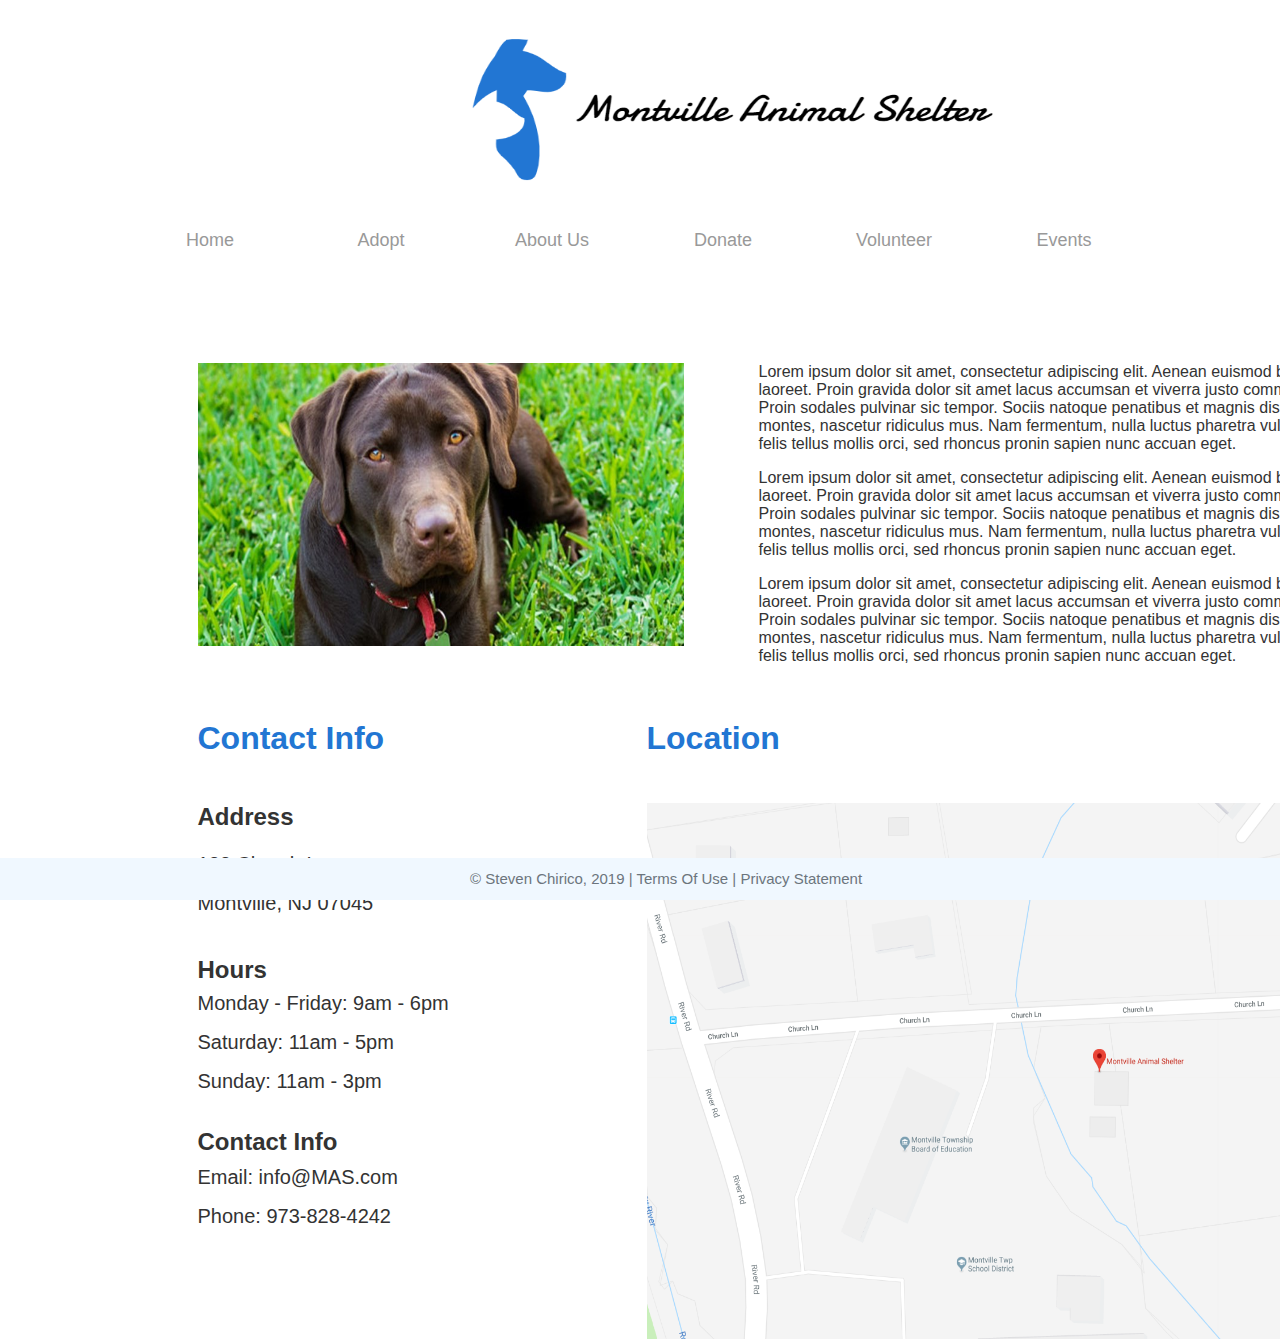
<file: index.html>
﻿<!-- DEVELOPER: Steven Chirico, IS117-004, Spring 2019 -->
<!DOCTYPE html>
<html>
  <head>
    <title>index</title>
    <meta http-equiv="X-UA-Compatible" content="IE=edge"/>
    <meta http-equiv="content-type" content="text/html; charset=utf-8"/>
    <meta name="viewport" content="width=device-width, initial-scale=1.0"/>
    <meta name="apple-mobile-web-app-capable" content="yes"/>
    <link href="resources/css/axure_rp_page.css" type="text/css" rel="stylesheet"/>
    <link href="data/styles.css" type="text/css" rel="stylesheet"/>
    <link href="files/index/styles.css" type="text/css" rel="stylesheet"/>
    <script src="resources/scripts/jquery-1.7.1.min.js"></script>
    <script src="resources/scripts/jquery-ui-1.8.10.custom.min.js"></script>
    <script src="resources/scripts/prototypePre.js"></script>
    <script src="data/document.js"></script>
    <script src="resources/scripts/prototypePost.js"></script>
    <script src="files/index/data.js"></script>
    <script type="text/javascript">
      $axure.utils.getTransparentGifPath = function() { return 'resources/images/transparent.gif'; };
      $axure.utils.getOtherPath = function() { return 'resources/Other.html'; };
      $axure.utils.getReloadPath = function() { return 'resources/reload.html'; };
    </script>
    <link rel="stylesheet" href="https://stackpath.bootstrapcdn.com/bootstrap/4.3.1/css/bootstrap.min.css" integrity="sha384-ggOyR0iXCbMQv3Xipma34MD+dH/1fQ784/j6cY/iJTQUOhcWr7x9JvoRxT2MZw1T" crossorigin="anonymous">
  </head>
  <body>
  <div id="wrap">
    <div id="base" class="">

      <!-- Unnamed (Menu) -->
      <div id="u0" class="ax_default">
        <img id="u0_menu" class="img " src="images/index/u0_menu.png" alt="u0_menu"/>

        <!-- Unnamed (Table) -->
        <div id="u1" class="ax_default">

          <!-- Unnamed (Menu Item) -->
          <div id="u2" class="ax_default menu_item">
            <img id="u2_img" class="img " src="images/index/u2.png"/>
            <div id="u2_text" class="text ">
              <p><span>Home</span></p>
            </div>
          </div>

          <!-- Unnamed (Menu Item) -->
          <div id="u3" class="ax_default menu_item">
            <img id="u3_img" class="img " src="images/index/u2.png"/>
            <div id="u3_text" class="text ">
              <p><span>Adopt</span></p>
            </div>
          </div>

          <!-- Unnamed (Menu Item) -->
          <div id="u4" class="ax_default menu_item">
            <img id="u4_img" class="img " src="images/index/u2.png"/>
            <div id="u4_text" class="text ">
              <p><span>About Us</span></p>
            </div>
          </div>

          <!-- Unnamed (Menu Item) -->
          <div id="u5" class="ax_default menu_item">
            <img id="u5_img" class="img " src="images/index/u2.png"/>
            <div id="u5_text" class="text ">
              <p><span>Donate</span></p>
            </div>
          </div>

          <!-- Unnamed (Menu Item) -->
          <div id="u6" class="ax_default menu_item">
            <img id="u6_img" class="img " src="images/index/u2.png"/>
            <div id="u6_text" class="text ">
              <p><span>Volunteer</span></p>
            </div>
          </div>

          <!-- Unnamed (Menu Item) -->
          <div id="u7" class="ax_default menu_item">
            <img id="u7_img" class="img " src="images/index/u7.png"/>
            <div id="u7_text" class="text ">
              <p><span>Events</span></p>
            </div>
          </div>
        </div>

        <!-- Unnamed (Menu) -->
        <div id="u8" class="ax_default sub_menu">
          <img id="u8_menu" class="img " src="images/index/u8_menu.png" alt="u8_menu"/>

          <!-- Unnamed (Table) -->
          <div id="u9" class="ax_default">

            <!-- Unnamed (Menu Item) -->
            <div id="u10" class="ax_default menu_item">
              <img id="u10_img" class="img " src="images/index/u10.png"/>
              <div id="u10_text" class="text ">
                <p><span>Available Dogs</span></p>
              </div>
            </div>

            <!-- Unnamed (Menu Item) -->
            <div id="u11" class="ax_default menu_item">
              <img id="u11_img" class="img " src="images/index/u10.png"/>
              <div id="u11_text" class="text ">
                <p><span>Available Cats</span></p>
              </div>
            </div>
          </div>
        </div>
      </div>

      <!-- Carousel (Dynamic Panel) -->
      <div id="u12" class="ax_default" data-label="Carousel">
        <div id="u12_state0" class="panel_state" data-label="State1" style="">
          <div id="u12_state0_content" class="panel_state_content">

            <!-- Unnamed (Image) -->
            <div id="u13" class="ax_default image">
              <img id="u13_img" class="img " alt="Logo" src="images/index/u13.jpg"/>
            </div>
          </div>
        </div>
        <div id="u12_state1" class="panel_state" data-label="State2" style="visibility: hidden;">
          <div id="u12_state1_content" class="panel_state_content">

            <!-- Unnamed (Image) -->
            <div id="u14" class="ax_default image">
              <img id="u14_img" class="img " alt="Carousel1" src="images/index/u14.jpg"/>
            </div>
          </div>
        </div>
        <div id="u12_state2" class="panel_state" data-label="State3" style="visibility: hidden;">
          <div id="u12_state2_content" class="panel_state_content">

            <!-- Unnamed (Image) -->
            <div id="u15" class="ax_default image">
              <img id="u15_img" class="img " alt="Carousel2" src="images/index/u15.jpg"/>
            </div>
          </div>
        </div>
      </div>

      <!-- Unnamed (Rectangle) -->
      <div id="u16" class="ax_default paragraph">
        <div id="u16_div" class=""></div>
        <div id="u16_text" class="text ">
          <p><span>Lorem ipsum dolor sit amet, consectetur adipiscing elit. Aenean euismod bibendum laoreet. Proin gravida dolor sit amet lacus accumsan et viverra justo commodo. Proin sodales pulvinar sic tempor. Sociis natoque penatibus et magnis dis parturient montes, nascetur ridiculus mus. Nam fermentum, nulla luctus pharetra vulputate, felis tellus mollis orci, sed rhoncus pronin sapien nunc accuan eget.</span></p><p><span>Lorem ipsum dolor sit amet, consectetur adipiscing elit. Aenean euismod bibendum laoreet. Proin gravida dolor sit amet lacus accumsan et viverra justo commodo. Proin sodales pulvinar sic tempor. Sociis natoque penatibus et magnis dis parturient montes, nascetur ridiculus mus. Nam fermentum, nulla luctus pharetra vulputate, felis tellus mollis orci, sed rhoncus pronin sapien nunc accuan eget.</span></p><p><span>Lorem ipsum dolor sit amet, consectetur adipiscing elit. Aenean euismod bibendum laoreet. Proin gravida dolor sit amet lacus accumsan et viverra justo commodo. Proin sodales pulvinar sic tempor. Sociis natoque penatibus et magnis dis parturient montes, nascetur ridiculus mus. Nam fermentum, nulla luctus pharetra vulputate, felis tellus mollis orci, sed rhoncus pronin sapien nunc accuan eget.</span></p>
        </div>
      </div>

      <!-- Unnamed (Image) -->
      <div id="u17" class="ax_default image">
        <img id="u17_img" class="img " alt="Carousel3" src="images/index/u17.png"/>
      </div>

      <!-- Unnamed (Rectangle) -->
      <div id="u18" class="ax_default heading_1">
        <div id="u18_div" class=""></div>
        <div id="u18_text" class="text ">
          <p><span>Contact Info</span></p>
        </div>
      </div>

      <!-- Unnamed (Rectangle) -->
      <div id="u19" class="ax_default heading_1">
        <div id="u19_div" class=""></div>
      </div>

      <!-- Unnamed (Rectangle) -->
      <div id="u20" class="ax_default heading_2">
        <div id="u20_div" class=""></div>
        <div id="u20_text" class="text ">
          <p><span>Address</span></p>
        </div>
      </div>

      <!-- Unnamed (Rectangle) -->
      <div id="u21" class="ax_default heading_2">
        <div id="u21_div" class=""></div>
        <div id="u21_text" class="text ">
          <p><span>Contact Info</span></p>
        </div>
      </div>

      <!-- Unnamed (Rectangle) -->
      <div id="u22" class="ax_default heading_2">
        <div id="u22_div" class=""></div>
        <div id="u22_text" class="text ">
          <p><span>Hours</span></p>
        </div>
      </div>

      <!-- Unnamed (Rectangle) -->
      <div id="u23" class="ax_default paragraph">
        <div id="u23_div" class=""></div>
        <div id="u23_text" class="text ">
          <p><span>123 Church Lane</span></p><p><span>Montville, NJ 07045</span></p>
        </div>
      </div>

      <!-- Unnamed (Rectangle) -->
      <div id="u24" class="ax_default paragraph">
        <div id="u24_div" class=""></div>
        <div id="u24_text" class="text ">
          <p><span>Email: info@MAS.com</span></p><p><span>Phone: 973-828-4242</span></p>
        </div>
      </div>

      <!-- Unnamed (Rectangle) -->
      <div id="u25" class="ax_default paragraph">
        <div id="u25_div" class=""></div>
        <div id="u25_text" class="text ">
          <p><span>Monday - Friday: 9am - 6pm</span></p><p><span>Saturday: 11am - 5pm</span></p><p><span>Sunday: 11am - 3pm</span></p>
        </div>
      </div>

      <!-- Unnamed (Rectangle) -->
      <div id="u26" class="ax_default heading_1">
        <div id="u26_div" class=""></div>
        <div id="u26_text" class="text ">
          <p><span>Location</span></p>
        </div>
      </div>

      <!-- Unnamed (Image) -->
      <div id="u27" class="ax_default image">
        <img id="u27_img" class="img " alt="Map" src="images/index/u27.png"/>
      </div>

      <!-- Unnamed (Rectangle) -->
      <!--
      <div id="u28" class="ax_default heading_2">
        <div id="u28_div" class=""></div>
        <div id="u28_text" class="text ">
          <p><span>Copyright </span></p>
        </div>
      </div>
      -->

      <!-- Unnamed (Rectangle) -->
      <!--
      <div id="u29" class="ax_default heading_2">
        <div id="u29_div" class=""></div>
        <div id="u29_text" class="text ">
          <p><span>Terms of Service</span></p>
        </div>
      </div>
      -->

      <!-- Unnamed (Rectangle) -->
      <!--
      <div id="u30" class="ax_default heading_2">
        <div id="u30_div" class=""></div>
        <div id="u30_text" class="text ">
          <p><span>Privacy</span></p>
        </div>
      </div>
      -->

      <footer class="footer page-footer font-small ">
        <div class="container">
          <div class="row">
            <span class="text-muted">&nbsp&nbsp&nbsp&nbsp&nbsp&nbsp&nbsp&nbsp&nbsp&nbsp&nbsp&nbsp&nbsp&nbsp&nbsp&nbsp&nbsp&nbsp&nbsp&nbsp&nbsp&nbsp&nbsp&nbsp&nbsp&nbsp&nbsp&nbsp&nbsp&nbsp&nbsp&nbsp&nbsp&nbsp&nbsp&nbsp&nbsp&nbsp&nbsp&nbsp&nbsp&nbsp&nbsp&nbsp&nbsp&nbsp&nbsp&nbsp&nbsp&nbsp&nbsp&nbsp&nbsp&nbsp&nbsp&nbsp&nbsp&nbsp&nbsp&nbsp&nbsp&nbsp&nbsp&nbsp&nbsp&nbsp&nbsp&nbsp&nbsp&nbsp&nbsp&nbsp&nbsp&nbsp&nbsp&nbsp&nbsp&nbsp&nbsp&nbsp&nbsp&nbsp&nbsp&nbsp&nbsp&nbsp&nbsp&nbsp&nbsp&nbsp&nbsp&nbsp&nbsp&nbsp&nbsp &copy; Steven Chirico, 2019 |  Terms Of Use  |  Privacy Statement</span>
          </div>
        </div>
      </footer>

    </div>
  </div>
  </body>
</html>
</file>
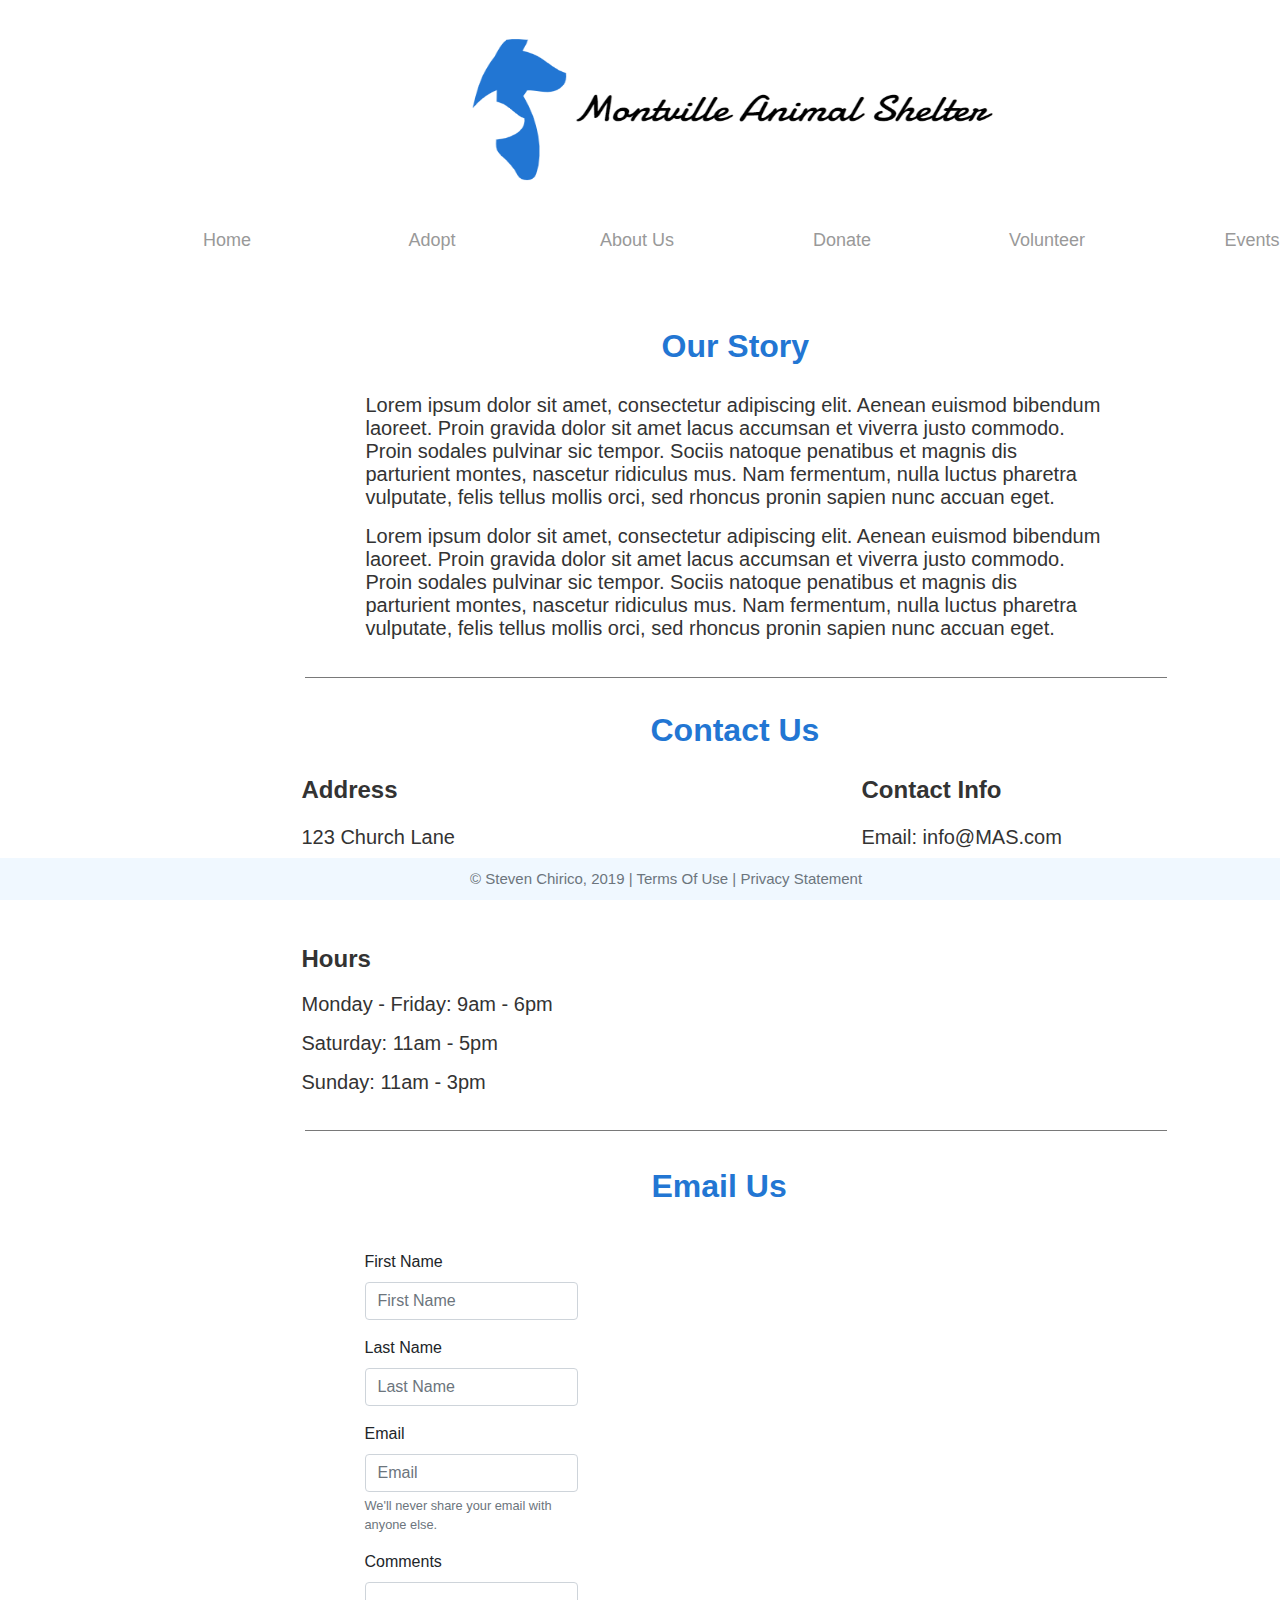
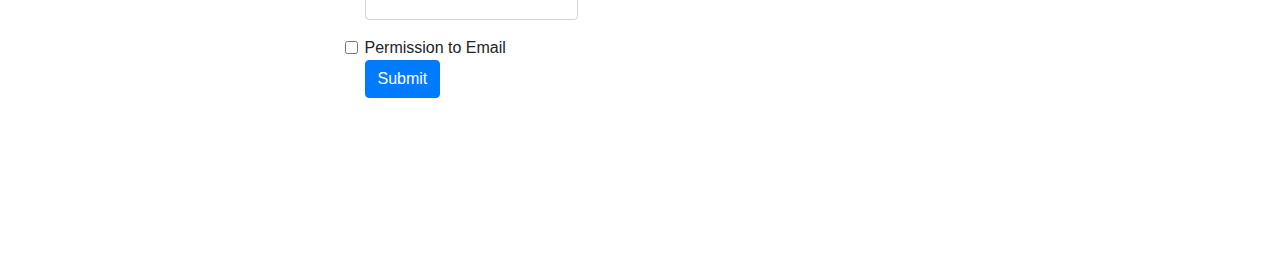
<file: about_us.html>
﻿<!-- DEVELOPER: Steven Chirico, IS117-004, Spring 2019 -->
<!DOCTYPE html>
<html>
  <head>
    <title>About Us</title>
    <meta http-equiv="X-UA-Compatible" content="IE=edge"/>
    <meta http-equiv="content-type" content="text/html; charset=utf-8"/>
    <meta name="viewport" content="width=device-width, initial-scale=1.0"/>
    <meta name="apple-mobile-web-app-capable" content="yes"/>
    <link href="resources/css/axure_rp_page.css" type="text/css" rel="stylesheet"/>
    <link href="data/styles.css" type="text/css" rel="stylesheet"/>
    <link href="files/about_us/styles.css" type="text/css" rel="stylesheet"/>
    <script src="resources/scripts/jquery-1.7.1.min.js"></script>
    <script src="resources/scripts/jquery-ui-1.8.10.custom.min.js"></script>
    <script src="resources/scripts/prototypePre.js"></script>
    <script src="data/document.js"></script>
    <script src="resources/scripts/prototypePost.js"></script>
    <script src="files/about_us/data.js"></script>
    <script type="text/javascript">
      $axure.utils.getTransparentGifPath = function() { return 'resources/images/transparent.gif'; };
      $axure.utils.getOtherPath = function() { return 'resources/Other.html'; };
      $axure.utils.getReloadPath = function() { return 'resources/reload.html'; };
    </script>
    <link rel="stylesheet" href="https://stackpath.bootstrapcdn.com/bootstrap/4.3.1/css/bootstrap.min.css" integrity="sha384-ggOyR0iXCbMQv3Xipma34MD+dH/1fQ784/j6cY/iJTQUOhcWr7x9JvoRxT2MZw1T" crossorigin="anonymous">
  </head>
  <body>
  <div id="wrap">
    <div id="base" class="">

      <!-- Unnamed (Menu) -->
      <div id="u110" class="ax_default">
        <img id="u110_menu" class="img " src="images/adopt/u31_menu.png" alt="u110_menu"/>

        <!-- Unnamed (Table) -->
        <div id="u111" class="ax_default">

          <!-- Unnamed (Menu Item) -->
          <div id="u112" class="ax_default menu_item">
            <img id="u112_img" class="img " src="images/index/u10.png"/>
            <div id="u112_text" class="text ">
              <p><span>Home</span></p>
            </div>
          </div>

          <!-- Unnamed (Menu Item) -->
          <div id="u113" class="ax_default menu_item">
            <img id="u113_img" class="img " src="images/index/u10.png"/>
            <div id="u113_text" class="text ">
              <p><span>Adopt</span></p>
            </div>
          </div>

          <!-- Unnamed (Menu Item) -->
          <div id="u114" class="ax_default menu_item">
            <img id="u114_img" class="img " src="images/index/u10.png"/>
            <div id="u114_text" class="text ">
              <p><span>About Us</span></p>
            </div>
          </div>

          <!-- Unnamed (Menu Item) -->
          <div id="u115" class="ax_default menu_item">
            <img id="u115_img" class="img " src="images/index/u10.png"/>
            <div id="u115_text" class="text ">
              <p><span>Donate</span></p>
            </div>
          </div>

          <!-- Unnamed (Menu Item) -->
          <div id="u116" class="ax_default menu_item">
            <img id="u116_img" class="img " src="images/index/u10.png"/>
            <div id="u116_text" class="text ">
              <p><span>Volunteer</span></p>
            </div>
          </div>

          <!-- Unnamed (Menu Item) -->
          <div id="u117" class="ax_default menu_item">
            <img id="u117_img" class="img " src="images/index/u10.png"/>
            <div id="u117_text" class="text ">
              <p><span>Events</span></p>
            </div>
          </div>
        </div>

        <!-- Unnamed (Menu) -->
        <div id="u118" class="ax_default sub_menu">
          <img id="u118_menu" class="img " src="images/index/u8_menu.png" alt="u118_menu"/>

          <!-- Unnamed (Table) -->
          <div id="u119" class="ax_default">

            <!-- Unnamed (Menu Item) -->
            <div id="u120" class="ax_default menu_item">
              <img id="u120_img" class="img " src="images/index/u10.png"/>
              <div id="u120_text" class="text ">
                <p><span>Available Dogs</span></p>
              </div>
            </div>

            <!-- Unnamed (Menu Item) -->
            <div id="u121" class="ax_default menu_item">
              <img id="u121_img" class="img " src="images/index/u10.png"/>
              <div id="u121_text" class="text ">
                <p><span>Available Cats</span></p>
              </div>
            </div>
          </div>
        </div>
      </div>

      <!-- Unnamed (Image) -->
      <div id="u122" class="ax_default image">
        <img id="u122_img" class="img " alt="Logo" src="images/index/u17.png"/>
      </div>

      <!-- Unnamed (Rectangle) -->
      <div id="u123" class="ax_default heading_1">
        <div id="u123_div" class=""></div>
        <div id="u123_text" class="text ">
          <p><span>Our Story</span></p>
        </div>
      </div>

      <!-- Unnamed (Rectangle) -->
      <div id="u124" class="ax_default paragraph">
        <div id="u124_div" class=""></div>
        <div id="u124_text" class="text ">
          <p><span>Lorem ipsum dolor sit amet, consectetur adipiscing elit. Aenean euismod bibendum laoreet. Proin gravida dolor sit amet lacus accumsan et viverra justo commodo. Proin sodales pulvinar sic tempor. Sociis natoque penatibus et magnis dis parturient montes, nascetur ridiculus mus. Nam fermentum, nulla luctus pharetra vulputate, felis tellus mollis orci, sed rhoncus pronin sapien nunc accuan eget.</span></p><p><span>Lorem ipsum dolor sit amet, consectetur adipiscing elit. Aenean euismod bibendum laoreet. Proin gravida dolor sit amet lacus accumsan et viverra justo commodo. Proin sodales pulvinar sic tempor. Sociis natoque penatibus et magnis dis parturient montes, nascetur ridiculus mus. Nam fermentum, nulla luctus pharetra vulputate, felis tellus mollis orci, sed rhoncus pronin sapien nunc accuan eget.</span></p>
        </div>
      </div>

      <!-- Unnamed (Rectangle) -->
      <div id="u125" class="ax_default heading_1">
        <div id="u125_div" class=""></div>
        <div id="u125_text" class="text ">
          <p><span>Contact Us</span></p>
        </div>
      </div>

      <!-- Unnamed (Horizontal Line) -->
      <div id="u126" class="ax_default line">
        <img id="u126_img" class="img " src="images/about_us/u126.png"/>
      </div>

      <!-- Unnamed (Rectangle) -->
      <div id="u127" class="ax_default heading_2">
        <div id="u127_div" class=""></div>
        <div id="u127_text" class="text ">
          <p><span>Address</span></p>
        </div>
      </div>

      <!-- Unnamed (Rectangle) -->
      <div id="u128" class="ax_default heading_2">
        <div id="u128_div" class=""></div>
        <div id="u128_text" class="text ">
          <p><span>Contact Info</span></p>
        </div>
      </div>

      <!-- Unnamed (Rectangle) -->
      <div id="u129" class="ax_default heading_2">
        <div id="u129_div" class=""></div>
        <div id="u129_text" class="text ">
          <p><span>Hours</span></p>
        </div>
      </div>

      <!-- Unnamed (Rectangle) -->
      <div id="u130" class="ax_default paragraph">
        <div id="u130_div" class=""></div>
        <div id="u130_text" class="text ">
          <p><span>123 Church Lane</span></p><p><span>Montville, NJ 07045</span></p>
        </div>
      </div>

      <!-- Unnamed (Rectangle) -->
      <div id="u131" class="ax_default paragraph">
        <div id="u131_div" class=""></div>
        <div id="u131_text" class="text ">
          <p><span>Email: info@MAS.com</span></p><p><span>Phone: 973-828-4242</span></p>
        </div>
      </div>

      <!-- Unnamed (Rectangle) -->
      <div id="u132" class="ax_default paragraph">
        <div id="u132_div" class=""></div>
        <div id="u132_text" class="text ">
          <p><span>Monday - Friday: 9am - 6pm</span></p><p><span>Saturday: 11am - 5pm</span></p><p><span>Sunday: 11am - 3pm</span></p>
        </div>
      </div>

      <!-- Unnamed (Horizontal Line) -->
      <div id="u133" class="ax_default line">
        <img id="u133_img" class="img " src="images/about_us/u126.png"/>
      </div>

      <!-- Unnamed (Rectangle) -->
      <div id="u134" class="ax_default heading_1">
        <div id="u134_div" class=""></div>
        <div id="u134_text" class="text ">
          <p><span>Email Us</span></p>
        </div>
      </div>

      <!-- Unnamed (Text Field) -->
      <!--
      <div id="u135" class="ax_default text_field">
        <input id="u135_input" type="text" value=""/>
      </div>
      -->


      <!-- Unnamed (Text Field) -->
      <!--
      <div id="u136" class="ax_default text_field">
        <input id="u136_input" type="text" value=""/>
      </div>
      -->

      <!-- Unnamed (Text Field) -->
      <!--
      <div id="u137" class="ax_default text_field">
        <input id="u137_input" type="text" value=""/>
      </div>
      -->

      <!-- Unnamed (Text Field) -->
      <!--
      <div id="u138" class="ax_default text_field">
        <input id="u138_input" type="text" value=""/>
      </div>
      -->

      <!-- Unnamed (Rectangle) -->
      <!--
      <div id="u139" class="ax_default label">
        <div id="u139_div" class=""></div>
        <div id="u139_text" class="text ">
          <p><span>Name</span></p>
        </div>
      </div>
      -->

      <!-- Unnamed (Rectangle) -->
      <!--
      <div id="u140" class="ax_default label">
        <div id="u140_div" class=""></div>
        <div id="u140_text" class="text ">
          <p><span>Email</span></p>
        </div>
      </div>
      -->

      <!-- Unnamed (Rectangle) -->
      <!--
      <div id="u141" class="ax_default label">
        <div id="u141_div" class=""></div>
        <div id="u141_text" class="text ">
          <p><span>Comment</span></p>
        </div>
      </div>
      -->

      <!-- Unnamed (Rectangle) -->
      <!--
      <div id="u142" class="ax_default label">
        <div id="u142_div" class=""></div>
        <div id="u142_text" class="text ">
          <p><span>First</span></p>
        </div>
      </div>
      -->

      <!-- Unnamed (Rectangle) -->
      <!--
      <div id="u143" class="ax_default label">
        <div id="u143_div" class=""></div>
        <div id="u143_text" class="text ">
          <p><span>Last</span></p>
        </div>
      </div>
      -->

      <!-- Unnamed (Rectangle) -->
      <!--
      <div id="u144" class="ax_default primary_button">
        <div id="u144_div" class=""></div>
        <div id="u144_text" class="text ">
          <p><span>Submit</span></p>
        </div>
      </div>
      -->

      <form class="form-bootstrap">
        <div class="form-group">
          <label for="exampleInputEmail1">First Name</label>
          <input type="name" class="form-control" id="exampleInputFirstName1" aria-describedby="emailHelp" placeholder="First Name">
        </div>
        <div class="form-group">
          <label for="exampleInputLastName1">Last Name</label>
          <input type="name" class="form-control" id="exampleInputLastName1" placeholder="Last Name">
        </div>
        <div class="form-group">
          <label for="exampleInputEmail1">Email</label>
          <input type="name" class="form-control" id="exampleInputEmail1" placeholder="Email">
          <small id="emailHelp" class="form-text text-muted">We'll never share your email with anyone else.</small>
        </div>
        <div class="form-group">
          <label for="exampleInputQ1">Comments</label>
          <input type="text" class="form-control" id="exampleInputQ1">
        </div>
        <div class="form-check2">
          <input type="checkbox" class="form-check-input" id="exampleCheck1">
          <label class="form-check-label" for="exampleCheck1">Permission to Email</label>
        </div>
        <button type="submit" class="btn btn-primary">Submit</button>
      </form>

      <!-- Unnamed (Footer) -->

      <!-- Unnamed (Rectangle) -->
      <!--
     <div id="u146" class="ax_default heading_2">
       <div id="u146_div" class=""></div>
       <div id="u146_text" class="text ">
         <p><span>Copyright </span></p>
       </div>
     </div>
     -->

     <!-- Unnamed (Rectangle) -->
      <!--
     <div id="u147" class="ax_default heading_2">
       <div id="u147_div" class=""></div>
       <div id="u147_text" class="text ">
         <p><span>Terms of Service</span></p>
       </div>
     </div>
     -->

     <!-- Unnamed (Rectangle) -->
      <!--
     <div id="u148" class="ax_default heading_2">
       <div id="u148_div" class=""></div>
       <div id="u148_text" class="text ">
         <p><span>Privacy</span></p>
       </div>
     </div>
     -->

     <footer class="footer page-footer font-small ">
       <div class="container">
         <div class="row">
           <span class="text-muted">&nbsp&nbsp&nbsp&nbsp&nbsp&nbsp&nbsp&nbsp&nbsp&nbsp&nbsp&nbsp&nbsp&nbsp&nbsp&nbsp&nbsp&nbsp&nbsp&nbsp&nbsp&nbsp&nbsp&nbsp&nbsp&nbsp&nbsp&nbsp&nbsp&nbsp&nbsp&nbsp&nbsp&nbsp&nbsp&nbsp&nbsp&nbsp&nbsp&nbsp&nbsp&nbsp&nbsp&nbsp&nbsp&nbsp&nbsp&nbsp&nbsp&nbsp&nbsp&nbsp&nbsp&nbsp&nbsp&nbsp&nbsp&nbsp&nbsp&nbsp&nbsp&nbsp&nbsp&nbsp&nbsp&nbsp&nbsp&nbsp&nbsp&nbsp&nbsp&nbsp&nbsp&nbsp&nbsp&nbsp&nbsp&nbsp&nbsp&nbsp&nbsp&nbsp&nbsp&nbsp&nbsp&nbsp&nbsp&nbsp&nbsp&nbsp&nbsp&nbsp&nbsp&nbsp&nbsp &copy; Steven Chirico, 2019 |  Terms Of Use  |  Privacy Statement</span>
         </div>
       </div>
     </footer>

   </div>
 </div>
 </body>
</html>
</file>
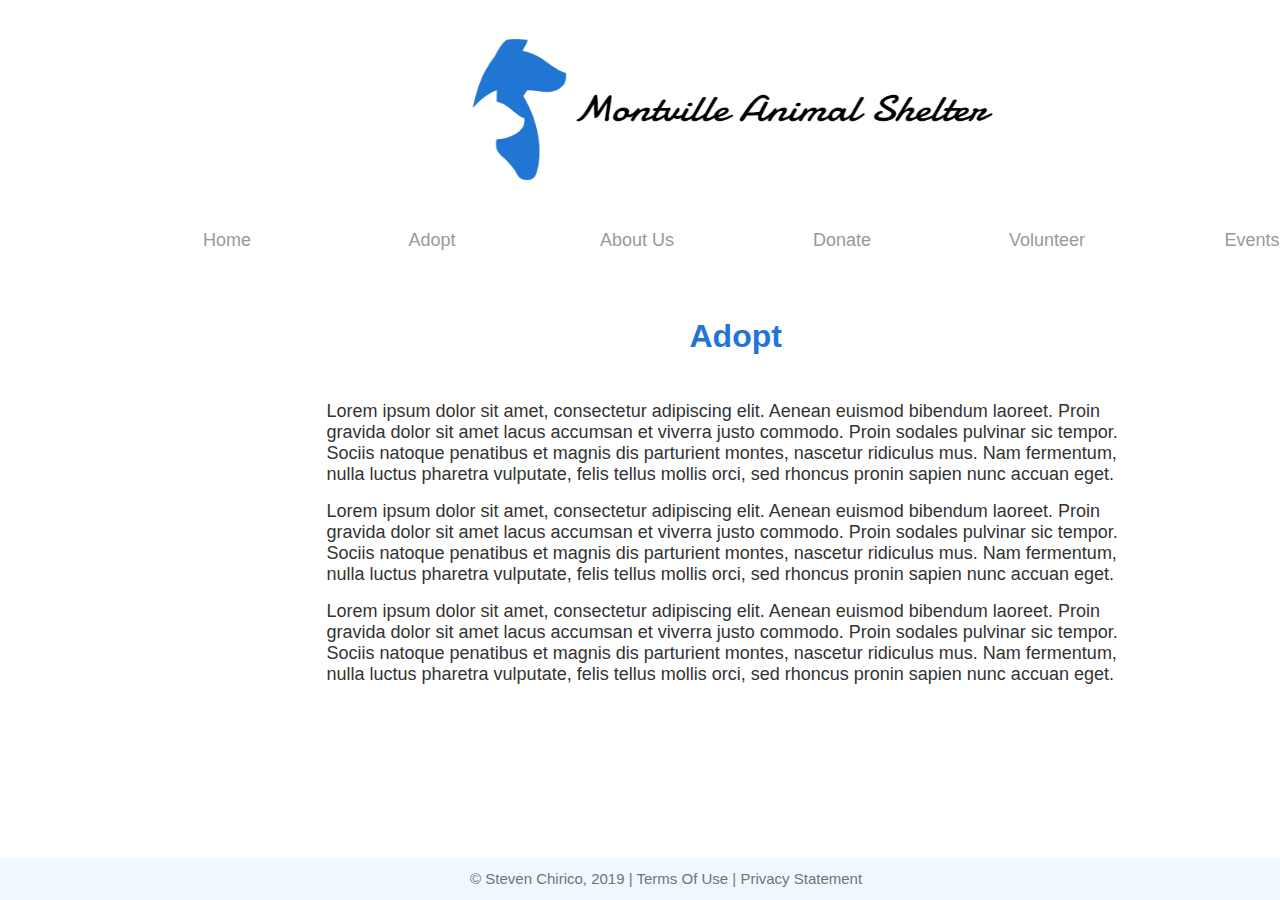
<file: adopt.html>
﻿<!-- DEVELOPER: Steven Chirico, IS117-004, Spring 2019 -->
<!DOCTYPE html>
<html>
  <head>
    <title>Adopt</title>
    <meta http-equiv="X-UA-Compatible" content="IE=edge"/>
    <meta http-equiv="content-type" content="text/html; charset=utf-8"/>
    <meta name="viewport" content="width=device-width, initial-scale=1.0"/>
    <meta name="apple-mobile-web-app-capable" content="yes"/>
    <link href="resources/css/axure_rp_page.css" type="text/css" rel="stylesheet"/>
    <link href="data/styles.css" type="text/css" rel="stylesheet"/>
    <link href="files/adopt/styles.css" type="text/css" rel="stylesheet"/>
    <script src="resources/scripts/jquery-1.7.1.min.js"></script>
    <script src="resources/scripts/jquery-ui-1.8.10.custom.min.js"></script>
    <script src="resources/scripts/prototypePre.js"></script>
    <script src="data/document.js"></script>
    <script src="resources/scripts/prototypePost.js"></script>
    <script src="files/adopt/data.js"></script>
    <script type="text/javascript">
      $axure.utils.getTransparentGifPath = function() { return 'resources/images/transparent.gif'; };
      $axure.utils.getOtherPath = function() { return 'resources/Other.html'; };
      $axure.utils.getReloadPath = function() { return 'resources/reload.html'; };
    </script>
    <link rel="stylesheet" href="https://stackpath.bootstrapcdn.com/bootstrap/4.3.1/css/bootstrap.min.css" integrity="sha384-ggOyR0iXCbMQv3Xipma34MD+dH/1fQ784/j6cY/iJTQUOhcWr7x9JvoRxT2MZw1T" crossorigin="anonymous">
  </head>
  <body>
  <div id="wrap">
    <div id="base" class="">

      <!-- Unnamed (Menu) -->
      <div id="u31" class="ax_default">
        <img id="u31_menu" class="img " src="images/adopt/u31_menu.png" alt="u31_menu"/>

        <!-- Unnamed (Table) -->
        <div id="u32" class="ax_default">

          <!-- Unnamed (Menu Item) -->
          <div id="u33" class="ax_default menu_item">
            <img id="u33_img" class="img " src="images/index/u10.png"/>
            <div id="u33_text" class="text ">
              <p><span>Home</span></p>
            </div>
          </div>

          <!-- Unnamed (Menu Item) -->
          <div id="u34" class="ax_default menu_item">
            <img id="u34_img" class="img " src="images/index/u10.png"/>
            <div id="u34_text" class="text ">
              <p><span>Adopt</span></p>
            </div>
          </div>

          <!-- Unnamed (Menu Item) -->
          <div id="u35" class="ax_default menu_item">
            <img id="u35_img" class="img " src="images/index/u10.png"/>
            <div id="u35_text" class="text ">
              <p><span>About Us</span></p>
            </div>
          </div>

          <!-- Unnamed (Menu Item) -->
          <div id="u36" class="ax_default menu_item">
            <img id="u36_img" class="img " src="images/index/u10.png"/>
            <div id="u36_text" class="text ">
              <p><span>Donate</span></p>
            </div>
          </div>

          <!-- Unnamed (Menu Item) -->
          <div id="u37" class="ax_default menu_item">
            <img id="u37_img" class="img " src="images/index/u10.png"/>
            <div id="u37_text" class="text ">
              <p><span>Volunteer</span></p>
            </div>
          </div>

          <!-- Unnamed (Menu Item) -->
          <div id="u38" class="ax_default menu_item">
            <img id="u38_img" class="img " src="images/index/u10.png"/>
            <div id="u38_text" class="text ">
              <p><span>Events</span></p>
            </div>
          </div>
        </div>

        <!-- Unnamed (Menu) -->
        <div id="u39" class="ax_default sub_menu">
          <img id="u39_menu" class="img " src="images/index/u8_menu.png" alt="u39_menu"/>

          <!-- Unnamed (Table) -->
          <div id="u40" class="ax_default">

            <!-- Unnamed (Menu Item) -->
            <div id="u41" class="ax_default menu_item">
              <img id="u41_img" class="img " src="images/index/u10.png"/>
              <div id="u41_text" class="text ">
                <p><span>Available Dogs</span></p>
              </div>
            </div>

            <!-- Unnamed (Menu Item) -->
            <div id="u42" class="ax_default menu_item">
              <img id="u42_img" class="img " src="images/index/u10.png"/>
              <div id="u42_text" class="text ">
                <p><span>Available Cats</span></p>
              </div>
            </div>
          </div>
        </div>
      </div>

      <!-- Unnamed (Image) -->
      <div id="u43" class="ax_default image">
        <img id="u43_img" class="img " alt="Logo" src="images/index/u17.png"/>
      </div>

      <!-- Unnamed (Rectangle) -->
      <div id="u44" class="ax_default heading_1">
        <div id="u44_div" class=""></div>
        <div id="u44_text" class="text ">
          <p><span>Adopt</span></p>
        </div>
      </div>

      <!-- Unnamed (Rectangle) -->
      <div id="u45" class="ax_default paragraph">
        <div id="u45_div" class=""></div>
        <div id="u45_text" class="text ">
          <p><span>Lorem ipsum dolor sit amet, consectetur adipiscing elit. Aenean euismod bibendum laoreet. Proin gravida dolor sit amet lacus accumsan et viverra justo commodo. Proin sodales pulvinar sic tempor. Sociis natoque penatibus et magnis dis parturient montes, nascetur ridiculus mus. Nam fermentum, nulla luctus pharetra vulputate, felis tellus mollis orci, sed rhoncus pronin sapien nunc accuan eget.</span></p><p><span>Lorem ipsum dolor sit amet, consectetur adipiscing elit. Aenean euismod bibendum laoreet. Proin gravida dolor sit amet lacus accumsan et viverra justo commodo. Proin sodales pulvinar sic tempor. Sociis natoque penatibus et magnis dis parturient montes, nascetur ridiculus mus. Nam fermentum, nulla luctus pharetra vulputate, felis tellus mollis orci, sed rhoncus pronin sapien nunc accuan eget.</span></p><p><span>Lorem ipsum dolor sit amet, consectetur adipiscing elit. Aenean euismod bibendum laoreet. Proin gravida dolor sit amet lacus accumsan et viverra justo commodo. Proin sodales pulvinar sic tempor. Sociis natoque penatibus et magnis dis parturient montes, nascetur ridiculus mus. Nam fermentum, nulla luctus pharetra vulputate, felis tellus mollis orci, sed rhoncus pronin sapien nunc accuan eget.</span></p>
        </div>
      </div>

      <!-- Unnamed (Footer) -->

      <!-- Unnamed (Rectangle) -->
      <!--
      <div id="u47" class="ax_default heading_2">
        <div id="u47_div" class=""></div>
        <div id="u47_text" class="text ">
          <p><span>Copyright </span></p>
        </div>
      </div>
      -->

      <!-- Unnamed (Rectangle) -->
      <!--
      <div id="u48" class="ax_default heading_2">
        <div id="u48_div" class=""></div>
        <div id="u48_text" class="text ">
          <p><span>Terms of Service</span></p>
        </div>
      </div>
      -->

      <!-- Unnamed (Rectangle) -->
      <!--
      <div id="u49" class="ax_default heading_2">
        <div id="u49_div" class=""></div>
        <div id="u49_text" class="text ">
          <p><span>Privacy</span></p>
        </div>
      </div>
      -->

      <footer class="footer page-footer font-small ">
        <div class="container">
          <div class="row">
            <span class="text-muted">&nbsp&nbsp&nbsp&nbsp&nbsp&nbsp&nbsp&nbsp&nbsp&nbsp&nbsp&nbsp&nbsp&nbsp&nbsp&nbsp&nbsp&nbsp&nbsp&nbsp&nbsp&nbsp&nbsp&nbsp&nbsp&nbsp&nbsp&nbsp&nbsp&nbsp&nbsp&nbsp&nbsp&nbsp&nbsp&nbsp&nbsp&nbsp&nbsp&nbsp&nbsp&nbsp&nbsp&nbsp&nbsp&nbsp&nbsp&nbsp&nbsp&nbsp&nbsp&nbsp&nbsp&nbsp&nbsp&nbsp&nbsp&nbsp&nbsp&nbsp&nbsp&nbsp&nbsp&nbsp&nbsp&nbsp&nbsp&nbsp&nbsp&nbsp&nbsp&nbsp&nbsp&nbsp&nbsp&nbsp&nbsp&nbsp&nbsp&nbsp&nbsp&nbsp&nbsp&nbsp&nbsp&nbsp&nbsp&nbsp&nbsp&nbsp&nbsp&nbsp&nbsp&nbsp&nbsp &copy; Steven Chirico, 2019 |  Terms Of Use  |  Privacy Statement</span>
          </div>
        </div>
      </footer>

    </div>
  </div>
  </body>
</html>
</file>
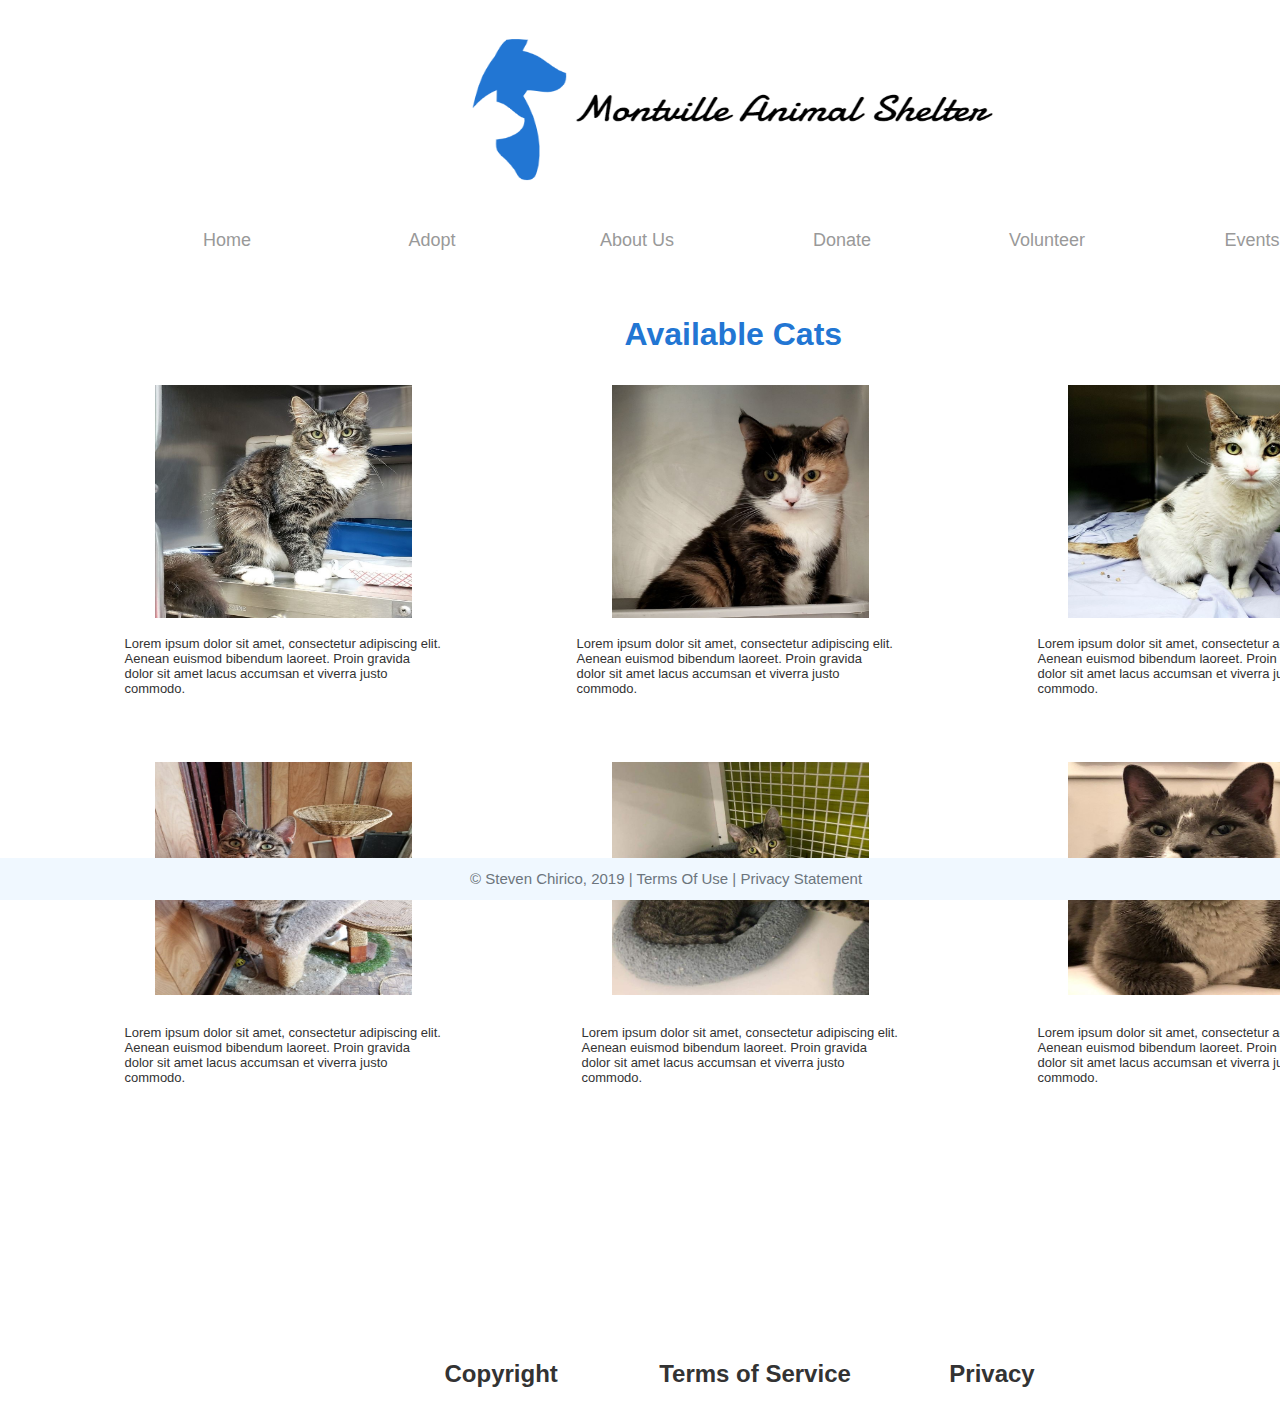
<file: available_cats.html>
﻿<!-- DEVELOPER: Steven Chirico, IS117-004, Spring 2019 -->
<!DOCTYPE html>
<html>
  <head>
    <title>Available Cats</title>
    <meta http-equiv="X-UA-Compatible" content="IE=edge"/>
    <meta http-equiv="content-type" content="text/html; charset=utf-8"/>
    <meta name="viewport" content="width=device-width, initial-scale=1.0"/>
    <meta name="apple-mobile-web-app-capable" content="yes"/>
    <link href="resources/css/axure_rp_page.css" type="text/css" rel="stylesheet"/>
    <link href="data/styles.css" type="text/css" rel="stylesheet"/>
    <link href="files/available_cats/styles.css" type="text/css" rel="stylesheet"/>
    <script src="resources/scripts/jquery-1.7.1.min.js"></script>
    <script src="resources/scripts/jquery-ui-1.8.10.custom.min.js"></script>
    <script src="resources/scripts/prototypePre.js"></script>
    <script src="data/document.js"></script>
    <script src="resources/scripts/prototypePost.js"></script>
    <script src="files/available_cats/data.js"></script>
    <script type="text/javascript">
      $axure.utils.getTransparentGifPath = function() { return 'resources/images/transparent.gif'; };
      $axure.utils.getOtherPath = function() { return 'resources/Other.html'; };
      $axure.utils.getReloadPath = function() { return 'resources/reload.html'; };
    </script>
    <link rel="stylesheet" href="https://stackpath.bootstrapcdn.com/bootstrap/4.3.1/css/bootstrap.min.css" integrity="sha384-ggOyR0iXCbMQv3Xipma34MD+dH/1fQ784/j6cY/iJTQUOhcWr7x9JvoRxT2MZw1T" crossorigin="anonymous">
  </head>
  <body>
  <div id="wrap">
    <div id="base" class="">

      <!-- Unnamed (Menu) -->
      <div id="u80" class="ax_default">
        <img id="u80_menu" class="img " src="images/adopt/u31_menu.png" alt="u80_menu"/>

        <!-- Unnamed (Table) -->
        <div id="u81" class="ax_default">

          <!-- Unnamed (Menu Item) -->
          <div id="u82" class="ax_default menu_item">
            <img id="u82_img" class="img " src="images/index/u10.png"/>
            <div id="u82_text" class="text ">
              <p><span>Home</span></p>
            </div>
          </div>

          <!-- Unnamed (Menu Item) -->
          <div id="u83" class="ax_default menu_item">
            <img id="u83_img" class="img " src="images/index/u10.png"/>
            <div id="u83_text" class="text ">
              <p><span>Adopt</span></p>
            </div>
          </div>

          <!-- Unnamed (Menu Item) -->
          <div id="u84" class="ax_default menu_item">
            <img id="u84_img" class="img " src="images/index/u10.png"/>
            <div id="u84_text" class="text ">
              <p><span>About Us</span></p>
            </div>
          </div>

          <!-- Unnamed (Menu Item) -->
          <div id="u85" class="ax_default menu_item">
            <img id="u85_img" class="img " src="images/index/u10.png"/>
            <div id="u85_text" class="text ">
              <p><span>Donate</span></p>
            </div>
          </div>

          <!-- Unnamed (Menu Item) -->
          <div id="u86" class="ax_default menu_item">
            <img id="u86_img" class="img " src="images/index/u10.png"/>
            <div id="u86_text" class="text ">
              <p><span>Volunteer</span></p>
            </div>
          </div>

          <!-- Unnamed (Menu Item) -->
          <div id="u87" class="ax_default menu_item">
            <img id="u87_img" class="img " src="images/index/u10.png"/>
            <div id="u87_text" class="text ">
              <p><span>Events</span></p>
            </div>
          </div>
        </div>

        <!-- Unnamed (Menu) -->
        <div id="u88" class="ax_default sub_menu">
          <img id="u88_menu" class="img " src="images/index/u8_menu.png" alt="u88_menu"/>

          <!-- Unnamed (Table) -->
          <div id="u89" class="ax_default">

            <!-- Unnamed (Menu Item) -->
            <div id="u90" class="ax_default menu_item">
              <img id="u90_img" class="img " src="images/index/u10.png"/>
              <div id="u90_text" class="text ">
                <p><span>Available Dogs</span></p>
              </div>
            </div>

            <!-- Unnamed (Menu Item) -->
            <div id="u91" class="ax_default menu_item">
              <img id="u91_img" class="img " src="images/index/u10.png"/>
              <div id="u91_text" class="text ">
                <p><span>Available Cats</span></p>
              </div>
            </div>
          </div>
        </div>
      </div>

      <!-- Unnamed (Image) -->
      <div id="u92" class="ax_default image">
        <img id="u92_img" class="img " alt="Logo" src="images/index/u17.png"/>
      </div>

      <!-- Unnamed (Rectangle) -->
      <div id="u93" class="ax_default heading_1">
        <div id="u93_div" class=""></div>
        <div id="u93_text" class="text ">
          <p><span>Available Cats</span></p>
        </div>
      </div>

      <!-- Unnamed (Rectangle) -->
      <div id="u94" class="ax_default paragraph">
        <div id="u94_div" class=""></div>
        <div id="u94_text" class="text ">
          <p><span>Lorem ipsum dolor sit amet, consectetur adipiscing elit. Aenean euismod bibendum laoreet. Proin gravida dolor sit amet lacus accumsan et viverra justo commodo.</span></p>
        </div>
      </div>

      <!-- Unnamed (Rectangle) -->
      <div id="u95" class="ax_default paragraph">
        <div id="u95_div" class=""></div>
        <div id="u95_text" class="text ">
          <p><span>Lorem ipsum dolor sit amet, consectetur adipiscing elit. Aenean euismod bibendum laoreet. Proin gravida dolor sit amet lacus accumsan et viverra justo commodo.</span></p>
        </div>
      </div>

      <!-- Unnamed (Rectangle) -->
      <div id="u96" class="ax_default paragraph">
        <div id="u96_div" class=""></div>
        <div id="u96_text" class="text ">
          <p><span>Lorem ipsum dolor sit amet, consectetur adipiscing elit. Aenean euismod bibendum laoreet. Proin gravida dolor sit amet lacus accumsan et viverra justo commodo.</span></p>
        </div>
      </div>

      <!-- Unnamed (Rectangle) -->
      <div id="u97" class="ax_default paragraph">
        <div id="u97_div" class=""></div>
        <div id="u97_text" class="text ">
          <p><span>Lorem ipsum dolor sit amet, consectetur adipiscing elit. Aenean euismod bibendum laoreet. Proin gravida dolor sit amet lacus accumsan et viverra justo commodo.</span></p>
        </div>
      </div>

      <!-- Unnamed (Rectangle) -->
      <div id="u98" class="ax_default paragraph">
        <div id="u98_div" class=""></div>
        <div id="u98_text" class="text ">
          <p><span>Lorem ipsum dolor sit amet, consectetur adipiscing elit. Aenean euismod bibendum laoreet. Proin gravida dolor sit amet lacus accumsan et viverra justo commodo.</span></p>
        </div>
      </div>

      <!-- Unnamed (Rectangle) -->
      <div id="u99" class="ax_default paragraph">
        <div id="u99_div" class=""></div>
        <div id="u99_text" class="text ">
          <p><span>Lorem ipsum dolor sit amet, consectetur adipiscing elit. Aenean euismod bibendum laoreet. Proin gravida dolor sit amet lacus accumsan et viverra justo commodo.</span></p>
        </div>
      </div>

      <!-- Unnamed (Footer) -->

      <!-- Unnamed (Rectangle) -->
      <div id="u101" class="ax_default heading_2">
        <div id="u101_div" class=""></div>
        <div id="u101_text" class="text ">
          <p><span>Copyright </span></p>
        </div>
      </div>

      <!-- Unnamed (Rectangle) -->
      <div id="u102" class="ax_default heading_2">
        <div id="u102_div" class=""></div>
        <div id="u102_text" class="text ">
          <p><span>Terms of Service</span></p>
        </div>
      </div>

      <!-- Unnamed (Rectangle) -->
      <div id="u103" class="ax_default heading_2">
        <div id="u103_div" class=""></div>
        <div id="u103_text" class="text ">
          <p><span>Privacy</span></p>
        </div>
      </div>

      <!-- Unnamed (Image) -->
      <div id="u104" class="ax_default image">
        <img id="u104_img" class="img " alt="CatPic1" src="images/available_cats/u104.jpg"/>
      </div>

      <!-- Unnamed (Image) -->
      <div id="u105" class="ax_default image">
        <img id="u105_img" class="img " alt="CatPic2" src="images/available_cats/u105.jpg"/>
      </div>

      <!-- Unnamed (Image) -->
      <div id="u106" class="ax_default image">
        <img id="u106_img" class="img " alt="CatPic3" src="images/available_cats/u106.jpg"/>
      </div>

      <!-- Unnamed (Image) -->
      <div id="u107" class="ax_default image">
        <img id="u107_img" class="img " alt="CatPic4" src="images/available_cats/u107.jpg"/>
      </div>

      <!-- Unnamed (Image) -->
      <div id="u108" class="ax_default image">
        <img id="u108_img" class="img " alt="CatPic5" src="images/available_cats/u108.jpg"/>
      </div>

      <!-- Unnamed (Image) -->
      <div id="u109" class="ax_default image">
        <img id="u109_img" class="img " alt="CatPic6" src="images/available_cats/u109.jpg"/>
      </div>

      <footer class="footer page-footer font-small ">
        <div class="container">
          <div class="row">
            <span class="text-muted">&nbsp&nbsp&nbsp&nbsp&nbsp&nbsp&nbsp&nbsp&nbsp&nbsp&nbsp&nbsp&nbsp&nbsp&nbsp&nbsp&nbsp&nbsp&nbsp&nbsp&nbsp&nbsp&nbsp&nbsp&nbsp&nbsp&nbsp&nbsp&nbsp&nbsp&nbsp&nbsp&nbsp&nbsp&nbsp&nbsp&nbsp&nbsp&nbsp&nbsp&nbsp&nbsp&nbsp&nbsp&nbsp&nbsp&nbsp&nbsp&nbsp&nbsp&nbsp&nbsp&nbsp&nbsp&nbsp&nbsp&nbsp&nbsp&nbsp&nbsp&nbsp&nbsp&nbsp&nbsp&nbsp&nbsp&nbsp&nbsp&nbsp&nbsp&nbsp&nbsp&nbsp&nbsp&nbsp&nbsp&nbsp&nbsp&nbsp&nbsp&nbsp&nbsp&nbsp&nbsp&nbsp&nbsp&nbsp&nbsp&nbsp&nbsp&nbsp&nbsp&nbsp&nbsp&nbsp &copy; Steven Chirico, 2019 |  Terms Of Use  |  Privacy Statement</span>
          </div>
        </div>
      </footer>

    </div>
  </div>
  </body>
</html>
</file>
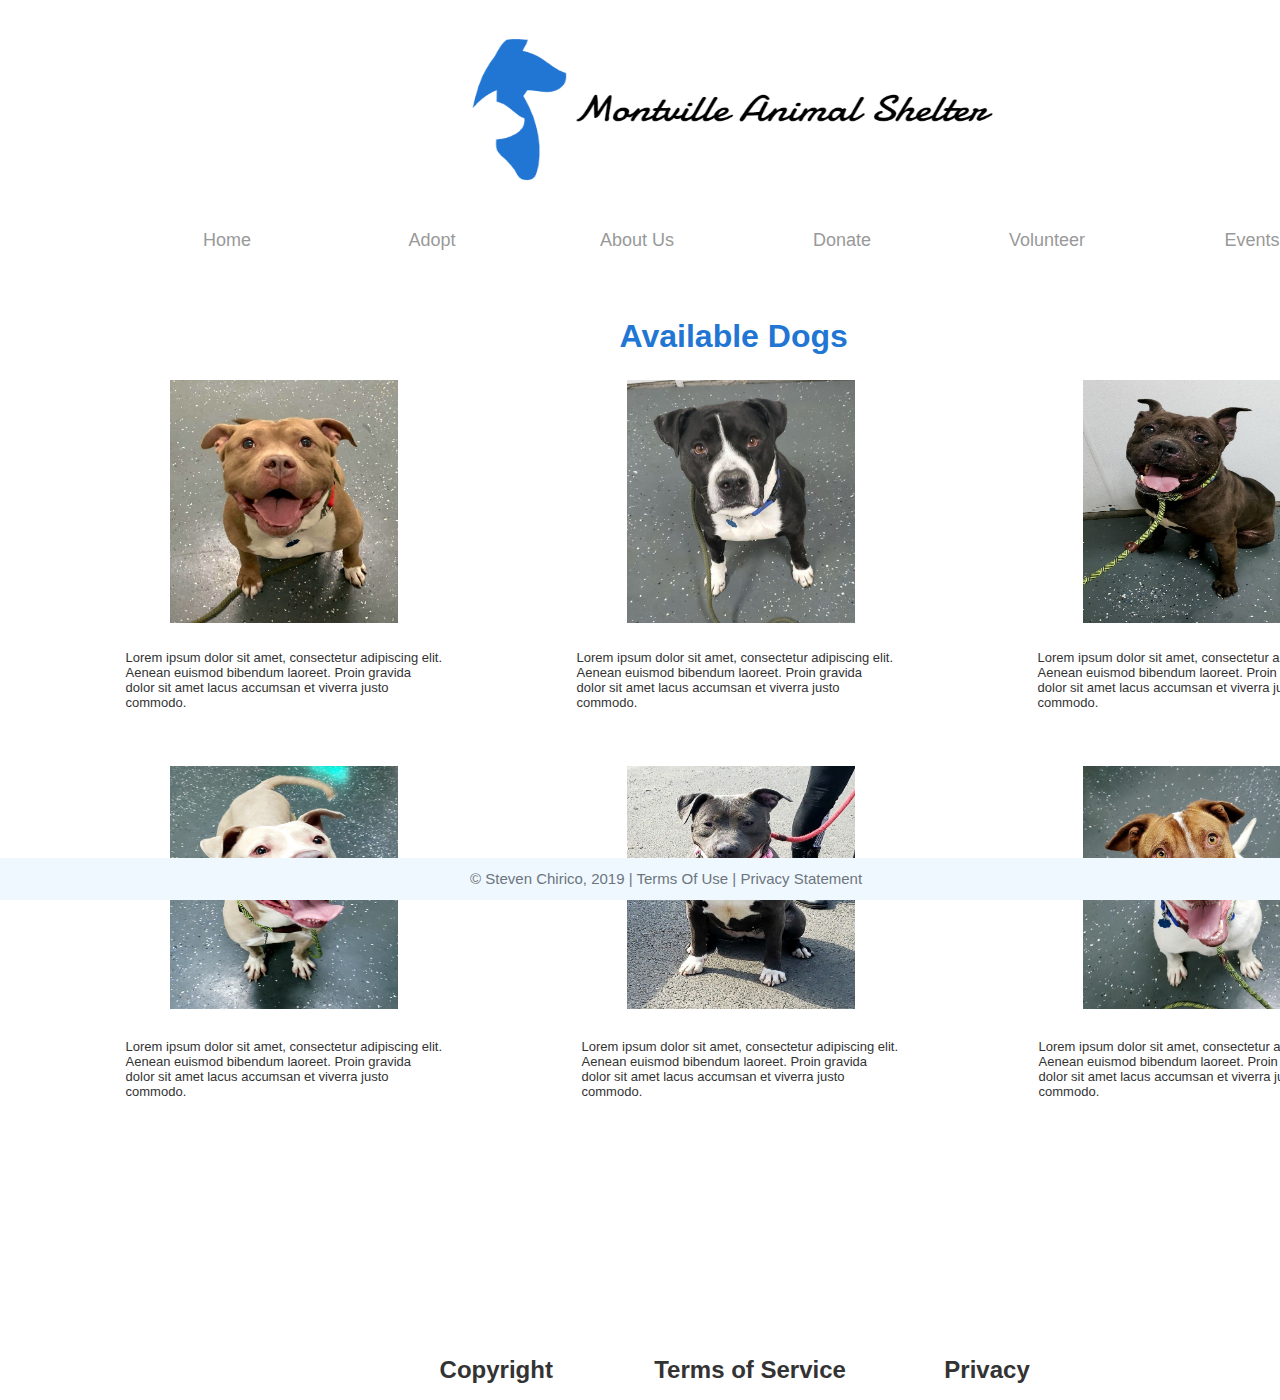
<file: available_dogs.html>
﻿<!-- DEVELOPER: Steven Chirico, IS117-004, Spring 2019 -->
<!DOCTYPE html>
<html>
  <head>
    <title>Available Dogs</title>
    <meta http-equiv="X-UA-Compatible" content="IE=edge"/>
    <meta http-equiv="content-type" content="text/html; charset=utf-8"/>
    <meta name="viewport" content="width=device-width, initial-scale=1.0"/>
    <meta name="apple-mobile-web-app-capable" content="yes"/>
    <link href="resources/css/axure_rp_page.css" type="text/css" rel="stylesheet"/>
    <link href="data/styles.css" type="text/css" rel="stylesheet"/>
    <link href="files/available_dogs/styles.css" type="text/css" rel="stylesheet"/>
    <script src="resources/scripts/jquery-1.7.1.min.js"></script>
    <script src="resources/scripts/jquery-ui-1.8.10.custom.min.js"></script>
    <script src="resources/scripts/prototypePre.js"></script>
    <script src="data/document.js"></script>
    <script src="resources/scripts/prototypePost.js"></script>
    <script src="files/available_dogs/data.js"></script>
    <script type="text/javascript">
      $axure.utils.getTransparentGifPath = function() { return 'resources/images/transparent.gif'; };
      $axure.utils.getOtherPath = function() { return 'resources/Other.html'; };
      $axure.utils.getReloadPath = function() { return 'resources/reload.html'; };
    </script>
    <link rel="stylesheet" href="https://stackpath.bootstrapcdn.com/bootstrap/4.3.1/css/bootstrap.min.css" integrity="sha384-ggOyR0iXCbMQv3Xipma34MD+dH/1fQ784/j6cY/iJTQUOhcWr7x9JvoRxT2MZw1T" crossorigin="anonymous">
  </head>
  <body>
  <div id="wrap">
    <div id="base" class="">

      <!-- Unnamed (Menu) -->
      <div id="u50" class="ax_default">
        <img id="u50_menu" class="img " src="images/adopt/u31_menu.png" alt="u50_menu"/>

        <!-- Unnamed (Table) -->
        <div id="u51" class="ax_default">

          <!-- Unnamed (Menu Item) -->
          <div id="u52" class="ax_default menu_item">
            <img id="u52_img" class="img " src="images/index/u10.png"/>
            <div id="u52_text" class="text ">
              <p><span>Home</span></p>
            </div>
          </div>

          <!-- Unnamed (Menu Item) -->
          <div id="u53" class="ax_default menu_item">
            <img id="u53_img" class="img " src="images/index/u10.png"/>
            <div id="u53_text" class="text ">
              <p><span>Adopt</span></p>
            </div>
          </div>

          <!-- Unnamed (Menu Item) -->
          <div id="u54" class="ax_default menu_item">
            <img id="u54_img" class="img " src="images/index/u10.png"/>
            <div id="u54_text" class="text ">
              <p><span>About Us</span></p>
            </div>
          </div>

          <!-- Unnamed (Menu Item) -->
          <div id="u55" class="ax_default menu_item">
            <img id="u55_img" class="img " src="images/index/u10.png"/>
            <div id="u55_text" class="text ">
              <p><span>Donate</span></p>
            </div>
          </div>

          <!-- Unnamed (Menu Item) -->
          <div id="u56" class="ax_default menu_item">
            <img id="u56_img" class="img " src="images/index/u10.png"/>
            <div id="u56_text" class="text ">
              <p><span>Volunteer</span></p>
            </div>
          </div>

          <!-- Unnamed (Menu Item) -->
          <div id="u57" class="ax_default menu_item">
            <img id="u57_img" class="img " src="images/index/u10.png"/>
            <div id="u57_text" class="text ">
              <p><span>Events</span></p>
            </div>
          </div>
        </div>

        <!-- Unnamed (Menu) -->
        <div id="u58" class="ax_default sub_menu">
          <img id="u58_menu" class="img " src="images/index/u8_menu.png" alt="u58_menu"/>

          <!-- Unnamed (Table) -->
          <div id="u59" class="ax_default">

            <!-- Unnamed (Menu Item) -->
            <div id="u60" class="ax_default menu_item">
              <img id="u60_img" class="img " src="images/index/u10.png"/>
              <div id="u60_text" class="text ">
                <p><span>Available Dogs</span></p>
              </div>
            </div>

            <!-- Unnamed (Menu Item) -->
            <div id="u61" class="ax_default menu_item">
              <img id="u61_img" class="img " src="images/index/u10.png"/>
              <div id="u61_text" class="text ">
                <p><span>Available Cats</span></p>
              </div>
            </div>
          </div>
        </div>
      </div>

      <!-- Unnamed (Image) -->
      <div id="u62" class="ax_default image">
        <img id="u62_img" class="img " alt="Logo" src="images/index/u17.png"/>
      </div>

      <!-- Unnamed (Rectangle) -->
      <div id="u63" class="ax_default heading_1">
        <div id="u63_div" class=""></div>
        <div id="u63_text" class="text ">
          <p><span>Available Dogs</span></p>
        </div>
      </div>

      <!-- Unnamed (Rectangle) -->
      <div id="u64" class="ax_default paragraph">
        <div id="u64_div" class=""></div>
        <div id="u64_text" class="text ">
          <p><span>Lorem ipsum dolor sit amet, consectetur adipiscing elit. Aenean euismod bibendum laoreet. Proin gravida dolor sit amet lacus accumsan et viverra justo commodo.</span></p>
        </div>
      </div>

      <!-- Unnamed (Rectangle) -->
      <div id="u65" class="ax_default paragraph">
        <div id="u65_div" class=""></div>
        <div id="u65_text" class="text ">
          <p><span>Lorem ipsum dolor sit amet, consectetur adipiscing elit. Aenean euismod bibendum laoreet. Proin gravida dolor sit amet lacus accumsan et viverra justo commodo.</span></p>
        </div>
      </div>

      <!-- Unnamed (Rectangle) -->
      <div id="u66" class="ax_default paragraph">
        <div id="u66_div" class=""></div>
        <div id="u66_text" class="text ">
          <p><span>Lorem ipsum dolor sit amet, consectetur adipiscing elit. Aenean euismod bibendum laoreet. Proin gravida dolor sit amet lacus accumsan et viverra justo commodo.</span></p>
        </div>
      </div>

      <!-- Unnamed (Rectangle) -->
      <div id="u67" class="ax_default paragraph">
        <div id="u67_div" class=""></div>
        <div id="u67_text" class="text ">
          <p><span>Lorem ipsum dolor sit amet, consectetur adipiscing elit. Aenean euismod bibendum laoreet. Proin gravida dolor sit amet lacus accumsan et viverra justo commodo.</span></p>
        </div>
      </div>

      <!-- Unnamed (Rectangle) -->
      <div id="u68" class="ax_default paragraph">
        <div id="u68_div" class=""></div>
        <div id="u68_text" class="text ">
          <p><span>Lorem ipsum dolor sit amet, consectetur adipiscing elit. Aenean euismod bibendum laoreet. Proin gravida dolor sit amet lacus accumsan et viverra justo commodo.</span></p>
        </div>
      </div>

      <!-- Unnamed (Rectangle) -->
      <div id="u69" class="ax_default paragraph">
        <div id="u69_div" class=""></div>
        <div id="u69_text" class="text ">
          <p><span>Lorem ipsum dolor sit amet, consectetur adipiscing elit. Aenean euismod bibendum laoreet. Proin gravida dolor sit amet lacus accumsan et viverra justo commodo.</span></p>
        </div>
      </div>

      <!-- Unnamed (Footer) -->

      <!-- Unnamed (Rectangle) -->
      <div id="u71" class="ax_default heading_2">
        <div id="u71_div" class=""></div>
        <div id="u71_text" class="text ">
          <p><span>Copyright </span></p>
        </div>
      </div>

      <!-- Unnamed (Rectangle) -->
      <div id="u72" class="ax_default heading_2">
        <div id="u72_div" class=""></div>
        <div id="u72_text" class="text ">
          <p><span>Terms of Service</span></p>
        </div>
      </div>

      <!-- Unnamed (Rectangle) -->
      <div id="u73" class="ax_default heading_2">
        <div id="u73_div" class=""></div>
        <div id="u73_text" class="text ">
          <p><span>Privacy</span></p>
        </div>
      </div>

      <!-- Unnamed (Image) -->
      <div id="u74" class="ax_default image">
        <img id="u74_img" class="img " alt="DogPic1" src="images/available_dogs/u74.jpg"/>
      </div>

      <!-- Unnamed (Image) -->
      <div id="u75" class="ax_default image">
        <img id="u75_img" class="img " alt="DogPic2" src="images/available_dogs/u75.jpg"/>
      </div>

      <!-- Unnamed (Image) -->
      <div id="u76" class="ax_default image">
        <img id="u76_img" class="img " alt="DogPic3" src="images/available_dogs/u76.jpg"/>
      </div>

      <!-- Unnamed (Image) -->
      <div id="u77" class="ax_default image">
        <img id="u77_img" class="img " alt="DogPic4" src="images/available_dogs/u77.jpg"/>
      </div>

      <!-- Unnamed (Image) -->
      <div id="u78" class="ax_default image">
        <img id="u78_img" class="img " alt="DogPic5" src="images/available_dogs/u78.jpg"/>
      </div>

      <!-- Unnamed (Image) -->
      <div id="u79" class="ax_default image">
        <img id="u79_img" class="img " alt="DogPic6" src="images/available_dogs/u79.jpg"/>
      </div>

      <footer class="footer page-footer font-small ">
        <div class="container">
          <div class="row">
            <span class="text-muted">&nbsp&nbsp&nbsp&nbsp&nbsp&nbsp&nbsp&nbsp&nbsp&nbsp&nbsp&nbsp&nbsp&nbsp&nbsp&nbsp&nbsp&nbsp&nbsp&nbsp&nbsp&nbsp&nbsp&nbsp&nbsp&nbsp&nbsp&nbsp&nbsp&nbsp&nbsp&nbsp&nbsp&nbsp&nbsp&nbsp&nbsp&nbsp&nbsp&nbsp&nbsp&nbsp&nbsp&nbsp&nbsp&nbsp&nbsp&nbsp&nbsp&nbsp&nbsp&nbsp&nbsp&nbsp&nbsp&nbsp&nbsp&nbsp&nbsp&nbsp&nbsp&nbsp&nbsp&nbsp&nbsp&nbsp&nbsp&nbsp&nbsp&nbsp&nbsp&nbsp&nbsp&nbsp&nbsp&nbsp&nbsp&nbsp&nbsp&nbsp&nbsp&nbsp&nbsp&nbsp&nbsp&nbsp&nbsp&nbsp&nbsp&nbsp&nbsp&nbsp&nbsp&nbsp&nbsp &copy; Steven Chirico, 2019 |  Terms Of Use  |  Privacy Statement</span>
          </div>
        </div>
      </footer>

    </div>
  </div>
  </body>
</html>
</file>
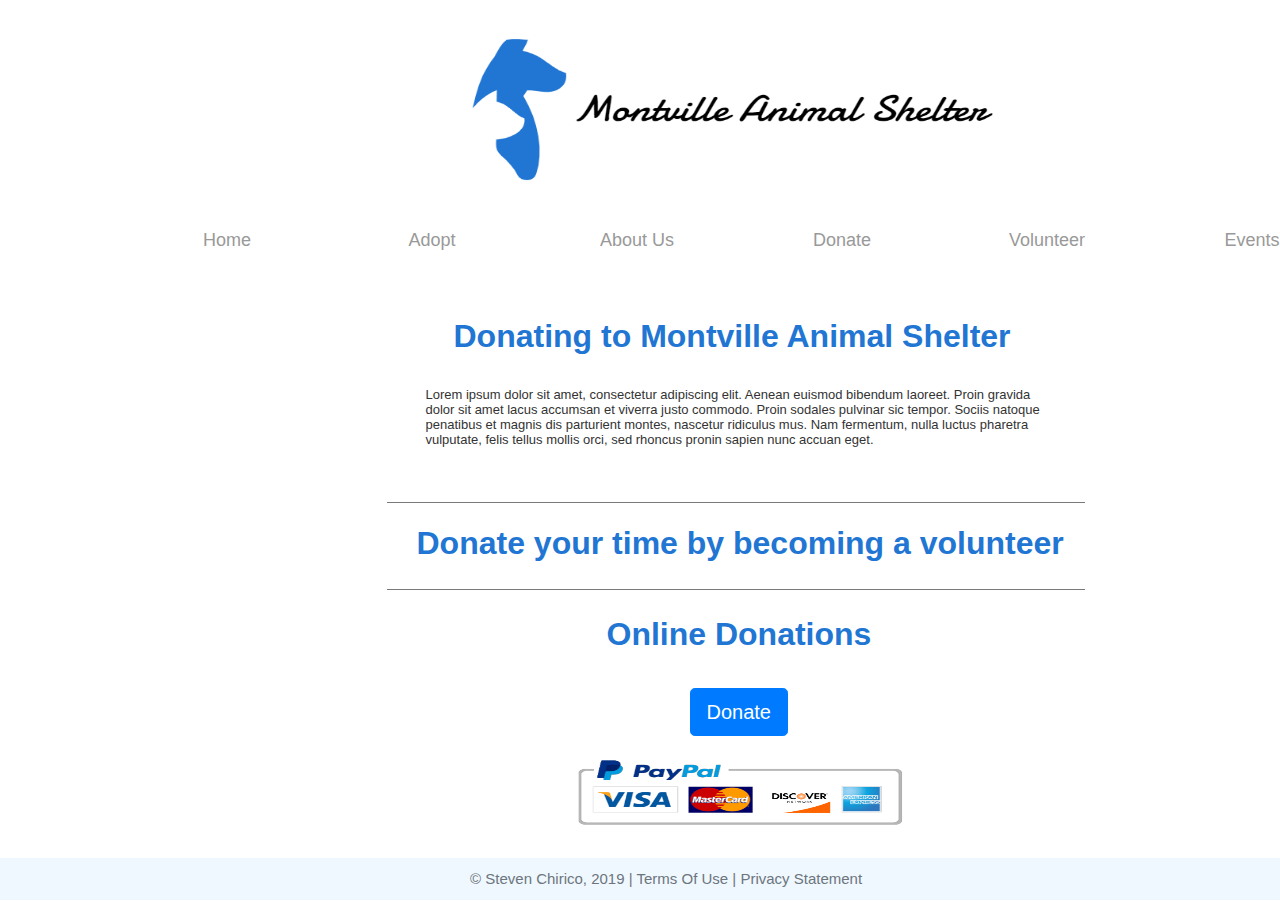
<file: donate.html>
﻿<!-- DEVELOPER: Steven Chirico, IS117-004, Spring 2019 -->
<!DOCTYPE html>
<html>
  <head>
    <title>Donate</title>
    <meta http-equiv="X-UA-Compatible" content="IE=edge"/>
    <meta http-equiv="content-type" content="text/html; charset=utf-8"/>
    <meta name="viewport" content="width=device-width, initial-scale=1.0"/>
    <meta name="apple-mobile-web-app-capable" content="yes"/>
    <link href="resources/css/axure_rp_page.css" type="text/css" rel="stylesheet"/>
    <link href="data/styles.css" type="text/css" rel="stylesheet"/>
    <link href="files/donate/styles.css" type="text/css" rel="stylesheet"/>
    <script src="resources/scripts/jquery-1.7.1.min.js"></script>
    <script src="resources/scripts/jquery-ui-1.8.10.custom.min.js"></script>
    <script src="resources/scripts/prototypePre.js"></script>
    <script src="data/document.js"></script>
    <script src="resources/scripts/prototypePost.js"></script>
    <script src="files/donate/data.js"></script>
    <script type="text/javascript">
      $axure.utils.getTransparentGifPath = function() { return 'resources/images/transparent.gif'; };
      $axure.utils.getOtherPath = function() { return 'resources/Other.html'; };
      $axure.utils.getReloadPath = function() { return 'resources/reload.html'; };
    </script>
    <link rel="stylesheet" href="https://stackpath.bootstrapcdn.com/bootstrap/4.3.1/css/bootstrap.min.css" integrity="sha384-ggOyR0iXCbMQv3Xipma34MD+dH/1fQ784/j6cY/iJTQUOhcWr7x9JvoRxT2MZw1T" crossorigin="anonymous">
  </head>
  <body>
  <div id="wrap">
    <div id="base" class="">

      <!-- Unnamed (Menu) -->
      <div id="u149" class="ax_default">
        <img id="u149_menu" class="img " src="images/adopt/u31_menu.png" alt="u149_menu"/>

        <!-- Unnamed (Table) -->
        <div id="u150" class="ax_default">

          <!-- Unnamed (Menu Item) -->
          <div id="u151" class="ax_default menu_item">
            <img id="u151_img" class="img " src="images/index/u10.png"/>
            <div id="u151_text" class="text ">
              <p><span>Home</span></p>
            </div>
          </div>

          <!-- Unnamed (Menu Item) -->
          <div id="u152" class="ax_default menu_item">
            <img id="u152_img" class="img " src="images/index/u10.png"/>
            <div id="u152_text" class="text ">
              <p><span>Adopt</span></p>
            </div>
          </div>

          <!-- Unnamed (Menu Item) -->
          <div id="u153" class="ax_default menu_item">
            <img id="u153_img" class="img " src="images/index/u10.png"/>
            <div id="u153_text" class="text ">
              <p><span>About Us</span></p>
            </div>
          </div>

          <!-- Unnamed (Menu Item) -->
          <div id="u154" class="ax_default menu_item">
            <img id="u154_img" class="img " src="images/index/u10.png"/>
            <div id="u154_text" class="text ">
              <p><span>Donate</span></p>
            </div>
          </div>

          <!-- Unnamed (Menu Item) -->
          <div id="u155" class="ax_default menu_item">
            <img id="u155_img" class="img " src="images/index/u10.png"/>
            <div id="u155_text" class="text ">
              <p><span>Volunteer</span></p>
            </div>
          </div>

          <!-- Unnamed (Menu Item) -->
          <div id="u156" class="ax_default menu_item">
            <img id="u156_img" class="img " src="images/index/u10.png"/>
            <div id="u156_text" class="text ">
              <p><span>Events</span></p>
            </div>
          </div>
        </div>

        <!-- Unnamed (Menu) -->
        <div id="u157" class="ax_default sub_menu">
          <img id="u157_menu" class="img " src="images/index/u8_menu.png" alt="u157_menu"/>

          <!-- Unnamed (Table) -->
          <div id="u158" class="ax_default">

            <!-- Unnamed (Menu Item) -->
            <div id="u159" class="ax_default menu_item">
              <img id="u159_img" class="img " src="images/index/u10.png"/>
              <div id="u159_text" class="text ">
                <p><span>Available Dogs</span></p>
              </div>
            </div>

            <!-- Unnamed (Menu Item) -->
            <div id="u160" class="ax_default menu_item">
              <img id="u160_img" class="img " src="images/index/u10.png"/>
              <div id="u160_text" class="text ">
                <p><span>Available Cats</span></p>
              </div>
            </div>
          </div>
        </div>
      </div>

      <!-- Unnamed (Image) -->
      <div id="u161" class="ax_default image">
        <img id="u161_img" class="img " alt="Logo" src="images/index/u17.png"/>
      </div>

      <!-- Unnamed (Rectangle) -->
      <div id="u162" class="ax_default heading_1">
        <div id="u162_div" class=""></div>
        <div id="u162_text" class="text ">
          <p><span>Donating to Montville Animal Shelter</span></p>
        </div>
      </div>

      <!-- Unnamed (Rectangle) -->
      <div id="u163" class="ax_default paragraph">
        <div id="u163_div" class=""></div>
        <div id="u163_text" class="text ">
          <p><span>Lorem ipsum dolor sit amet, consectetur adipiscing elit. Aenean euismod bibendum laoreet. Proin gravida dolor sit amet lacus accumsan et viverra justo commodo. Proin sodales pulvinar sic tempor. Sociis natoque penatibus et magnis dis parturient montes, nascetur ridiculus mus. Nam fermentum, nulla luctus pharetra vulputate, felis tellus mollis orci, sed rhoncus pronin sapien nunc accuan eget.</span></p>
        </div>
      </div>

      <!-- Unnamed (Horizontal Line) -->
      <div id="u164" class="ax_default line">
        <img id="u164_img" class="img " src="images/donate/u164.png"/>
      </div>

      <!-- Unnamed (Rectangle) -->
      <div id="u165" class="ax_default heading_1">
        <div id="u165_div" class=""></div>
        <div id="u165_text" class="text ">
          <p><span>Donate your time by becoming a volunteer</span></p>
        </div>
      </div>

      <!-- Unnamed (Horizontal Line) -->
      <div id="u166" class="ax_default line">
        <img id="u166_img" class="img " src="images/donate/u164.png"/>
      </div>

      <!-- Unnamed (Rectangle) -->
      <div id="u167" class="ax_default heading_1">
        <div id="u167_div" class=""></div>
        <div id="u167_text" class="text ">
          <p><span>Online Donations</span></p>
        </div>
      </div>

      <!-- Unnamed (Rectangle) -->
      <!--
      <div id="u168" class="ax_default primary_button">
        <div id="u168_div" class=""></div>
        <div id="u168_text" class="text ">
          <p><span>Donate</span></p>
        </div>
      </div>
      -->

      <!-- Unnamed (Image) -->
      <div id="u169" class="ax_default image">
        <img id="u169_img" class="img " alt="Donate" src="images/donate/u169.png"/>
      </div>

      <!-- Unnamed (Footer) -->

      <!-- Unnamed (Rectangle) -->
      <!--
      <div id="u171" class="ax_default heading_2">
        <div id="u171_div" class=""></div>
        <div id="u171_text" class="text ">
          <p><span>Copyright </span></p>
        </div>
      </div>
      -->

      <!-- Unnamed (Rectangle) -->
      <!--
      <div id="u172" class="ax_default heading_2">
        <div id="u172_div" class=""></div>
        <div id="u172_text" class="text ">
          <p><span>Terms of Service</span></p>
        </div>
      </div>
      -->

      <!-- Unnamed (Rectangle) -->
      <!--
      <div id="u173" class="ax_default heading_2">
        <div id="u173_div" class=""></div>
        <div id="u173_text" class="text ">
          <p><span>Privacy</span></p>
        </div>
      </div>
      -->
      <button type="button" class="btn btn-primary btn-lg">Donate</button>

      <footer class="footer page-footer font-small ">
        <div class="container">
          <div class="row">
            <span class="text-muted">&nbsp&nbsp&nbsp&nbsp&nbsp&nbsp&nbsp&nbsp&nbsp&nbsp&nbsp&nbsp&nbsp&nbsp&nbsp&nbsp&nbsp&nbsp&nbsp&nbsp&nbsp&nbsp&nbsp&nbsp&nbsp&nbsp&nbsp&nbsp&nbsp&nbsp&nbsp&nbsp&nbsp&nbsp&nbsp&nbsp&nbsp&nbsp&nbsp&nbsp&nbsp&nbsp&nbsp&nbsp&nbsp&nbsp&nbsp&nbsp&nbsp&nbsp&nbsp&nbsp&nbsp&nbsp&nbsp&nbsp&nbsp&nbsp&nbsp&nbsp&nbsp&nbsp&nbsp&nbsp&nbsp&nbsp&nbsp&nbsp&nbsp&nbsp&nbsp&nbsp&nbsp&nbsp&nbsp&nbsp&nbsp&nbsp&nbsp&nbsp&nbsp&nbsp&nbsp&nbsp&nbsp&nbsp&nbsp&nbsp&nbsp&nbsp&nbsp&nbsp&nbsp&nbsp&nbsp &copy; Steven Chirico, 2019 |  Terms Of Use  |  Privacy Statement</span>
          </div>
        </div>
      </footer>

    </div>
  </div>
  </body>
</html>
</file>
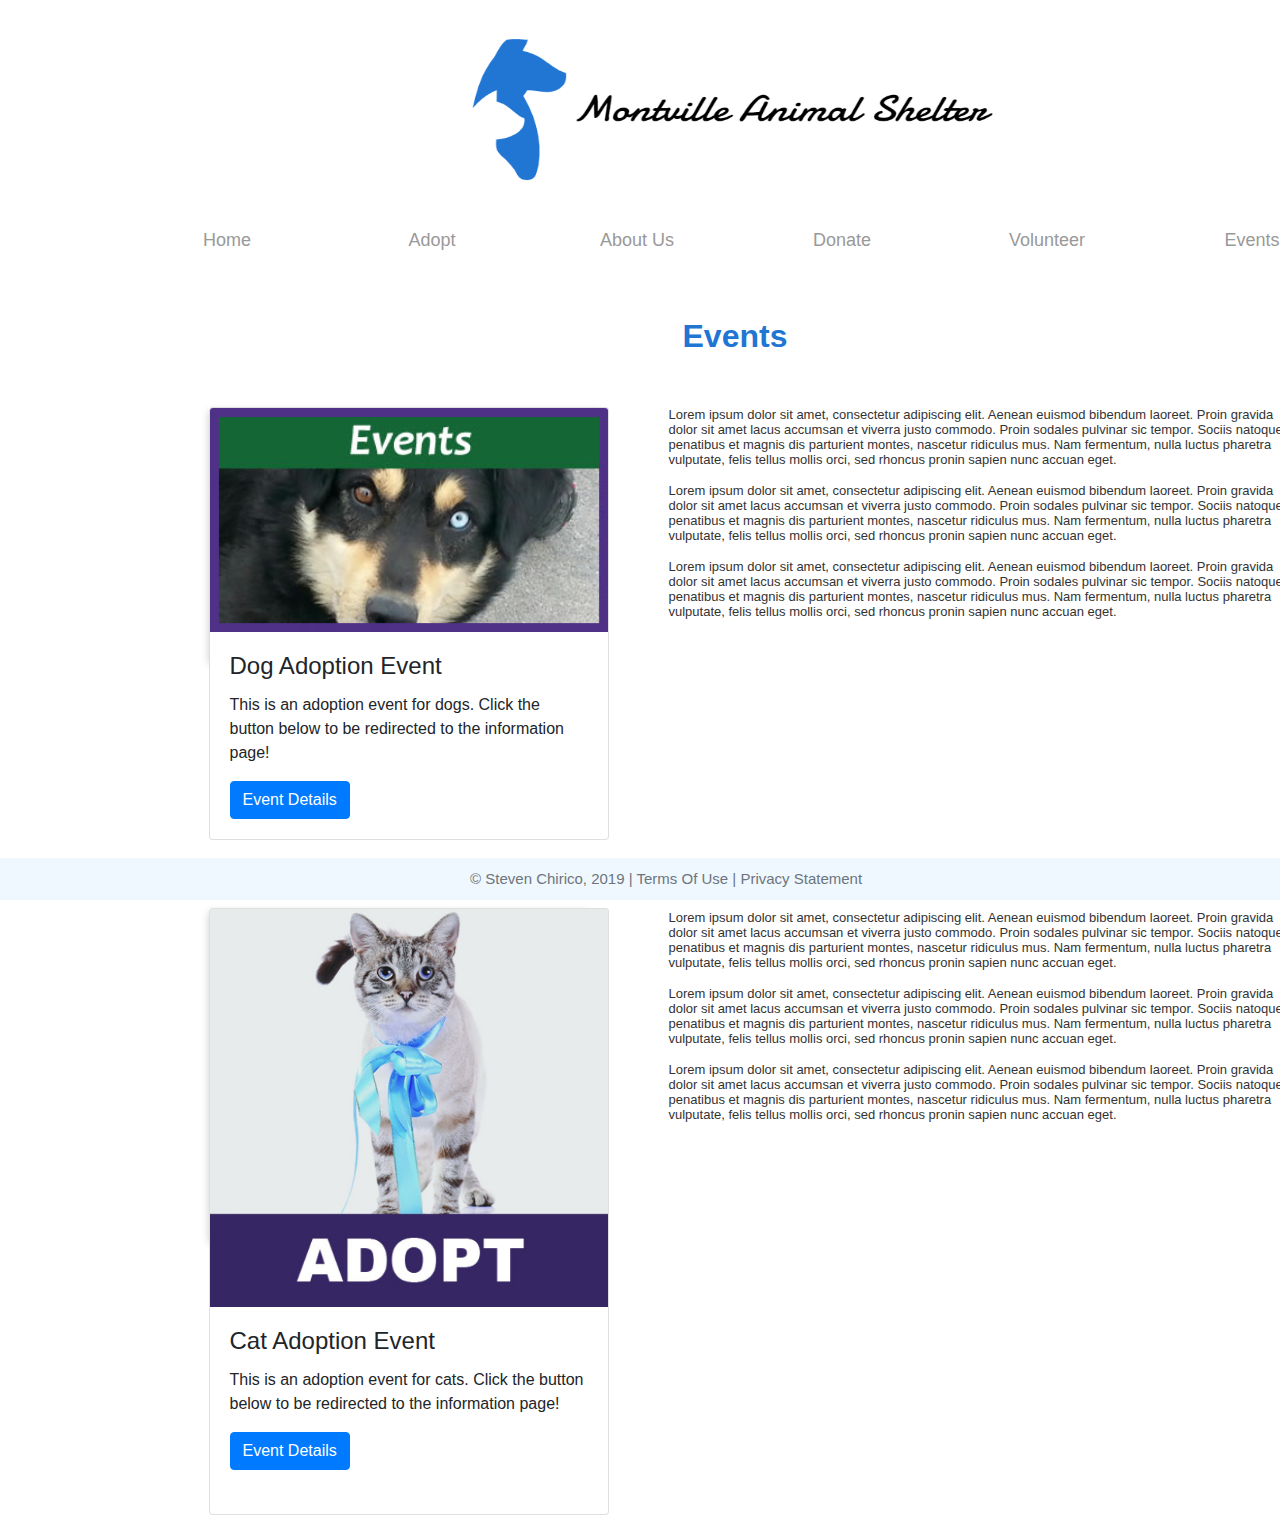
<file: events.html>
﻿<!-- DEVELOPER: Steven Chirico, IS117-004, Spring 2019 -->
<!DOCTYPE html>
<html>
  <head>
    <title>Events</title>
    <meta http-equiv="X-UA-Compatible" content="IE=edge"/>
    <meta http-equiv="content-type" content="text/html; charset=utf-8"/>
    <meta name="viewport" content="width=device-width, initial-scale=1.0"/>
    <meta name="apple-mobile-web-app-capable" content="yes"/>
    <link href="resources/css/axure_rp_page.css" type="text/css" rel="stylesheet"/>
    <link href="data/styles.css" type="text/css" rel="stylesheet"/>
    <link href="files/events/styles.css" type="text/css" rel="stylesheet"/>
    <script src="resources/scripts/jquery-1.7.1.min.js"></script>
    <script src="resources/scripts/jquery-ui-1.8.10.custom.min.js"></script>
    <script src="resources/scripts/prototypePre.js"></script>
    <script src="data/document.js"></script>
    <script src="resources/scripts/prototypePost.js"></script>
    <script src="files/events/data.js"></script>
    <script type="text/javascript">
      $axure.utils.getTransparentGifPath = function() { return 'resources/images/transparent.gif'; };
      $axure.utils.getOtherPath = function() { return 'resources/Other.html'; };
      $axure.utils.getReloadPath = function() { return 'resources/reload.html'; };
    </script>
    <!--<link rel="stylesheet" href="https://maxcdn.bootstrapcdn.com/bootstrap/4.3.1/css/bootstrap.min.css">-->
    <!--<script src="https://ajax.googleapis.com/ajax/libs/jquery/3.4.0/jquery.min.js"></script>-->
    <!--<script src="https://cdnjs.cloudflare.com/ajax/libs/popper.js/1.14.7/umd/popper.min.js"></script>-->
    <!--<script src="https://maxcdn.bootstrapcdn.com/bootstrap/4.3.1/js/bootstrap.min.js"></script>-->
    <link rel="stylesheet" href="https://stackpath.bootstrapcdn.com/bootstrap/4.3.1/css/bootstrap.min.css" integrity="sha384-ggOyR0iXCbMQv3Xipma34MD+dH/1fQ784/j6cY/iJTQUOhcWr7x9JvoRxT2MZw1T" crossorigin="anonymous">
  </head>
  <body>
  <div id="wrap">
    <div id="base" class="">

      <!-- Unnamed (Menu) -->
      <div id="u208" class="ax_default">
        <img id="u208_menu" class="img " src="images/adopt/u31_menu.png" alt="u208_menu"/>

        <!-- Unnamed (Table) -->
        <div id="u209" class="ax_default">

          <!-- Unnamed (Menu Item) -->
          <div id="u210" class="ax_default menu_item">
            <img id="u210_img" class="img " src="images/index/u10.png"/>
            <div id="u210_text" class="text ">
              <p><span>Home</span></p>
            </div>
          </div>

          <!-- Unnamed (Menu Item) -->
          <div id="u211" class="ax_default menu_item">
            <img id="u211_img" class="img " src="images/index/u10.png"/>
            <div id="u211_text" class="text ">
              <p><span>Adopt</span></p>
            </div>
          </div>

          <!-- Unnamed (Menu Item) -->
          <div id="u212" class="ax_default menu_item">
            <img id="u212_img" class="img " src="images/index/u10.png"/>
            <div id="u212_text" class="text ">
              <p><span>About Us</span></p>
            </div>
          </div>

          <!-- Unnamed (Menu Item) -->
          <div id="u213" class="ax_default menu_item">
            <img id="u213_img" class="img " src="images/index/u10.png"/>
            <div id="u213_text" class="text ">
              <p><span>Donate</span></p>
            </div>
          </div>

          <!-- Unnamed (Menu Item) -->
          <div id="u214" class="ax_default menu_item">
            <img id="u214_img" class="img " src="images/index/u10.png"/>
            <div id="u214_text" class="text ">
              <p><span>Volunteer</span></p>
            </div>
          </div>

          <!-- Unnamed (Menu Item) -->
          <div id="u215" class="ax_default menu_item">
            <img id="u215_img" class="img " src="images/index/u10.png"/>
            <div id="u215_text" class="text ">
              <p><span>Events</span></p>
            </div>
          </div>
        </div>

        <!-- Unnamed (Menu) -->
        <div id="u216" class="ax_default sub_menu">
          <img id="u216_menu" class="img " src="images/index/u8_menu.png" alt="u216_menu"/>

          <!-- Unnamed (Table) -->
          <div id="u217" class="ax_default">

            <!-- Unnamed (Menu Item) -->
            <div id="u218" class="ax_default menu_item">
              <img id="u218_img" class="img " src="images/index/u10.png"/>
              <div id="u218_text" class="text ">
                <p><span>Available Dogs</span></p>
              </div>
            </div>

            <!-- Unnamed (Menu Item) -->
            <div id="u219" class="ax_default menu_item">
              <img id="u219_img" class="img " src="images/index/u10.png"/>
              <div id="u219_text" class="text ">
                <p><span>Available Cats</span></p>
              </div>
            </div>
          </div>
        </div>
      </div>

      <!-- Unnamed (Image) -->
      <div id="u220" class="ax_default image">
        <img id="u220_img" class="img " alt="Logo" src="images/index/u17.png"/>
      </div>

      <!-- Unnamed (Rectangle) -->
      <div id="u221" class="ax_default heading_1">
        <div id="u221_div" class=""></div>
        <div id="u221_text" class="text ">
          <p><span>Events</span></p>
        </div>
      </div>

      <!-- Unnamed (Rectangle) -->
      <div id="u222" class="ax_default paragraph">
        <div id="u222_div" class=""></div>
        <div id="u222_text" class="text ">
          <p><span>Lorem ipsum dolor sit amet, consectetur adipiscing elit. Aenean euismod bibendum laoreet. Proin gravida dolor sit amet lacus accumsan et viverra justo commodo. Proin sodales pulvinar sic tempor. Sociis natoque penatibus et magnis dis parturient montes, nascetur ridiculus mus. Nam fermentum, nulla luctus pharetra vulputate, felis tellus mollis orci, sed rhoncus pronin sapien nunc accuan eget.</span></p><p><span>Lorem ipsum dolor sit amet, consectetur adipiscing elit. Aenean euismod bibendum laoreet. Proin gravida dolor sit amet lacus accumsan et viverra justo commodo. Proin sodales pulvinar sic tempor. Sociis natoque penatibus et magnis dis parturient montes, nascetur ridiculus mus. Nam fermentum, nulla luctus pharetra vulputate, felis tellus mollis orci, sed rhoncus pronin sapien nunc accuan eget.</span></p><p><span>Lorem ipsum dolor sit amet, consectetur adipiscing elit. Aenean euismod bibendum laoreet. Proin gravida dolor sit amet lacus accumsan et viverra justo commodo. Proin sodales pulvinar sic tempor. Sociis natoque penatibus et magnis dis parturient montes, nascetur ridiculus mus. Nam fermentum, nulla luctus pharetra vulputate, felis tellus mollis orci, sed rhoncus pronin sapien nunc accuan eget.</span></p>
        </div>
      </div>

      <!-- Unnamed (Rectangle) -->
      <div id="u223" class="ax_default paragraph">
        <div id="u223_div" class=""></div>
        <div id="u223_text" class="text ">
          <p><span>Lorem ipsum dolor sit amet, consectetur adipiscing elit. Aenean euismod bibendum laoreet. Proin gravida dolor sit amet lacus accumsan et viverra justo commodo. Proin sodales pulvinar sic tempor. Sociis natoque penatibus et magnis dis parturient montes, nascetur ridiculus mus. Nam fermentum, nulla luctus pharetra vulputate, felis tellus mollis orci, sed rhoncus pronin sapien nunc accuan eget.</span></p><p><span>Lorem ipsum dolor sit amet, consectetur adipiscing elit. Aenean euismod bibendum laoreet. Proin gravida dolor sit amet lacus accumsan et viverra justo commodo. Proin sodales pulvinar sic tempor. Sociis natoque penatibus et magnis dis parturient montes, nascetur ridiculus mus. Nam fermentum, nulla luctus pharetra vulputate, felis tellus mollis orci, sed rhoncus pronin sapien nunc accuan eget.</span></p><p><span>Lorem ipsum dolor sit amet, consectetur adipiscing elit. Aenean euismod bibendum laoreet. Proin gravida dolor sit amet lacus accumsan et viverra justo commodo. Proin sodales pulvinar sic tempor. Sociis natoque penatibus et magnis dis parturient montes, nascetur ridiculus mus. Nam fermentum, nulla luctus pharetra vulputate, felis tellus mollis orci, sed rhoncus pronin sapien nunc accuan eget.</span></p>
        </div>
      </div>

      <!-- Unnamed (Footer) -->

      <!-- Unnamed (Rectangle) -->
      <!--
      <div id="u225" class="ax_default heading_2">
        <div id="u225_div" class=""></div>
        <div id="u225_text" class="text ">
          <p><span>Copyright </span></p>
        </div>
      </div>
      -->
      <!-- Unnamed (Rectangle) -->
      <!--
      <div id="u226" class="ax_default heading_2">
        <div id="u226_div" class=""></div>
        <div id="u226_text" class="text ">
          <p><span>Terms of Service</span></p>
        </div>
      </div>
      -->
      <!-- Unnamed (Rectangle) -->
      <!--
      <div id="u227" class="ax_default heading_2">
        <div id="u227_div" class=""></div>
        <div id="u227_text" class="text ">
          <p><span>Privacy</span></p>
        </div>
      </div>
      -->
      <!-- Unnamed (Image) -->
      <div id="u228" class="ax_default image" hidden>
        <img id="u228_img" class="img " alt="Events1" src="images/events/u228.jpg"/>
      </div>

      <!-- Cards -->
      <div class="card-container">
        <!--<h2>Card Image</h2>-->
        <!--<p>Image at the top (card-img-top):</p>-->
        <div class="card" style="width:400px">
          <img class="card-img-top" src="images/events/u229.png" alt="Card image" style="width:100%">
          <div class="card-body">
            <h4 class="card-title">Dog Adoption Event</h4>
            <p class="card-text">This is an adoption event for dogs. Click the button below to be redirected to the information page!</p>
            <a href="#" class="btn btn-primary">Event Details</a>
          </div>
        </div>
      </div>

      <div class="card-container2">
        <!--<h2>Card Image</h2>-->
        <!--<p>Image at the top (card-img-top):</p>-->
        <div class="card" style="width:400px">
          <img class="card-img-top" src="images/events/u228.jpg" alt="Card image2" style="width:100%">
          <div class="card-body">
            <h4 class="card-title">Cat Adoption Event</h4>
            <p class="card-text">This is an adoption event for cats. Click the button below to be redirected to the information page!</p>
            <a href="#" class="btn btn-primary">Event Details</a>
            <br>
            <br>
          </div>
        </div>
      </div>

        <!-- Unnamed (Image) -->
      <div id="u229" class="ax_default image" hidden>
        <img id="u229_img" class="img " alt="Events2" src="images/events/u229.png"/>
      </div>

      <footer class="footer page-footer font-small ">
        <div class="container">
          <div class="row">
            <span class="text-muted">&nbsp&nbsp&nbsp&nbsp&nbsp&nbsp&nbsp&nbsp&nbsp&nbsp&nbsp&nbsp&nbsp&nbsp&nbsp&nbsp&nbsp&nbsp&nbsp&nbsp&nbsp&nbsp&nbsp&nbsp&nbsp&nbsp&nbsp&nbsp&nbsp&nbsp&nbsp&nbsp&nbsp&nbsp&nbsp&nbsp&nbsp&nbsp&nbsp&nbsp&nbsp&nbsp&nbsp&nbsp&nbsp&nbsp&nbsp&nbsp&nbsp&nbsp&nbsp&nbsp&nbsp&nbsp&nbsp&nbsp&nbsp&nbsp&nbsp&nbsp&nbsp&nbsp&nbsp&nbsp&nbsp&nbsp&nbsp&nbsp&nbsp&nbsp&nbsp&nbsp&nbsp&nbsp&nbsp&nbsp&nbsp&nbsp&nbsp&nbsp&nbsp&nbsp&nbsp&nbsp&nbsp&nbsp&nbsp&nbsp&nbsp&nbsp&nbsp&nbsp&nbsp&nbsp&nbsp &copy; Steven Chirico, 2019 |  Terms Of Use  |  Privacy Statement</span>
          </div>
        </div>
      </footer>

    </div>
  </div>
  </body>
</html>
</file>
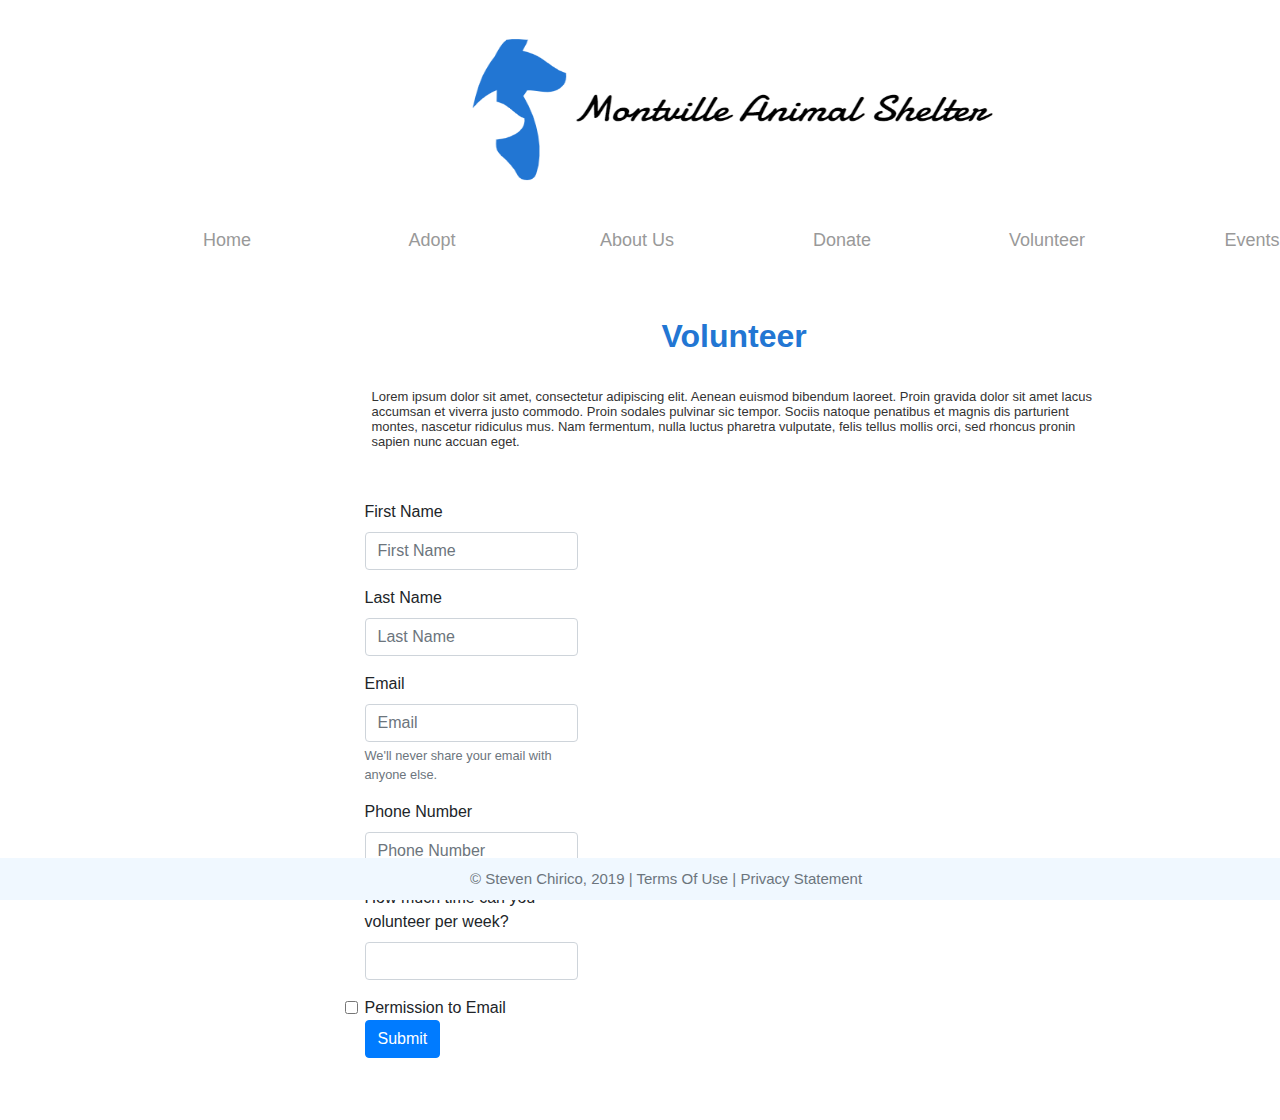
<file: volunteer.html>
﻿<!-- DEVELOPER: Steven Chirico, IS117-004, Spring 2019 -->
<!DOCTYPE html>
<html>
  <head>
    <title>Volunteer</title>
    <meta http-equiv="X-UA-Compatible" content="IE=edge"/>
    <meta http-equiv="content-type" content="text/html; charset=utf-8"/>
    <meta name="viewport" content="width=device-width, initial-scale=1.0"/>
    <meta name="apple-mobile-web-app-capable" content="yes"/>
    <link href="resources/css/axure_rp_page.css" type="text/css" rel="stylesheet"/>
    <link href="data/styles.css" type="text/css" rel="stylesheet"/>
    <link href="files/volunteer/styles.css" type="text/css" rel="stylesheet"/>
    <script src="resources/scripts/jquery-1.7.1.min.js"></script>
    <script src="resources/scripts/jquery-ui-1.8.10.custom.min.js"></script>
    <script src="resources/scripts/prototypePre.js"></script>
    <script src="data/document.js"></script>
    <script src="resources/scripts/prototypePost.js"></script>
    <script src="files/volunteer/data.js"></script>
    <script type="text/javascript">
      $axure.utils.getTransparentGifPath = function() { return 'resources/images/transparent.gif'; };
      $axure.utils.getOtherPath = function() { return 'resources/Other.html'; };
      $axure.utils.getReloadPath = function() { return 'resources/reload.html'; };
    </script>
    <link rel="stylesheet" href="https://stackpath.bootstrapcdn.com/bootstrap/4.3.1/css/bootstrap.min.css" integrity="sha384-ggOyR0iXCbMQv3Xipma34MD+dH/1fQ784/j6cY/iJTQUOhcWr7x9JvoRxT2MZw1T" crossorigin="anonymous">
  </head>
  <body>
  <div id="wrap">
    <div id="base" class="">

      <!-- Unnamed (Menu) -->
      <div id="u174" class="ax_default">
        <img id="u174_menu" class="img " src="images/adopt/u31_menu.png" alt="u174_menu"/>

        <!-- Unnamed (Table) -->
        <div id="u175" class="ax_default">

          <!-- Unnamed (Menu Item) -->
          <div id="u176" class="ax_default menu_item">
            <img id="u176_img" class="img " src="images/index/u10.png"/>
            <div id="u176_text" class="text ">
              <p><span>Home</span></p>
            </div>
          </div>

          <!-- Unnamed (Menu Item) -->
          <div id="u177" class="ax_default menu_item">
            <img id="u177_img" class="img " src="images/index/u10.png"/>
            <div id="u177_text" class="text ">
              <p><span>Adopt</span></p>
            </div>
          </div>

          <!-- Unnamed (Menu Item) -->
          <div id="u178" class="ax_default menu_item">
            <img id="u178_img" class="img " src="images/index/u10.png"/>
            <div id="u178_text" class="text ">
              <p><span>About Us</span></p>
            </div>
          </div>

          <!-- Unnamed (Menu Item) -->
          <div id="u179" class="ax_default menu_item">
            <img id="u179_img" class="img " src="images/index/u10.png"/>
            <div id="u179_text" class="text ">
              <p><span>Donate</span></p>
            </div>
          </div>

          <!-- Unnamed (Menu Item) -->
          <div id="u180" class="ax_default menu_item">
            <img id="u180_img" class="img " src="images/index/u10.png"/>
            <div id="u180_text" class="text ">
              <p><span>Volunteer</span></p>
            </div>
          </div>

          <!-- Unnamed (Menu Item) -->
          <div id="u181" class="ax_default menu_item">
            <img id="u181_img" class="img " src="images/index/u10.png"/>
            <div id="u181_text" class="text ">
              <p><span>Events</span></p>
            </div>
          </div>
        </div>

        <!-- Unnamed (Menu) -->
        <div id="u182" class="ax_default sub_menu">
          <img id="u182_menu" class="img " src="images/index/u8_menu.png" alt="u182_menu"/>

          <!-- Unnamed (Table) -->
          <div id="u183" class="ax_default">

            <!-- Unnamed (Menu Item) -->
            <div id="u184" class="ax_default menu_item">
              <img id="u184_img" class="img " src="images/index/u10.png"/>
              <div id="u184_text" class="text ">
                <p><span>Available Dogs</span></p>
              </div>
            </div>

            <!-- Unnamed (Menu Item) -->
            <div id="u185" class="ax_default menu_item">
              <img id="u185_img" class="img " src="images/index/u10.png"/>
              <div id="u185_text" class="text ">
                <p><span>Available Cats</span></p>
              </div>
            </div>
          </div>
        </div>
      </div>

      <!-- Unnamed (Image) -->
      <div id="u186" class="ax_default image">
        <img id="u186_img" class="img " alt="Logo" src="images/index/u17.png"/>
      </div>

      <!-- Unnamed (Rectangle) -->
      <div id="u187" class="ax_default heading_1">
        <div id="u187_div" class=""></div>
        <div id="u187_text" class="text ">
          <p><span>Volunteer</span></p>
        </div>
      </div>

      <!-- Unnamed (Rectangle) -->
      <div id="u188" class="ax_default paragraph">
        <div id="u188_div" class=""></div>
        <div id="u188_text" class="text ">
          <p><span>Lorem ipsum dolor sit amet, consectetur adipiscing elit. Aenean euismod bibendum laoreet. Proin gravida dolor sit amet lacus accumsan et viverra justo commodo. Proin sodales pulvinar sic tempor. Sociis natoque penatibus et magnis dis parturient montes, nascetur ridiculus mus. Nam fermentum, nulla luctus pharetra vulputate, felis tellus mollis orci, sed rhoncus pronin sapien nunc accuan eget.</span></p>
        </div>
      </div>

      <!-- Unnamed (Text Field) -->
      <!--
      <div id="u189" class="ax_default text_field">
        <input id="u189_input" type="text" value=""/>
      </div>
      -->

      <!-- Unnamed (Text Field) -->
      <!--
      <div id="u190" class="ax_default text_field">
        <input id="u190_input" type="text" value=""/>
      </div>
      -->

      <!-- Unnamed (Text Field) -->
      <!--
      <div id="u191" class="ax_default text_field">
        <input id="u191_input" type="text" value=""/>
      </div>
      -->

      <!-- Unnamed (Rectangle) -->
      <!--
      <div id="u192" class="ax_default label">
        <div id="u192_div" class=""></div>
        <div id="u192_text" class="text ">
          <p><span>Name</span></p>
        </div>
      </div>
      -->

      <!-- Unnamed (Rectangle) -->
      <!--
      <div id="u193" class="ax_default label">
        <div id="u193_div" class=""></div>
        <div id="u193_text" class="text ">
          <p><span>Email</span></p>
        </div>
      </div>
      -->

      <!-- Unnamed (Rectangle) -->
      <!--
      <div id="u194" class="ax_default label">
        <div id="u194_div" class=""></div>
        <div id="u194_text" class="text ">
          <p><span>Phone Number</span></p>
        </div>
      </div>
      -->

      <!-- Unnamed (Rectangle) -->
      <!--
      <div id="u195" class="ax_default label">
        <div id="u195_div" class=""></div>
        <div id="u195_text" class="text ">
          <p><span>First</span></p>
        </div>
      </div>
      -->

      <!-- Unnamed (Rectangle) -->
      <!--
      <div id="u196" class="ax_default label">
        <div id="u196_div" class=""></div>
        <div id="u196_text" class="text ">
          <p><span>Last</span></p>
        </div>
      </div>
      -->

      <!-- Unnamed (Rectangle) -->
      <!--
      <div id="u197" class="ax_default primary_button">
        <div id="u197_div" class=""></div>
        <div id="u197_text" class="text ">
          <p><span>Submit</span></p>
        </div>
      </div>
      -->

      <!-- Unnamed (Rectangle) -->
      <!--
      <div id="u198" class="ax_default heading_1">
        <div id="u198_div" class=""></div>
        <div id="u198_text" class="text ">
          <p><span>Contact Info</span></p>
        </div>
      </div>
      -->

      <!-- Unnamed (Text Field) -->
      <!--
      <div id="u199" class="ax_default text_field">
        <input id="u199_input" type="text" value=""/>
      </div>
      -->

      <!-- Unnamed (Rectangle) -->
      <!--
      <div id="u200" class="ax_default label">
        <div id="u200_div" class=""></div>
        <div id="u200_text" class="text ">
          <p><span>How much time can you volunteer?</span></p>
        </div>
      </div>
      -->

      <!-- Unnamed (Text Field) -->
      <!--
      <div id="u201" class="ax_default text_field">
        <input id="u201_input" type="text" value=""/>
      </div>
      -->

      <!-- Unnamed (Rectangle) -->
      <!--
      <div id="u202" class="ax_default label">
        <div id="u202_div" class=""></div>
        <div id="u202_text" class="text ">
          <p><span>Do you have any special skills or interests?</span></p>
        </div>
      </div>
      -->

      <!-- Unnamed (Text Field) -->
      <!--
      <div id="u203" class="ax_default text_field">
        <input id="u203_input" type="text" value=""/>
      </div>
      -->

      <form class="form-bootstrap">
        <div class="form-group">
          <label for="exampleInputEmail1">First Name</label>
          <input type="name" class="form-control" id="exampleInputFirstName1" aria-describedby="emailHelp" placeholder="First Name">
        </div>
        <div class="form-group">
          <label for="exampleInputLastName1">Last Name</label>
          <input type="name" class="form-control" id="exampleInputLastName1" placeholder="Last Name">
        </div>
        <div class="form-group">
          <label for="exampleInputEmail1">Email</label>
          <input type="name" class="form-control" id="exampleInputEmail1" placeholder="Email">
          <small id="emailHelp" class="form-text text-muted">We'll never share your email with anyone else.</small>
        </div>
        <div class="form-group">
          <label for="exampleInputPhoneNumber1">Phone Number</label>
          <input type="name" class="form-control" id="exampleInputPhoneNumber1" placeholder="Phone Number">
        </div>
        <div class="form-group">
          <label for="exampleInputQ1">How much time can you volunteer per week?</label>
          <input type="text" class="form-control" id="exampleInputQ1">
        </div>
        <div class="form-check2">
          <input type="checkbox" class="form-check-input" id="exampleCheck1">
          <label class="form-check-label" for="exampleCheck1">Permission to Email</label>
        </div>
        <button type="submit" class="btn btn-primary">Submit</button>
      </form>

      <!-- Unnamed (Footer) -->

      <!-- Unnamed (Rectangle) -->
      <!--
      <div id="u205" class="ax_default heading_2">
        <div id="u205_div" class=""></div>
        <div id="u205_text" class="text ">
          <p><span>Copyright </span></p>
        </div>
      </div>
      -->

      <!-- Unnamed (Rectangle) -->
      <!--
      <div id="u206" class="ax_default heading_2">
        <div id="u206_div" class=""></div>
        <div id="u206_text" class="text ">
          <p><span>Terms of Service</span></p>
        </div>
      </div>
      -->

      <!-- Unnamed (Rectangle) -->
      <!--
      <div id="u207" class="ax_default heading_2">
        <div id="u207_div" class=""></div>
        <div id="u207_text" class="text ">
          <p><span>Privacy</span></p>
        </div>
      </div>
      -->

      <footer class="footer page-footer font-small ">
        <div class="container">
          <div class="row">
            <span class="text-muted">&nbsp&nbsp&nbsp&nbsp&nbsp&nbsp&nbsp&nbsp&nbsp&nbsp&nbsp&nbsp&nbsp&nbsp&nbsp&nbsp&nbsp&nbsp&nbsp&nbsp&nbsp&nbsp&nbsp&nbsp&nbsp&nbsp&nbsp&nbsp&nbsp&nbsp&nbsp&nbsp&nbsp&nbsp&nbsp&nbsp&nbsp&nbsp&nbsp&nbsp&nbsp&nbsp&nbsp&nbsp&nbsp&nbsp&nbsp&nbsp&nbsp&nbsp&nbsp&nbsp&nbsp&nbsp&nbsp&nbsp&nbsp&nbsp&nbsp&nbsp&nbsp&nbsp&nbsp&nbsp&nbsp&nbsp&nbsp&nbsp&nbsp&nbsp&nbsp&nbsp&nbsp&nbsp&nbsp&nbsp&nbsp&nbsp&nbsp&nbsp&nbsp&nbsp&nbsp&nbsp&nbsp&nbsp&nbsp&nbsp&nbsp&nbsp&nbsp&nbsp&nbsp&nbsp&nbsp &copy; Steven Chirico, 2019 |  Terms Of Use  |  Privacy Statement</span>
          </div>
        </div>
      </footer>

    </div>
  </div>
  </body>
</html>
</file>
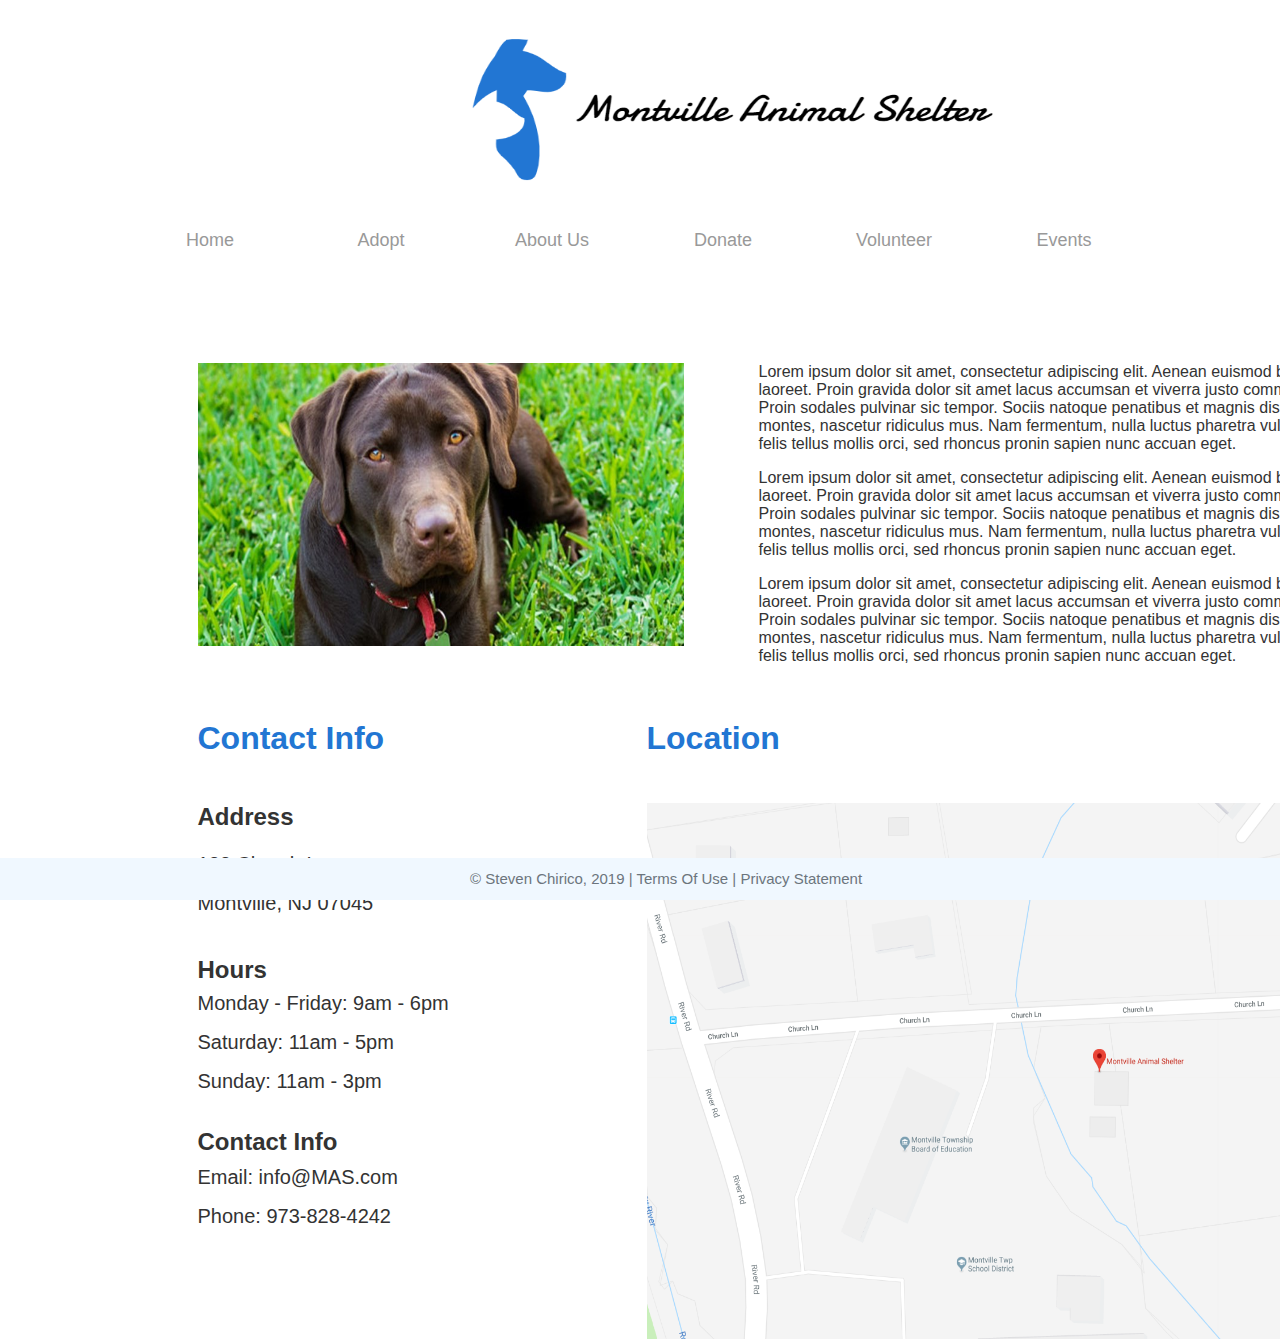
<file: resources/reload.html>
﻿<html>
	<head>
		<title></title>
	</head>
	<body>
	
	<script language="javascript">
	function getUrl() {
      var query = window.location.hash.substring(1);
      var vars = query.split("&&&");
      for (var i=0;i<vars.length;i++) {
        var url = vars[i];
        return decodeURI(url).replace("html%23","html#");
      } 
    }

    var rel = '../';
    var url = getUrl();
    if (url.indexOf(":") > 0 && url.indexOf(":") < 10) rel = '';
	self.location.href = rel + url;
	</script>
	
	</body>
</html>
</file>
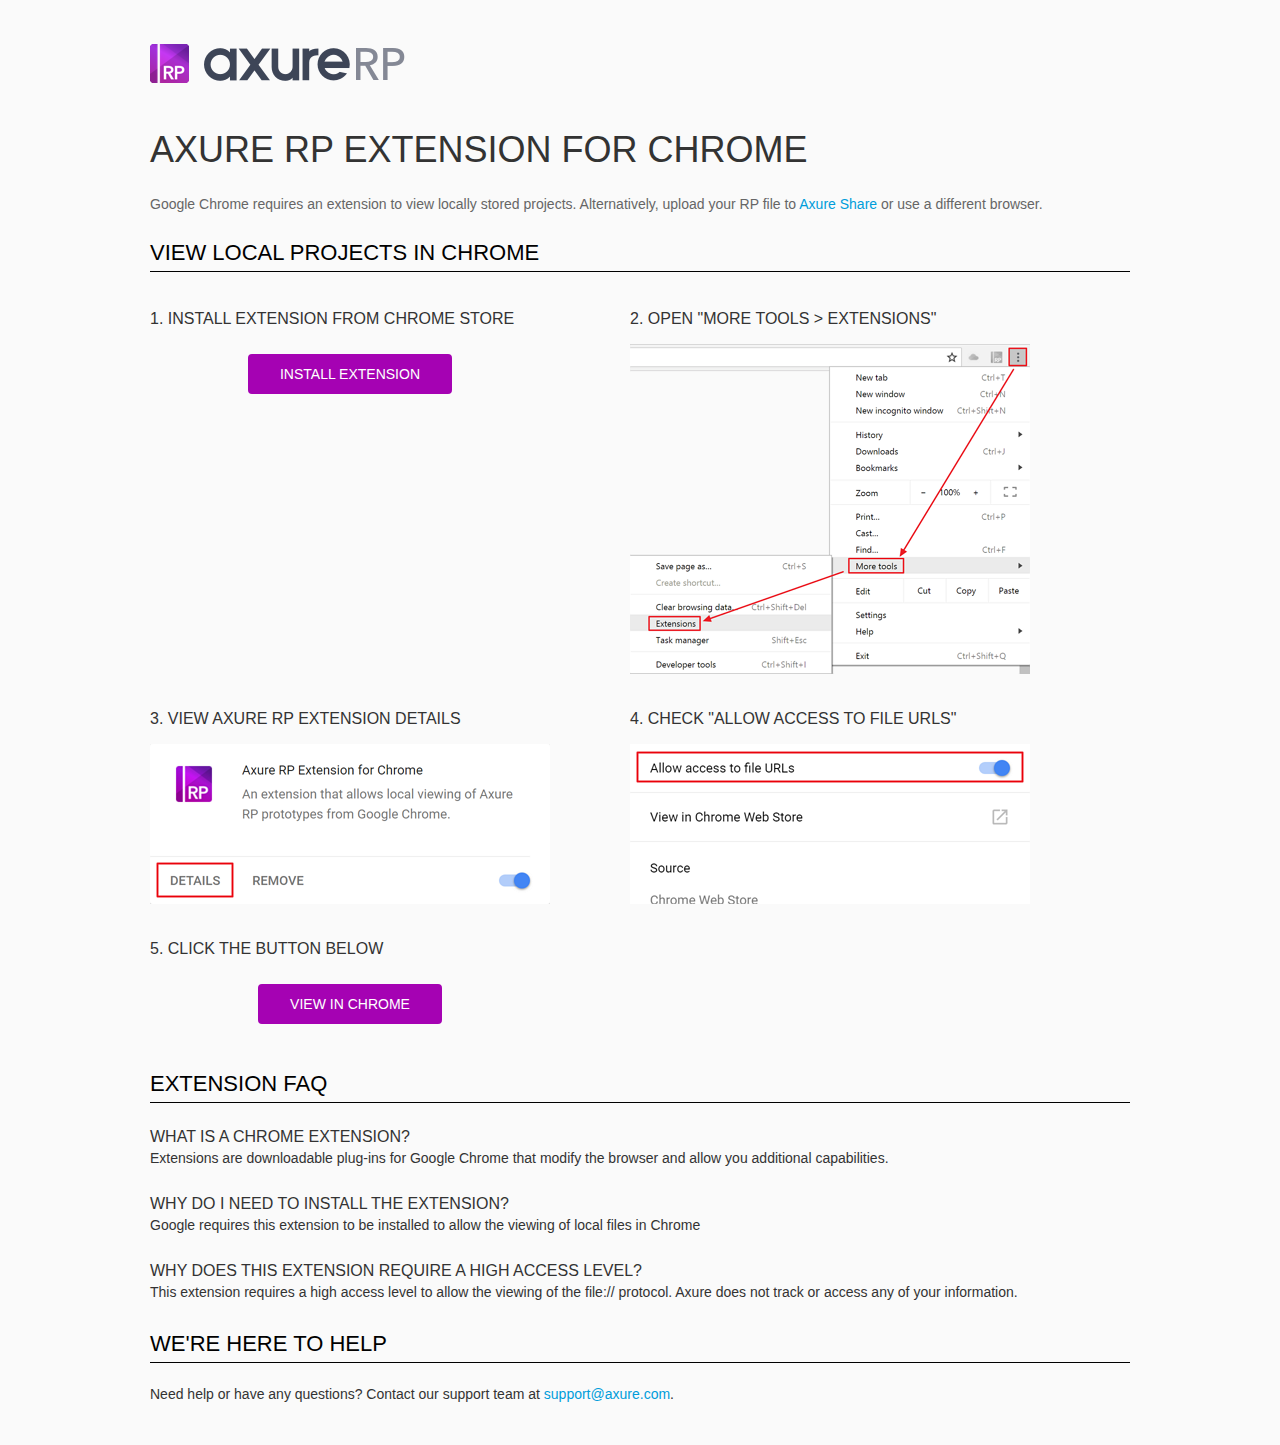
<file: resources/chrome/chrome.html>
<html>
<head>
    <title>Install the Axure RP Chrome Extension</title>
    <style type="text/css">
        *
        {
            font-family: Helvetica, Arial, sans-serif;
        }
        body
        {
            text-align: center;
            background-color: #fafafa;
        }
        p
        {
            font-size: 14px;
            line-height: 18px;
            color: #333333;
        }
        div.container
        {
            width: 980px;
            margin-left: auto;
            margin-right: auto;
            text-align: left;
        }
        a
        {
            text-decoration: none;
            color: #009dda;
        }
        .button
        {
            background: #A502B3;
            font: normal 16px Arial, sans-serif;
            color: #FFFFFF;
            padding: 10px 30px 10px 30px;
            border: 2px solid #A502B3;
            display: inline-block;
            margin-top: 10px;
            text-transform: uppercase;
            font-size: 14px;
	    border-radius: 4px;
        }
        a:hover.button
        {
            border: 2px solid #A502B3;
	    color: #A502B3;
	    background-color: #FFFFFF;
        }
        div.left
        {
            width: 400px;
            float: left;
            margin-right: 80px;
        }
        div.right
        {
            width: 400px;
            float: left;
        }
        div.buttonContainer
        {
            text-align: center;
        }
        h1
        {
            font-size: 36px;
            color: #333333;
            line-height: 50px;
            margin-bottom: 20px;
            font-weight: normal;
        }
        h2
        {
            font-size: 24px;
            font-weight: normal;
            color: #08639C;
            text-align: center;
        }
        h3
        {
            font-size: 16px;
            color: #333333;
            font-weight: normal;
	    text-transform: uppercase;
        }
        .heading
        {
            border-bottom: 1px solid black;
	    height: 36px;
            line-height: 36px;
            font-size: 22px;
            color: #000000;

        }
        span.faq
        {
            font-size: 16px;
	    line-height: 24px;
            font-weight: normal;
	    text-transform: uppercase;
            color: #333333;
            display: block;
        }
    </style>
</head>
<body>
    <div class="container">
        <br />
        <br />
        <img src="axure_logo.png" alt="axure" />
        <br />
	<br />
        <h1>
            AXURE RP EXTENSION FOR CHROME</h1>
        <p style="font-size: 14px; color: #666666; margin-top: 10px;">
            Google Chrome requires an extension to view locally stored projects. Alternatively,
            upload your RP file to <a href="https://share.axure.com">Axure Share</a> or use a different
            browser.</p>
        <h3 class="heading">
            VIEW LOCAL PROJECTS IN CHROME</h3>
        <div class="left">
            <h3>
                1. Install Extension from Chrome Store</h3>
            <div class="buttonContainer">
                <a class="button" href="https://chrome.google.com/webstore/detail/dogkpdfcklifaemcdfbildhcofnopogp"
                    target="_blank">Install Extension</a>
            </div>
        </div>
        <div class="right">
            <h3>
                2. Open "More Tools > Extensions"</h3>
            <img src="extensions.png" alt="extensions"/>
        </div>
        <div style="clear: both; height: 20px;">
            &nbsp;</div>
       <div class="left">
            <h3>
                3. View Axure RP Extension Details</h3>
            <img src="details.png" alt="extension details"/>
            </div>
	<div class="right">
            <h3>
                4. Check "Allow access to file URLs"</h3>
            <img src="allow-access.png" alt="allow access"/>
        </div>
   <div style="clear: both; height: 20px;">
            &nbsp;</div>
        <div class="left">
            <h3>
                5. Click the button below</h3>
            <div class="buttonContainer">
                <a class="button" href="../../start.html">View in Chrome</a>
            </div>
        </div>
        <div style="clear: both; height: 20px;">
        </div>
        <h3 class="heading">
            EXTENSION FAQ</h3>
        <p>
            <span class="faq">What is a Chrome Extension?</span> Extensions are downloadable
            plug-ins for Google Chrome that modify the browser
            and allow you additional capabilities.
        </p>
        <p style="margin-top: 25px;">
            <span class="faq">Why do I need to install the extension?</span> Google requires
            this extension to be installed to allow the viewing of local files in
            Chrome
        </p>
        <p style="margin-top: 25px; margin-bottom: 25px;">
            <span class="faq">Why does this extension require a high access level?</span> This
            extension requires a high access level to allow the viewing of the file://
            protocol. Axure does not track or access any of your information.
        </p>
        <h3 class="heading">
           WE'RE HERE TO HELP</h3>
        <p>
            Need help or have any questions? Contact our support team at <a href="mailto:support@axure.com">
                support@axure.com</a>.
        </p>
        <div style="clear: both; height: 20px;">
        </div>
    </div>
</body>
</html>
</file>
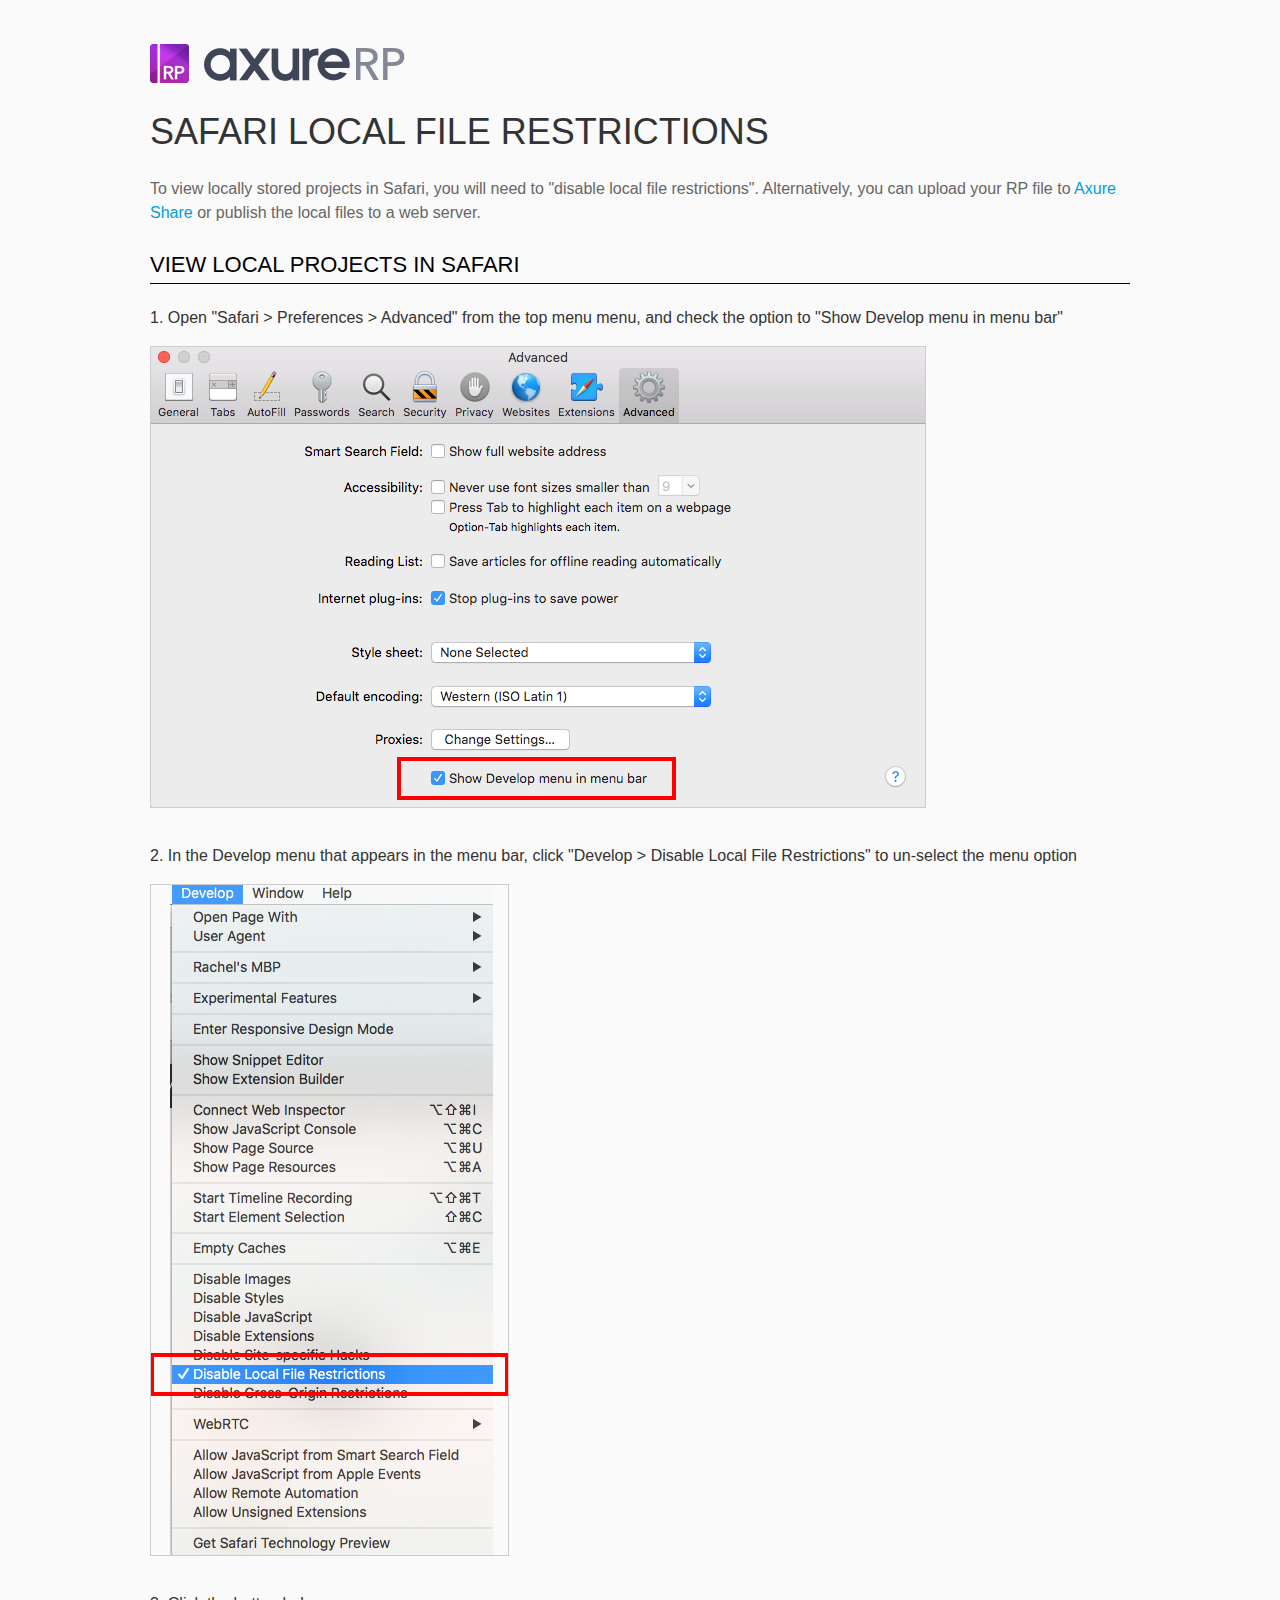
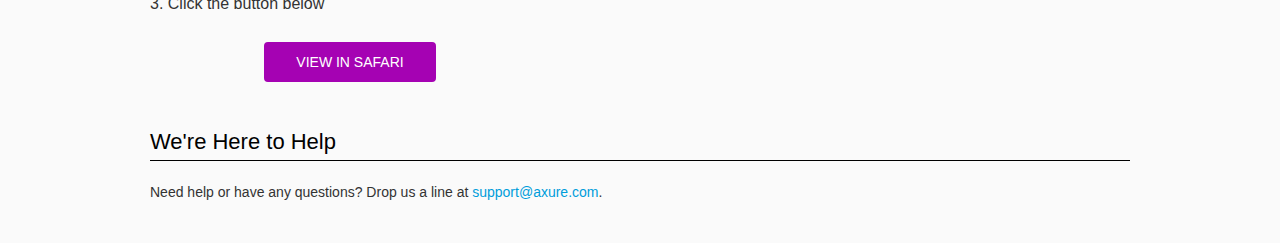
<file: resources/chrome/safari.html>
<html>
<head>
    <title>Axure RP - Safari Local File Restrictions</title>
    <style type="text/css">
        *
        {
            font-family: Helvetica, Arial, sans-serif;
        }
        body
        {
            text-align: center;
            background-color: #fafafa;
        }
        p
        {
            font-size: 14px;
            line-height: 18px;
            color: #333333;
        }
        div.container
        {
            width: 980px;
            margin-left: auto;
            margin-right: auto;
            text-align: left;
        }
        a
        {
            text-decoration: none;
            color: #009dda;
        }
        .button
        {
            background: #A502B3;
            font: normal 16px Arial, sans-serif;
            color: #FFFFFF;
            padding: 10px 30px 10px 30px;
            border: 2px solid #A502B3;
            display: inline-block;
            margin-top: 10px;
            text-transform: uppercase;
            font-size: 14px;
	    border-radius: 4px;
        }
        a:hover.button
        {
            border: 2px solid #A502B3;
	    color: #A502B3;
	    background-color: #FFFFFF;
        }
        div.left
        {
            width: 400px;
            float: left;
            margin-right: 80px;
        }
        div.right
        {
            width: 400px;
            float: left;
        }
        div.buttonContainer
        {
            text-align: center;
        }
        h1
        {
            font-size: 36px;
            color: #333333;
            line-height: 50px;
            margin-bottom: 20px;
            font-weight: normal;
        }
        h2
        {
            font-size: 24px;
            font-weight: normal;
            color: #08639C;
            text-align: center;
        }
        h3
        {
            font-size: 16px;
            line-height: 24px;
            color: #333333;
            font-weight: normal;
        }
        .heading
        {
            border-bottom: 1px solid black;
	    height: 36px;
            line-height: 36px;
            font-size: 22px;
            color: #000000;
        }
        span.faq
        {
            font-size: 16px;
            font-weight: normal;
	    text-transform: uppercase;
            color: #333333;
            display: block;
        }
    </style>
</head>
<body>
    <div class="container">
        <br />
        <br />
        <img src="axure_logo.png" alt="axure" />
        <br />
        <h1>
            SAFARI LOCAL FILE RESTRICTIONS</h1>
        <p style="font-size: 16px; line-height: 24px; color: #666666; margin-top: 10px;">
            To view locally stored projects in Safari, you will need to "disable local file restrictions". Alternatively,
            you can upload your RP file to <a href="https://share.axure.com">Axure Share</a> or publish the local files to a web server.</p>
        <h3 class="heading">
            VIEW LOCAL PROJECTS IN SAFARI</h3>
        <div class="">
            <h3>
                1. Open "Safari > Preferences > Advanced" from the top menu menu, and check the option to "Show Develop menu in menu bar"</h3>
            <img src="safari_advanced.png" alt="advanced" />
        </div>
        <div style="clear: both; height: 20px;">
            &nbsp;
        </div>
        <div class="">
            <h3>
                2. In the Develop menu that appears in the menu bar, click "Develop > Disable Local File Restrictions" to un-select the menu option</h3>
            <img src="safari_restrictions.png" alt="extensions" />
        </div>
        <div style="clear: both; height: 20px;">
            &nbsp;</div>
        <div class="left">
            <h3>
                3. Click the button below
            </h3>
            <div class="buttonContainer">
                <a class="button" href="../../start.html">View in Safari</a>
            </div>
        </div>
        <div style="clear: both; height: 20px;">
        </div>
        <h3 class="heading">
            We're Here to Help</h3>
        <p>
            Need help or have any questions? Drop us a line at <a href="mailto:support@axure.com">
                support@axure.com</a>.
        </p>
        <div style="clear: both; height: 20px;">
        </div>
    </div>
</body>
</html>
</file>
<file: resources/css/axure_rp_page.css>
﻿/* so the window resize fires within a frame in IE7 */
html, body {
    height: 100%;
}

a {
    color: inherit;
}

p {
    margin: 0px;
    text-rendering: optimizeLegibility;
    font-feature-settings: "kern" 1;
    -webkit-font-feature-settings: "kern";
    -moz-font-feature-settings: "kern";
    -moz-font-feature-settings: "kern=1";
    font-kerning: normal;
}

iframe {
    background: #FFFFFF;
}

/* to match IE with C, FF */
input {
    padding: 1px 0px 1px 0px;
    box-sizing: border-box;
    -moz-box-sizing: border-box;
}

textarea {
    margin: 0px;
    box-sizing: border-box;
    -moz-box-sizing: border-box;
}

div.intcases {
    font-family: arial; 
    font-size: 12px;
    text-align:left; 
    border:1px solid #AAA; 
    background:#FFF none repeat scroll 0% 0%; 
    z-index:9999; 
    visibility:hidden; 
    position:absolute;
    padding: 0px;
    border-radius: 3px;
    white-space: nowrap;
}

div.intcaselink {
    cursor: pointer;
    padding: 3px 8px 3px 8px;
    margin: 5px;
    background:#EEE none repeat scroll 0% 0%; 
    border:1px solid #AAA;
    border-radius: 3px;
}

div.refpageimage {
    position: absolute;
    left: 0px;
    top: 0px;
    font-size: 0px;
    width: 16px;
    height: 16px;
    cursor: pointer;
    background-image: url(images/newwindow.gif);
    background-repeat: no-repeat;
}

div.annnoteimage {
    position: absolute;
    left: 0px;
    top: 0px;
    font-size: 0px;
    /*width: 16px;
    height: 12px;*/
    cursor: help;
    /*background-image: url(images/note.gif);*/
    /*background-repeat: no-repeat;*/
    width: 13px;
    height: 12px;
    padding-top: 1px;
    text-align: center;
    background-color: #138CDD;
    -moz-box-shadow: 1px 1px 3px #aaa;
    -webkit-box-shadow: 1px 1px 3px #aaa;
    box-shadow: 1px 1px 3px #aaa;
}

div.annnoteline {
    display: inline-block;
    width: 9px;
    height: 1px;
    border-bottom: 1px solid white;
    margin-top: 1px;
}

div.annnotelabel {
    position: absolute;
    left: 0px;
    top: 0px;
    font-family: Helvetica,Arial;
    font-size: 10px;
    /*border: 1px solid rgb(166,221,242);*/
    cursor: help;
    /*background:rgb(0,157,217) none repeat scroll 0% 0%;*/ 
    padding: 1px 3px 1px 3px;
    white-space: nowrap;
    color: white;
    
    background-color: #138CDD;
    -moz-box-shadow: 1px 1px 3px #aaa;
    -webkit-box-shadow: 1px 1px 3px #aaa;
    box-shadow: 1px 1px 3px #aaa;
}

.annotation {
    font-size: 12px;
    padding-left: 2px;
    margin-bottom: 5px;
}

.annotationName {
    /*font-size: 13px;
    font-weight: bold;
    margin-bottom: 3px;
    white-space: nowrap;*/

    font-family: 'Trebuchet MS';
    font-size: 14px;
    font-weight: bold;
    margin-bottom: 5px;
    white-space: nowrap;
}

.annotationValue {
    font-family: Arial, Helvetica, Sans-Serif;
    font-size: 12px;
    color: #4a4a4a;
    line-height: 21px;
    margin-bottom: 20px;
}

.noteLink {
    text-decoration: inherit;
    color: inherit;
}

.noteLink:hover {
    background-color: white;
}

/* this is a fix for the issue where dialogs jump around and takes the text-align from the body */
.dialogFix {
    position:absolute;
    text-align:left;
    border: 1px solid #8f949a;
}


@keyframes pulsate {
  from {
    box-shadow: 0 0 10px #15d6ba;
  }
  to {
    box-shadow: 0 0 20px #15d6ba;
  }
}

@-webkit-keyframes pulsate {
  from {
    -webkit-box-shadow: 0 0 10px #15d6ba;
    box-shadow: 0 0 10px #15d6ba;
  }
  to {
    -webkit-box-shadow: 0 0 20px #15d6ba;
    box-shadow: 0 0 20px #15d6ba;
  }
}
 
@-moz-keyframes pulsate {
  from {
    -moz-box-shadow: 0 0 10px #15d6ba;
    box-shadow: 0 0 10px #15d6ba;
  }
  to {
    -moz-box-shadow: 0 0 20px #15d6ba;
    box-shadow: 0 0 20px #15d6ba;
  }
}

.legacyPulsateBorder {
    /*border: 5px solid #15d6ba;
    margin: -5px;*/
    -moz-box-shadow: 0 0 10px 3px #15d6ba;
    box-shadow: 0 0 10px 3px #15d6ba;
}

.pulsateBorder {
  animation-name: pulsate;
  animation-timing-function: ease-in-out;
  animation-duration: 0.9s;
  animation-iteration-count: infinite;
  animation-direction: alternate;
  
  -webkit-animation-name: pulsate;
  -webkit-animation-timing-function: ease-in-out;
  -webkit-animation-duration: 0.9s;
  -webkit-animation-iteration-count: infinite;
  -webkit-animation-direction: alternate;

  -moz-animation-name: pulsate;
  -moz-animation-timing-function: ease-in-out;
  -moz-animation-duration: 0.9s;
  -moz-animation-iteration-count: infinite;
  -moz-animation-direction: alternate;
}

.ax_default_hidden, .ax_default_unplaced{
    display: none;
    visibility: hidden;
}

.widgetNoteSelected {
    -moz-box-shadow: 0 0 10px 3px #138CDD;
    box-shadow: 0 0 10px 3px #138CDD;
    /*-moz-box-shadow: 0 0 20px #3915d6;
    box-shadow: 0 0 20px #3915d6;*/
    /*border: 3px solid #3915d6;*/
    /*margin: -3px;*/
}


.singleImg {
    display: none;
    visibility: hidden;
}
</file>
<file: data/styles.css>
﻿.ax_default {
  font-family:'Arial';
  font-weight:400;
  font-style:normal;
  font-size:13px;
  color:#333333;
  text-align:center;
  line-height:normal;
}
.box_1 {
}
.box_2 {
}
.image {
}
.placeholder {
}
.button {
}
.primary_button {
  color:#FFFFFF;
}
.heading_1 {
  font-family:'Arial';
  font-weight:bold;
  font-style:normal;
  font-size:32px;
  text-align:left;
}
.heading_2 {
  font-family:'Arial';
  font-weight:bold;
  font-style:normal;
  font-size:24px;
  text-align:left;
}
.heading_3 {
  font-family:'Arial';
  font-weight:bold;
  font-style:normal;
  font-size:18px;
  text-align:left;
}
.heading_4 {
  font-family:'Arial';
  font-weight:bold;
  font-style:normal;
  font-size:14px;
  text-align:left;
}
.heading_5 {
  font-family:'Arial';
  font-weight:bold;
  font-style:normal;
  text-align:left;
}
.heading_6 {
  font-family:'Arial';
  font-weight:bold;
  font-style:normal;
  font-size:10px;
  text-align:left;
}
.label {
  font-size:14px;
  text-align:left;
}
.paragraph {
  text-align:left;
}
.line {
}
.text_field {
  color:#000000;
  text-align:left;
}
.droplist {
  color:#000000;
  text-align:left;
}
.list_box {
  color:#000000;
  text-align:left;
}
.menu_item {
}
.flow_shape {
}
</file>
<file: files/index/styles.css>
﻿/* DEVELOPER: Steven Chirico, IS117-004, Spring 2019 */
body {
  margin:0px;
  background-image:none;
  position:static;
  left:auto;
  width:1290px;
  margin-left:0;
  margin-right:0;
  text-align:left;
}
#base {
  position:absolute;
  z-index:0;
}
#u0 {
  border-width:0px;
  position:absolute;
  left:60px;
  top:210px;
  width:1230px;
  height:63px;
}
#u0_menu {
  border-width:0px;
  text-align: center;
  position:absolute;
  left:0px;
  top:0px;
  width: auto;
  height:63px;
  -webkit-transform:rotate(NaNdeg);
  -moz-transform:rotate(NaNdeg);
  -ms-transform:rotate(NaNdeg);
  transform:rotate(NaNdeg);
}
#u1 {
  border-width:0px;
  position:absolute;
  margin: auto;
  left:0px;
  top:0px;
  width:1230px;
  height:63px;
}
#u2_img {
  border-width:0px;
  position:absolute;
  left:0px;
  top:0px;
  width:171px;
  height:63px;
}
#u2 {
  border-width:0px;
  position:absolute;
  left:0px;
  top:0px;
  width:171px;
  height:63px;
  font-size:18px;
  color:#999999;
}
#u2_text {
  border-width:0px;
  position:absolute;
  left:2px;
  top:20px;
  width:167px;
  word-wrap:break-word;
}
#u3_img {
  border-width:0px;
  position:absolute;
  left:0px;
  top:0px;
  width:171px;
  height:63px;
}
#u3 {
  border-width:0px;
  position:absolute;
  left:171px;
  top:0px;
  width:171px;
  height:63px;
  font-size:18px;
  color:#999999;
}
#u3_text {
  border-width:0px;
  position:absolute;
  left:2px;
  top:20px;
  width:167px;
  word-wrap:break-word;
}
#u4_img {
  border-width:0px;
  position:absolute;
  left:0px;
  top:0px;
  width:171px;
  height:63px;
}
#u4 {
  border-width:0px;
  position:absolute;
  left:342px;
  top:0px;
  width:171px;
  height:63px;
  font-size:18px;
  color:#999999;
}
#u4_text {
  border-width:0px;
  position:absolute;
  left:2px;
  top:20px;
  width:167px;
  word-wrap:break-word;
}
#u5_img {
  border-width:0px;
  position:absolute;
  left:0px;
  top:0px;
  width:171px;
  height:63px;
}
#u5 {
  border-width:0px;
  position:absolute;
  left:513px;
  top:0px;
  width:171px;
  height:63px;
  font-size:18px;
  color:#999999;
}
#u5_text {
  border-width:0px;
  position:absolute;
  left:2px;
  top:20px;
  width:167px;
  word-wrap:break-word;
}
#u6_img {
  border-width:0px;
  position:absolute;
  left:0px;
  top:0px;
  width:171px;
  height:63px;
}
#u6 {
  border-width:0px;
  position:absolute;
  left:684px;
  top:0px;
  width:171px;
  height:63px;
  font-size:18px;
  color:#999999;
}
#u6_text {
  border-width:0px;
  position:absolute;
  left:2px;
  top:20px;
  width:167px;
  word-wrap:break-word;
}
#u7_img {
  border-width:0px;
  position:absolute;
  left:0px;
  top:0px;
  width:169px;
  height:63px;
}
#u7 {
  border-width:0px;
  position:absolute;
  left:855px;
  top:0px;
  width:169px;
  height:63px;
  font-size:18px;
  color:#999999;
}
#u7_text {
  border-width:0px;
  position:absolute;
  left:2px;
  top:20px;
  width:165px;
  word-wrap:break-word;
}
#u8 {
  border-width:0px;
  position:absolute;
  left:171px;
  top:63px;
  width:205px;
  height:126px;
  visibility:hidden;
}
#u8_menu {
  border-width:0px;
  position:absolute;
  left:0px;
  top:0px;
  width:205px;
  height:126px;
  -webkit-transform:rotate(NaNdeg);
  -moz-transform:rotate(NaNdeg);
  -ms-transform:rotate(NaNdeg);
  transform:rotate(NaNdeg);
}
#u9 {
  border-width:0px;
  position:absolute;
  left:0px;
  top:0px;
  width:205px;
  height:126px;
}
#u10_img {
  border-width:0px;
  position:absolute;
  left:0px;
  top:0px;
  width:205px;
  height:63px;
}
#u10 {
  border-width:0px;
  position:absolute;
  left:0px;
  top:0px;
  width:205px;
  height:63px;
  font-size:18px;
  color:#999999;
}
#u10_text {
  border-width:0px;
  position:absolute;
  left:2px;
  top:20px;
  width:201px;
  word-wrap:break-word;
}
#u11_img {
  border-width:0px;
  position:absolute;
  left:0px;
  top:0px;
  width:205px;
  height:63px;
}
#u11 {
  border-width:0px;
  position:absolute;
  left:0px;
  top:63px;
  width:205px;
  height:63px;
  font-size:18px;
  color:#999999;
}
#u11_text {
  border-width:0px;
  position:absolute;
  left:2px;
  top:20px;
  width:201px;
  word-wrap:break-word;
}
#u12 {
  border-width:0px;
  position:absolute;
  left:133px;
  top:363px;
  width:486px;
  height:283px;
  overflow:hidden;
}
#u12_state0 {
  border-width:0px;
  position:absolute;
  left:0px;
  top:0px;
  width:486px;
  height:283px;
  -ms-overflow-x:hidden;
  overflow-x:hidden;
  -ms-overflow-y:hidden;
  overflow-y:hidden;
  background-image:none;
}
#u12_state0_content {
  border-width:0px;
  position:absolute;
  left:0px;
  top:0px;
  width:1px;
  height:1px;
}
#u13_img {
  border-width:0px;
  position:absolute;
  left:0px;
  top:0px;
  width:486px;
  height:283px;
}
#u13 {
  border-width:0px;
  position:absolute;
  left:0px;
  top:0px;
  width:486px;
  height:283px;
}
#u13_text {
  border-width:0px;
  position:absolute;
  left:0px;
  top:0px;
  width:0px;
  visibility:hidden;
  word-wrap:break-word;
}
#u12_state1 {
  border-width:0px;
  position:absolute;
  left:0px;
  top:0px;
  width:486px;
  height:283px;
  visibility:hidden;
  -ms-overflow-x:hidden;
  overflow-x:hidden;
  -ms-overflow-y:hidden;
  overflow-y:hidden;
  background-image:none;
}
#u12_state1_content {
  border-width:0px;
  position:absolute;
  left:0px;
  top:0px;
  width:1px;
  height:1px;
}
#u14_img {
  border-width:0px;
  position:absolute;
  left:0px;
  top:0px;
  width:486px;
  height:283px;
}
#u14 {
  border-width:0px;
  position:absolute;
  left:0px;
  top:0px;
  width:486px;
  height:283px;
}
#u14_text {
  border-width:0px;
  position:absolute;
  left:0px;
  top:0px;
  width:0px;
  visibility:hidden;
  word-wrap:break-word;
}
#u12_state2 {
  border-width:0px;
  position:absolute;
  left:0px;
  top:0px;
  width:486px;
  height:283px;
  visibility:hidden;
  -ms-overflow-x:hidden;
  overflow-x:hidden;
  -ms-overflow-y:hidden;
  overflow-y:hidden;
  background-image:none;
}
#u12_state2_content {
  border-width:0px;
  position:absolute;
  left:0px;
  top:0px;
  width:1px;
  height:1px;
}
#u15_img {
  border-width:0px;
  position:absolute;
  left:0px;
  top:0px;
  width:486px;
  height:283px;
}
#u15 {
  border-width:0px;
  position:absolute;
  left:0px;
  top:0px;
  width:486px;
  height:283px;
}
#u15_text {
  border-width:0px;
  position:absolute;
  left:0px;
  top:0px;
  width:0px;
  visibility:hidden;
  word-wrap:break-word;
}
#u16_div {
  border-width:0px;
  position:absolute;
  left:0px;
  top:0px;
  width:596px;
  height:298px;
  background:inherit;
  background-color:rgba(255, 255, 255, 0);
  border:none;
  border-radius:0px;
  -moz-box-shadow:none;
  -webkit-box-shadow:none;
  box-shadow:none;
  font-size:16px;
}
#u16 {
  border-width:0px;
  position:absolute;
  left:694px;
  top:363px;
  width:596px;
  height:298px;
  font-size:16px;
}
#u16_text {
  border-width:0px;
  position:absolute;
  left:0px;
  top:0px;
  width:596px;
  word-wrap:break-word;
}
#u17_img {
  border-width:0px;
  position:absolute;
  left:0px;
  top:0px;
  width:559px;
  height:177px;
}
#u17 {
  border-width:0px;
  position:absolute;
  left:391px;
  top:23px;
  width:559px;
  height:177px;
}
#u17_text {
  border-width:0px;
  position:absolute;
  left:0px;
  top:0px;
  width:0px;
  visibility:hidden;
  word-wrap:break-word;
}
#u18_div {
  border-width:0px;
  position:absolute;
  left:0px;
  top:0px;
  width:186px;
  height:37px;
  background:inherit;
  background-color:rgba(255, 255, 255, 0);
  border:none;
  border-radius:0px;
  -moz-box-shadow:none;
  -webkit-box-shadow:none;
  box-shadow:none;
  font-family:'Arial Bold', 'Arial';
  font-weight:700;
  font-style:normal;
  color:#2276D3;
}
#u18 {
  border-width:0px;
  position:absolute;
  left:133px;
  top:720px;
  width:186px;
  height:37px;
  font-family:'Arial Bold', 'Arial';
  font-weight:700;
  font-style:normal;
  color:#2276D3;
}
#u18_text {
  border-width:0px;
  position:absolute;
  left:0px;
  top:0px;
  width:186px;
  white-space:nowrap;
}
#u19_div {
  border-width:0px;
  position:absolute;
  left:0px;
  top:0px;
  width:1px;
  height:37px;
  background:inherit;
  background-color:rgba(255, 255, 255, 0);
  border:none;
  border-radius:0px;
  -moz-box-shadow:none;
  -webkit-box-shadow:none;
  box-shadow:none;
  font-family:'Arial Bold', 'Arial';
  font-weight:700;
  font-style:normal;
  color:#2276D3;
}
#u19 {
  border-width:0px;
  position:absolute;
  left:482px;
  top:776px;
  width:1px;
  height:37px;
  font-family:'Arial Bold', 'Arial';
  font-weight:700;
  font-style:normal;
  color:#2276D3;
}
#u19_text {
  border-width:0px;
  position:absolute;
  left:0px;
  top:0px;
  width:0px;
  visibility:hidden;
  white-space:nowrap;
}
#u20_div {
  border-width:0px;
  position:absolute;
  left:0px;
  top:0px;
  width:96px;
  height:28px;
  background:inherit;
  background-color:rgba(255, 255, 255, 0);
  border:none;
  border-radius:0px;
  -moz-box-shadow:none;
  -webkit-box-shadow:none;
  box-shadow:none;
  font-family:'Arial Bold', 'Arial';
  font-weight:700;
  font-style:normal;
}
#u20 {
  border-width:0px;
  position:absolute;
  left:133px;
  top:803px;
  width:96px;
  height:28px;
  font-family:'Arial Bold', 'Arial';
  font-weight:700;
  font-style:normal;
}
#u20_text {
  border-width:0px;
  position:absolute;
  left:0px;
  top:0px;
  width:96px;
  white-space:nowrap;
}
#u21_div {
  border-width:0px;
  position:absolute;
  left:0px;
  top:0px;
  width:142px;
  height:28px;
  background:inherit;
  background-color:rgba(255, 255, 255, 0);
  border:none;
  border-radius:0px;
  -moz-box-shadow:none;
  -webkit-box-shadow:none;
  box-shadow:none;
  font-family:'Arial Bold', 'Arial';
  font-weight:700;
  font-style:normal;
}
#u21 {
  border-width:0px;
  position:absolute;
  left:133px;
  top:1128px;
  width:142px;
  height:28px;
  font-family:'Arial Bold', 'Arial';
  font-weight:700;
  font-style:normal;
}
#u21_text {
  border-width:0px;
  position:absolute;
  left:0px;
  top:0px;
  width:142px;
  white-space:nowrap;
}
#u22_div {
  border-width:0px;
  position:absolute;
  left:0px;
  top:0px;
  width:70px;
  height:28px;
  background:inherit;
  background-color:rgba(255, 255, 255, 0);
  border:none;
  border-radius:0px;
  -moz-box-shadow:none;
  -webkit-box-shadow:none;
  box-shadow:none;
  font-family:'Arial Bold', 'Arial';
  font-weight:700;
  font-style:normal;
}
#u22 {
  border-width:0px;
  position:absolute;
  left:133px;
  top:956px;
  width:70px;
  height:28px;
  font-family:'Arial Bold', 'Arial';
  font-weight:700;
  font-style:normal;
}
#u22_text {
  border-width:0px;
  position:absolute;
  left:0px;
  top:0px;
  width:70px;
  white-space:nowrap;
}
#u23_div {
  border-width:0px;
  position:absolute;
  left:0px;
  top:0px;
  width:189px;
  height:48px;
  background:inherit;
  background-color:rgba(255, 255, 255, 0);
  border:none;
  border-radius:0px;
  -moz-box-shadow:none;
  -webkit-box-shadow:none;
  box-shadow:none;
  font-size:20px;
}
#u23 {
  border-width:0px;
  position:absolute;
  left:133px;
  top:853px;
  width:189px;
  height:48px;
  font-size:20px;
}
#u23_text {
  border-width:0px;
  position:absolute;
  left:0px;
  top:0px;
  width:189px;
  word-wrap:break-word;
}
#u24_div {
  border-width:0px;
  position:absolute;
  left:0px;
  top:0px;
  width:316px;
  height:48px;
  background:inherit;
  background-color:rgba(255, 255, 255, 0);
  border:none;
  border-radius:0px;
  -moz-box-shadow:none;
  -webkit-box-shadow:none;
  box-shadow:none;
  font-size:20px;
}
#u24 {
  border-width:0px;
  position:absolute;
  left:133px;
  top:1166px;
  width:316px;
  height:48px;
  font-size:20px;
}
#u24_text {
  border-width:0px;
  position:absolute;
  left:0px;
  top:0px;
  width:316px;
  word-wrap:break-word;
}
#u25_div {
  border-width:0px;
  position:absolute;
  left:0px;
  top:0px;
  width:316px;
  height:72px;
  background:inherit;
  background-color:rgba(255, 255, 255, 0);
  border:none;
  border-radius:0px;
  -moz-box-shadow:none;
  -webkit-box-shadow:none;
  box-shadow:none;
  font-size:20px;
}
#u25 {
  border-width:0px;
  position:absolute;
  left:133px;
  top:992px;
  width:316px;
  height:72px;
  font-size:20px;
}
#u25_text {
  border-width:0px;
  position:absolute;
  left:0px;
  top:0px;
  width:316px;
  word-wrap:break-word;
}
#u26_div {
  border-width:0px;
  position:absolute;
  left:0px;
  top:0px;
  width:135px;
  height:37px;
  background:inherit;
  background-color:rgba(255, 255, 255, 0);
  border:none;
  border-radius:0px;
  -moz-box-shadow:none;
  -webkit-box-shadow:none;
  box-shadow:none;
  font-family:'Arial Bold', 'Arial';
  font-weight:700;
  font-style:normal;
  color:#2276D3;
}
#u26 {
  border-width:0px;
  position:absolute;
  left:582px;
  top:720px;
  width:135px;
  height:37px;
  font-family:'Arial Bold', 'Arial';
  font-weight:700;
  font-style:normal;
  color:#2276D3;
}
#u26_text {
  border-width:0px;
  position:absolute;
  left:0px;
  top:0px;
  width:135px;
  white-space:nowrap;
}
#u27_img {
  border-width:0px;
  position:absolute;
  left:0px;
  top:0px;
  width:826px;
  height:536px;
}
#u27 {
  border-width:0px;
  position:absolute;
  left:582px;
  top:803px;
  width:826px;
  height:536px;
}
#u27_text {
  border-width:0px;
  position:absolute;
  left:0px;
  top:0px;
  width:0px;
  visibility:hidden;
  word-wrap:break-word;
}
#u28_div {
  border-width:0px;
  position:absolute;
  left:0px;
  top:0px;
  width:115px;
  height:28px;
  background:inherit;
  background-color:rgba(255, 255, 255, 0);
  border:none;
  border-radius:0px;
  -moz-box-shadow:none;
  -webkit-box-shadow:none;
  box-shadow:none;
  font-family:'Arial Bold', 'Arial';
  font-weight:700;
  font-style:normal;
  text-align:center;
}
#u28 {
  border-width:0px;
  position:absolute;
  left:379px;
  top:1459px;
  width:115px;
  height:28px;
  font-family:'Arial Bold', 'Arial';
  font-weight:700;
  font-style:normal;
  text-align:center;
}
#u28_text {
  border-width:0px;
  position:absolute;
  left:0px;
  top:0px;
  width:115px;
  white-space:nowrap;
}
#u29_div {
  border-width:0px;
  position:absolute;
  left:0px;
  top:0px;
  width:191px;
  height:28px;
  background:inherit;
  background-color:rgba(255, 255, 255, 0);
  border:none;
  border-radius:0px;
  -moz-box-shadow:none;
  -webkit-box-shadow:none;
  box-shadow:none;
  font-family:'Arial Bold', 'Arial';
  font-weight:700;
  font-style:normal;
  text-align:center;
}
#u29 {
  border-width:0px;
  position:absolute;
  left:595px;
  top:1459px;
  width:191px;
  height:28px;
  font-family:'Arial Bold', 'Arial';
  font-weight:700;
  font-style:normal;
  text-align:center;
}
#u29_text {
  border-width:0px;
  position:absolute;
  left:0px;
  top:0px;
  width:191px;
  white-space:nowrap;
}
#u30_div {
  border-width:0px;
  position:absolute;
  left:0px;
  top:0px;
  width:85px;
  height:28px;
  background:inherit;
  background-color:rgba(255, 255, 255, 0);
  border:none;
  border-radius:0px;
  -moz-box-shadow:none;
  -webkit-box-shadow:none;
  box-shadow:none;
  font-family:'Arial Bold', 'Arial';
  font-weight:700;
  font-style:normal;
  text-align:center;
}
#u30 {
  border-width:0px;
  position:absolute;
  left:885px;
  top:1459px;
  width:85px;
  height:28px;
  font-family:'Arial Bold', 'Arial';
  font-weight:700;
  font-style:normal;
  text-align:center;
}
#u30_text {
  border-width:0px;
  position:absolute;
  left:0px;
  top:0px;
  width:85px;
  white-space:nowrap;
}
body.a {  background-color:rgba(255, 255, 255, 1);
  background-image:none;
  position:static;
  left:auto;
  width:1230px;
  margin-left:0;
  margin-right:0;
  text-align:left;
}
#u0.a {
  left:0px;
}
#u12.a {
  border-width:0px;
  position:absolute;
  left:240px;
  top:316px;
  width:486px;
  height:283px;
}
#u13.a {
}
#u13_img.a {
}
#u13.a {
}
#u14.a {
}
#u14_img.a {
}
#u14.a {
}
#u15.a {
}
#u15_img.a {
}
#u15.a {
}
#u12_state0.a {
  background-color:rgba(255, 255, 255, 0);
  background-image:none;
}
#u12_state1.a {
  background-color:rgba(255, 255, 255, 0);
  background-image:none;
}
#u12_state2.a {
  background-color:rgba(255, 255, 255, 0);
  background-image:none;
}
#u16.a {
  left:185px;
  top:622px;
}
#u16_div.a {
  border-width:0px;
  position:absolute;
  left:0px;
  top:0px;
  width:596px;
  height:298px;
  background:inherit;
  background-color:rgba(255, 255, 255, 0);
  border:none;
  border-radius:0px;
  -moz-box-shadow:none;
  -webkit-box-shadow:none;
  box-shadow:none;
  font-size:16px;
}
#u16.a {
  left:185px;
  top:622px;
}
#u16_text.a {
}
#u17.a {
  left:203px;
}
#u17_img.a {
}
#u17.a {
  left:203px;
}
#u18.a {
  top:1230px;
}
#u18_div.a {
  border-width:0px;
  position:absolute;
  left:0px;
  top:0px;
  width:186px;
  height:37px;
  background:inherit;
  background-color:rgba(255, 255, 255, 0);
  border:none;
  border-radius:0px;
  -moz-box-shadow:none;
  -webkit-box-shadow:none;
  box-shadow:none;
  font-family:'Arial Bold', 'Arial';
  font-weight:700;
  font-style:normal;
  color:#2276D3;
}
#u18.a {
  top:1230px;
}
#u18_text.a {
}
#u19.a {
  top:1080px;
}
#u19_div.a {
  border-width:0px;
  position:absolute;
  left:0px;
  top:0px;
  width:1px;
  height:37px;
  background:inherit;
  background-color:rgba(255, 255, 255, 0);
  border:none;
  border-radius:0px;
  -moz-box-shadow:none;
  -webkit-box-shadow:none;
  box-shadow:none;
  font-family:'Arial Bold', 'Arial';
  font-weight:700;
  font-style:normal;
  color:#2276D3;
}
#u19.a {
  top:1080px;
}
#u20.a {
  top:1107px;
}
#u20_div.a {
  border-width:0px;
  position:absolute;
  left:0px;
  top:0px;
  width:96px;
  height:28px;
  background:inherit;
  background-color:rgba(255, 255, 255, 0);
  border:none;
  border-radius:0px;
  -moz-box-shadow:none;
  -webkit-box-shadow:none;
  box-shadow:none;
  font-family:'Arial Bold', 'Arial';
  font-weight:700;
  font-style:normal;
}
#u20.a {
  top:1107px;
}
#u20_text.a {
}
#u21.a {
  top:1432px;
}
#u21_div.a {
  border-width:0px;
  position:absolute;
  left:0px;
  top:0px;
  width:142px;
  height:28px;
  background:inherit;
  background-color:rgba(255, 255, 255, 0);
  border:none;
  border-radius:0px;
  -moz-box-shadow:none;
  -webkit-box-shadow:none;
  box-shadow:none;
  font-family:'Arial Bold', 'Arial';
  font-weight:700;
  font-style:normal;
}
#u21.a {
  top:1432px;
}
#u21_text.a {
}
#u22.a {
  top:1260px;
}
#u22_div.a {
  border-width:0px;
  position:absolute;
  left:0px;
  top:0px;
  width:70px;
  height:28px;
  background:inherit;
  background-color:rgba(255, 255, 255, 0);
  border:none;
  border-radius:0px;
  -moz-box-shadow:none;
  -webkit-box-shadow:none;
  box-shadow:none;
  font-family:'Arial Bold', 'Arial';
  font-weight:700;
  font-style:normal;
}
#u22.a {
  top:1260px;
}
#u22_text.a {
}
#u23.a {
  top:1157px;
}
#u23_div.a {
  border-width:0px;
  position:absolute;
  left:0px;
  top:0px;
  width:189px;
  height:48px;
  background:inherit;
  background-color:rgba(255, 255, 255, 0);
  border:none;
  border-radius:0px;
  -moz-box-shadow:none;
  -webkit-box-shadow:none;
  box-shadow:none;
  font-size:20px;
}
#u23.a {
  top:1157px;
}
#u23_text.a {
}
#u24.a {
  top:1470px;
}
#u24_div.a {
  border-width:0px;
  position:absolute;
  left:0px;
  top:0px;
  width:316px;
  height:48px;
  background:inherit;
  background-color:rgba(255, 255, 255, 0);
  border:none;
  border-radius:0px;
  -moz-box-shadow:none;
  -webkit-box-shadow:none;
  box-shadow:none;
  font-size:20px;
}
#u24.a {
  top:1470px;
}
#u24_text.a {
}
#u25.a {
  top:1296px;
}
#u25_div.a {
  border-width:0px;
  position:absolute;
  left:0px;
  top:0px;
  width:316px;
  height:72px;
  background:inherit;
  background-color:rgba(255, 255, 255, 0);
  border:none;
  border-radius:0px;
  -moz-box-shadow:none;
  -webkit-box-shadow:none;
  box-shadow:none;
  font-size:20px;
}
#u25.a {
  top:1296px;
}
#u25_text.a {
}
#u26.a {
  left:70px;
  top:1570px;
}
#u26_div.a {
  border-width:0px;
  position:absolute;
  left:0px;
  top:0px;
  width:135px;
  height:37px;
  background:inherit;
  background-color:rgba(255, 255, 255, 0);
  border:none;
  border-radius:0px;
  -moz-box-shadow:none;
  -webkit-box-shadow:none;
  box-shadow:none;
  font-family:'Arial Bold', 'Arial';
  font-weight:700;
  font-style:normal;
  color:#2276D3;
}
#u26.a {
  left:70px;
  top:1570px;
}
#u26_text.a {
}
#u27.a {
  left:70px;
  top:1653px;
}
#u27_img.a {
}
#u27.a {
  left:70px;
  top:1653px;
}
#u28.a {
  left:188px;
  top:2335px;
}
#u28_div.a {
  border-width:0px;
  position:absolute;
  left:0px;
  top:0px;
  width:115px;
  height:28px;
  background:inherit;
  background-color:rgba(255, 255, 255, 0);
  border:none;
  border-radius:0px;
  -moz-box-shadow:none;
  -webkit-box-shadow:none;
  box-shadow:none;
  font-family:'Arial Bold', 'Arial';
  font-weight:700;
  font-style:normal;
  text-align:center;
}
#u28.a {
  left:188px;
  top:2335px;
}
#u28_text.a {
}
#u29.a {
  left:404px;
  top:2335px;
}
#u29_div.a {
  border-width:0px;
  position:absolute;
  left:0px;
  top:0px;
  width:191px;
  height:28px;
  background:inherit;
  background-color:rgba(255, 255, 255, 0);
  border:none;
  border-radius:0px;
  -moz-box-shadow:none;
  -webkit-box-shadow:none;
  box-shadow:none;
  font-family:'Arial Bold', 'Arial';
  font-weight:700;
  font-style:normal;
  text-align:center;
}
#u29.a {
  left:404px;
  top:2335px;
}
#u29_text.a {
}
#u30.a {
  left:694px;
  top:2335px;
}
#u30_div.a {
  border-width:0px;
  position:absolute;
  left:0px;
  top:0px;
  width:85px;
  height:28px;
  background:inherit;
  background-color:rgba(255, 255, 255, 0);
  border:none;
  border-radius:0px;
  -moz-box-shadow:none;
  -webkit-box-shadow:none;
  box-shadow:none;
  font-family:'Arial Bold', 'Arial';
  font-weight:700;
  font-style:normal;
  text-align:center;
}
#u30.a {
  left:694px;
  top:2335px;
}
#u30_text.a {
}
body.b {  background-color:rgba(255, 255, 255, 1);
  background-image:none;
  position:static;
  left:auto;
  width:1230px;
  margin-left:0;
  margin-right:0;
  text-align:left;
}
#u0.b {
  left:0px;
}
#u12.b {
  border-width:0px;
  position:absolute;
  left:240px;
  top:316px;
  width:486px;
  height:283px;
}
#u13.b {
}
#u13_img.b {
}
#u13.b {
}
#u14.b {
}
#u14_img.b {
}
#u14.b {
}
#u15.b {
}
#u15_img.b {
}
#u15.b {
}
#u12_state0.b {
  background-color:rgba(255, 255, 255, 0);
  background-image:none;
}
#u12_state1.b {
  background-color:rgba(255, 255, 255, 0);
  background-image:none;
}
#u12_state2.b {
  background-color:rgba(255, 255, 255, 0);
  background-image:none;
}
#u16.b {
  left:185px;
  top:622px;
}
#u16_div.b {
  border-width:0px;
  position:absolute;
  left:0px;
  top:0px;
  width:596px;
  height:298px;
  background:inherit;
  background-color:rgba(255, 255, 255, 0);
  border:none;
  border-radius:0px;
  -moz-box-shadow:none;
  -webkit-box-shadow:none;
  box-shadow:none;
  font-size:16px;
}
#u16.b {
  left:185px;
  top:622px;
}
#u16_text.b {
}
#u17.b {
  left:70px;
}
#u17_img.b {
}
#u17.b {
  left:70px;
}
#u18.b {
  top:1230px;
}
#u18_div.b {
  border-width:0px;
  position:absolute;
  left:0px;
  top:0px;
  width:186px;
  height:37px;
  background:inherit;
  background-color:rgba(255, 255, 255, 0);
  border:none;
  border-radius:0px;
  -moz-box-shadow:none;
  -webkit-box-shadow:none;
  box-shadow:none;
  font-family:'Arial Bold', 'Arial';
  font-weight:700;
  font-style:normal;
  color:#2276D3;
}
#u18.b {
  top:1230px;
}
#u18_text.b {
}
#u19.b {
  top:1080px;
}
#u19_div.b {
  border-width:0px;
  position:absolute;
  left:0px;
  top:0px;
  width:1px;
  height:37px;
  background:inherit;
  background-color:rgba(255, 255, 255, 0);
  border:none;
  border-radius:0px;
  -moz-box-shadow:none;
  -webkit-box-shadow:none;
  box-shadow:none;
  font-family:'Arial Bold', 'Arial';
  font-weight:700;
  font-style:normal;
  color:#2276D3;
}
#u19.b {
  top:1080px;
}
#u20.b {
  top:1107px;
}
#u20_div.b {
  border-width:0px;
  position:absolute;
  left:0px;
  top:0px;
  width:96px;
  height:28px;
  background:inherit;
  background-color:rgba(255, 255, 255, 0);
  border:none;
  border-radius:0px;
  -moz-box-shadow:none;
  -webkit-box-shadow:none;
  box-shadow:none;
  font-family:'Arial Bold', 'Arial';
  font-weight:700;
  font-style:normal;
}
#u20.b {
  top:1107px;
}
#u20_text.b {
}
#u21.b {
  top:1432px;
}
#u21_div.b {
  border-width:0px;
  position:absolute;
  left:0px;
  top:0px;
  width:142px;
  height:28px;
  background:inherit;
  background-color:rgba(255, 255, 255, 0);
  border:none;
  border-radius:0px;
  -moz-box-shadow:none;
  -webkit-box-shadow:none;
  box-shadow:none;
  font-family:'Arial Bold', 'Arial';
  font-weight:700;
  font-style:normal;
}
#u21.b {
  top:1432px;
}
#u21_text.b {
}
#u22.b {
  top:1260px;
}
#u22_div.b {
  border-width:0px;
  position:absolute;
  left:0px;
  top:0px;
  width:70px;
  height:28px;
  background:inherit;
  background-color:rgba(255, 255, 255, 0);
  border:none;
  border-radius:0px;
  -moz-box-shadow:none;
  -webkit-box-shadow:none;
  box-shadow:none;
  font-family:'Arial Bold', 'Arial';
  font-weight:700;
  font-style:normal;
}
#u22.b {
  top:1260px;
}
#u22_text.b {
}
#u23.b {
  top:1157px;
}
#u23_div.b {
  border-width:0px;
  position:absolute;
  left:0px;
  top:0px;
  width:189px;
  height:48px;
  background:inherit;
  background-color:rgba(255, 255, 255, 0);
  border:none;
  border-radius:0px;
  -moz-box-shadow:none;
  -webkit-box-shadow:none;
  box-shadow:none;
  font-size:20px;
}
#u23.b {
  top:1157px;
}
#u23_text.b {
}
#u24.b {
  top:1470px;
}
#u24_div.b {
  border-width:0px;
  position:absolute;
  left:0px;
  top:0px;
  width:316px;
  height:48px;
  background:inherit;
  background-color:rgba(255, 255, 255, 0);
  border:none;
  border-radius:0px;
  -moz-box-shadow:none;
  -webkit-box-shadow:none;
  box-shadow:none;
  font-size:20px;
}
#u24.b {
  top:1470px;
}
#u24_text.b {
}
#u25.b {
  top:1296px;
}
#u25_div.b {
  border-width:0px;
  position:absolute;
  left:0px;
  top:0px;
  width:316px;
  height:72px;
  background:inherit;
  background-color:rgba(255, 255, 255, 0);
  border:none;
  border-radius:0px;
  -moz-box-shadow:none;
  -webkit-box-shadow:none;
  box-shadow:none;
  font-size:20px;
}
#u25.b {
  top:1296px;
}
#u25_text.b {
}
#u26.b {
  left:70px;
  top:1570px;
}
#u26_div.b {
  border-width:0px;
  position:absolute;
  left:0px;
  top:0px;
  width:135px;
  height:37px;
  background:inherit;
  background-color:rgba(255, 255, 255, 0);
  border:none;
  border-radius:0px;
  -moz-box-shadow:none;
  -webkit-box-shadow:none;
  box-shadow:none;
  font-family:'Arial Bold', 'Arial';
  font-weight:700;
  font-style:normal;
  color:#2276D3;
}
#u26.b {
  left:70px;
  top:1570px;
}
#u26_text.b {
}
#u27.b {
  left:70px;
  top:1653px;
}
#u27_img.b {
}
#u27.b {
  left:70px;
  top:1653px;
}
#u28.b {
  left:188px;
  top:2335px;
}
#u28_div.b {
  border-width:0px;
  position:absolute;
  left:0px;
  top:0px;
  width:115px;
  height:28px;
  background:inherit;
  background-color:rgba(255, 255, 255, 0);
  border:none;
  border-radius:0px;
  -moz-box-shadow:none;
  -webkit-box-shadow:none;
  box-shadow:none;
  font-family:'Arial Bold', 'Arial';
  font-weight:700;
  font-style:normal;
  text-align:center;
}
#u28.b {
  left:188px;
  top:2335px;
}
#u28_text.b {
}
#u29.b {
  left:404px;
  top:2335px;
}
#u29_div.b {
  border-width:0px;
  position:absolute;
  left:0px;
  top:0px;
  width:191px;
  height:28px;
  background:inherit;
  background-color:rgba(255, 255, 255, 0);
  border:none;
  border-radius:0px;
  -moz-box-shadow:none;
  -webkit-box-shadow:none;
  box-shadow:none;
  font-family:'Arial Bold', 'Arial';
  font-weight:700;
  font-style:normal;
  text-align:center;
}
#u29.b {
  left:404px;
  top:2335px;
}
#u29_text.b {
}
#u30.b {
  left:694px;
  top:2335px;
}
#u30_div.b {
  border-width:0px;
  position:absolute;
  left:0px;
  top:0px;
  width:85px;
  height:28px;
  background:inherit;
  background-color:rgba(255, 255, 255, 0);
  border:none;
  border-radius:0px;
  -moz-box-shadow:none;
  -webkit-box-shadow:none;
  box-shadow:none;
  font-family:'Arial Bold', 'Arial';
  font-weight:700;
  font-style:normal;
  text-align:center;
}
#u30.b {
  left:694px;
  top:2335px;
}
#u30_text.b {
}
body.c {  background-color:rgba(255, 255, 255, 1);
  background-image:none;
  position:static;
  left:auto;
  width:1230px;
  margin-left:0;
  margin-right:0;
  text-align:left;
}
#u0.c {
  left:0px;
}
#u12.c {
  border-width:0px;
  position:absolute;
  left:240px;
  top:316px;
  width:486px;
  height:283px;
}
#u13.c {
}
#u13_img.c {
}
#u13.c {
}
#u14.c {
}
#u14_img.c {
}
#u14.c {
}
#u15.c {
}
#u15_img.c {
}
#u15.c {
}
#u12_state0.c {
  background-color:rgba(255, 255, 255, 0);
  background-image:none;
}
#u12_state1.c {
  background-color:rgba(255, 255, 255, 0);
  background-image:none;
}
#u12_state2.c {
  background-color:rgba(255, 255, 255, 0);
  background-image:none;
}
#u16.c {
  left:185px;
  top:622px;
}
#u16_div.c {
  border-width:0px;
  position:absolute;
  left:0px;
  top:0px;
  width:596px;
  height:298px;
  background:inherit;
  background-color:rgba(255, 255, 255, 0);
  border:none;
  border-radius:0px;
  -moz-box-shadow:none;
  -webkit-box-shadow:none;
  box-shadow:none;
  font-size:16px;
}
#u16.c {
  left:185px;
  top:622px;
}
#u16_text.c {
}
#u17.c {
  left:70px;
}
#u17_img.c {
}
#u17.c {
  left:70px;
}
#u18.c {
  top:1230px;
}
#u18_div.c {
  border-width:0px;
  position:absolute;
  left:0px;
  top:0px;
  width:186px;
  height:37px;
  background:inherit;
  background-color:rgba(255, 255, 255, 0);
  border:none;
  border-radius:0px;
  -moz-box-shadow:none;
  -webkit-box-shadow:none;
  box-shadow:none;
  font-family:'Arial Bold', 'Arial';
  font-weight:700;
  font-style:normal;
  color:#2276D3;
}
#u18.c {
  top:1230px;
}
#u18_text.c {
}
#u19.c {
  top:1080px;
}
#u19_div.c {
  border-width:0px;
  position:absolute;
  left:0px;
  top:0px;
  width:1px;
  height:37px;
  background:inherit;
  background-color:rgba(255, 255, 255, 0);
  border:none;
  border-radius:0px;
  -moz-box-shadow:none;
  -webkit-box-shadow:none;
  box-shadow:none;
  font-family:'Arial Bold', 'Arial';
  font-weight:700;
  font-style:normal;
  color:#2276D3;
}
#u19.c {
  top:1080px;
}
#u20.c {
  top:1107px;
}
#u20_div.c {
  border-width:0px;
  position:absolute;
  left:0px;
  top:0px;
  width:96px;
  height:28px;
  background:inherit;
  background-color:rgba(255, 255, 255, 0);
  border:none;
  border-radius:0px;
  -moz-box-shadow:none;
  -webkit-box-shadow:none;
  box-shadow:none;
  font-family:'Arial Bold', 'Arial';
  font-weight:700;
  font-style:normal;
}
#u20.c {
  top:1107px;
}
#u20_text.c {
}
#u21.c {
  top:1432px;
}
#u21_div.c {
  border-width:0px;
  position:absolute;
  left:0px;
  top:0px;
  width:142px;
  height:28px;
  background:inherit;
  background-color:rgba(255, 255, 255, 0);
  border:none;
  border-radius:0px;
  -moz-box-shadow:none;
  -webkit-box-shadow:none;
  box-shadow:none;
  font-family:'Arial Bold', 'Arial';
  font-weight:700;
  font-style:normal;
}
#u21.c {
  top:1432px;
}
#u21_text.c {
}
#u22.c {
  top:1260px;
}
#u22_div.c {
  border-width:0px;
  position:absolute;
  left:0px;
  top:0px;
  width:70px;
  height:28px;
  background:inherit;
  background-color:rgba(255, 255, 255, 0);
  border:none;
  border-radius:0px;
  -moz-box-shadow:none;
  -webkit-box-shadow:none;
  box-shadow:none;
  font-family:'Arial Bold', 'Arial';
  font-weight:700;
  font-style:normal;
}
#u22.c {
  top:1260px;
}
#u22_text.c {
}
#u23.c {
  top:1157px;
}
#u23_div.c {
  border-width:0px;
  position:absolute;
  left:0px;
  top:0px;
  width:189px;
  height:48px;
  background:inherit;
  background-color:rgba(255, 255, 255, 0);
  border:none;
  border-radius:0px;
  -moz-box-shadow:none;
  -webkit-box-shadow:none;
  box-shadow:none;
  font-size:20px;
}
#u23.c {
  top:1157px;
}
#u23_text.c {
}
#u24.c {
  top:1470px;
}
#u24_div.c {
  border-width:0px;
  position:absolute;
  left:0px;
  top:0px;
  width:316px;
  height:48px;
  background:inherit;
  background-color:rgba(255, 255, 255, 0);
  border:none;
  border-radius:0px;
  -moz-box-shadow:none;
  -webkit-box-shadow:none;
  box-shadow:none;
  font-size:20px;
}
#u24.c {
  top:1470px;
}
#u24_text.c {
}
#u25.c {
  top:1296px;
}
#u25_div.c {
  border-width:0px;
  position:absolute;
  left:0px;
  top:0px;
  width:316px;
  height:72px;
  background:inherit;
  background-color:rgba(255, 255, 255, 0);
  border:none;
  border-radius:0px;
  -moz-box-shadow:none;
  -webkit-box-shadow:none;
  box-shadow:none;
  font-size:20px;
}
#u25.c {
  top:1296px;
}
#u25_text.c {
}
#u26.c {
  left:70px;
  top:1570px;
}
#u26_div.c {
  border-width:0px;
  position:absolute;
  left:0px;
  top:0px;
  width:135px;
  height:37px;
  background:inherit;
  background-color:rgba(255, 255, 255, 0);
  border:none;
  border-radius:0px;
  -moz-box-shadow:none;
  -webkit-box-shadow:none;
  box-shadow:none;
  font-family:'Arial Bold', 'Arial';
  font-weight:700;
  font-style:normal;
  color:#2276D3;
}
#u26.c {
  left:70px;
  top:1570px;
}
#u26_text.c {
}
#u27.c {
  left:70px;
  top:1653px;
}
#u27_img.c {
}
#u27.c {
  left:70px;
  top:1653px;
}
#u28.c {
  left:188px;
  top:2335px;
}
#u28_div.c {
  border-width:0px;
  position:absolute;
  left:0px;
  top:0px;
  width:115px;
  height:28px;
  background:inherit;
  background-color:rgba(255, 255, 255, 0);
  border:none;
  border-radius:0px;
  -moz-box-shadow:none;
  -webkit-box-shadow:none;
  box-shadow:none;
  font-family:'Arial Bold', 'Arial';
  font-weight:700;
  font-style:normal;
  text-align:center;
}
#u28.c {
  left:188px;
  top:2335px;
}
#u28_text.c {
}
#u29.c {
  left:404px;
  top:2335px;
}
#u29_div.c {
  border-width:0px;
  position:absolute;
  left:0px;
  top:0px;
  width:191px;
  height:28px;
  background:inherit;
  background-color:rgba(255, 255, 255, 0);
  border:none;
  border-radius:0px;
  -moz-box-shadow:none;
  -webkit-box-shadow:none;
  box-shadow:none;
  font-family:'Arial Bold', 'Arial';
  font-weight:700;
  font-style:normal;
  text-align:center;
}
#u29.c {
  left:404px;
  top:2335px;
}
#u29_text.c {
}
#u30.c {
  left:694px;
  top:2335px;
}
#u30_div.c {
  border-width:0px;
  position:absolute;
  left:0px;
  top:0px;
  width:85px;
  height:28px;
  background:inherit;
  background-color:rgba(255, 255, 255, 0);
  border:none;
  border-radius:0px;
  -moz-box-shadow:none;
  -webkit-box-shadow:none;
  box-shadow:none;
  font-family:'Arial Bold', 'Arial';
  font-weight:700;
  font-style:normal;
  text-align:center;
}
#u30.c {
  left:694px;
  top:2335px;
}
#u30_text.c {
}
body.d {  background-color:rgba(255, 255, 255, 1);
  background-image:none;
  position:static;
  left:auto;
  width:1230px;
  margin-left:0;
  margin-right:0;
  text-align:left;
}
#u0.d {
  left:0px;
}
#u12.d {
  border-width:0px;
  position:absolute;
  left:240px;
  top:316px;
  width:486px;
  height:283px;
}
#u13.d {
}
#u13_img.d {
}
#u13.d {
}
#u14.d {
}
#u14_img.d {
}
#u14.d {
}
#u15.d {
}
#u15_img.d {
}
#u15.d {
}
#u12_state0.d {
  background-color:rgba(255, 255, 255, 0);
  background-image:none;
}
#u12_state1.d {
  background-color:rgba(255, 255, 255, 0);
  background-image:none;
}
#u12_state2.d {
  background-color:rgba(255, 255, 255, 0);
  background-image:none;
}
#u16.d {
  left:185px;
  top:622px;
}
#u16_div.d {
  border-width:0px;
  position:absolute;
  left:0px;
  top:0px;
  width:596px;
  height:298px;
  background:inherit;
  background-color:rgba(255, 255, 255, 0);
  border:none;
  border-radius:0px;
  -moz-box-shadow:none;
  -webkit-box-shadow:none;
  box-shadow:none;
  font-size:16px;
}
#u16.d {
  left:185px;
  top:622px;
}
#u16_text.d {
}
#u17.d {
  left:70px;
}
#u17_img.d {
}
#u17.d {
  left:70px;
}
#u18.d {
  top:1230px;
}
#u18_div.d {
  border-width:0px;
  position:absolute;
  left:0px;
  top:0px;
  width:186px;
  height:37px;
  background:inherit;
  background-color:rgba(255, 255, 255, 0);
  border:none;
  border-radius:0px;
  -moz-box-shadow:none;
  -webkit-box-shadow:none;
  box-shadow:none;
  font-family:'Arial Bold', 'Arial';
  font-weight:700;
  font-style:normal;
  color:#2276D3;
}
#u18.d {
  top:1230px;
}
#u18_text.d {
}
#u19.d {
  top:1080px;
}
#u19_div.d {
  border-width:0px;
  position:absolute;
  left:0px;
  top:0px;
  width:1px;
  height:37px;
  background:inherit;
  background-color:rgba(255, 255, 255, 0);
  border:none;
  border-radius:0px;
  -moz-box-shadow:none;
  -webkit-box-shadow:none;
  box-shadow:none;
  font-family:'Arial Bold', 'Arial';
  font-weight:700;
  font-style:normal;
  color:#2276D3;
}
#u19.d {
  top:1080px;
}
#u20.d {
  top:1107px;
}
#u20_div.d {
  border-width:0px;
  position:absolute;
  left:0px;
  top:0px;
  width:96px;
  height:28px;
  background:inherit;
  background-color:rgba(255, 255, 255, 0);
  border:none;
  border-radius:0px;
  -moz-box-shadow:none;
  -webkit-box-shadow:none;
  box-shadow:none;
  font-family:'Arial Bold', 'Arial';
  font-weight:700;
  font-style:normal;
}
#u20.d {
  top:1107px;
}
#u20_text.d {
}
#u21.d {
  top:1432px;
}
#u21_div.d {
  border-width:0px;
  position:absolute;
  left:0px;
  top:0px;
  width:142px;
  height:28px;
  background:inherit;
  background-color:rgba(255, 255, 255, 0);
  border:none;
  border-radius:0px;
  -moz-box-shadow:none;
  -webkit-box-shadow:none;
  box-shadow:none;
  font-family:'Arial Bold', 'Arial';
  font-weight:700;
  font-style:normal;
}
#u21.d {
  top:1432px;
}
#u21_text.d {
}
#u22.d {
  top:1260px;
}
#u22_div.d {
  border-width:0px;
  position:absolute;
  left:0px;
  top:0px;
  width:70px;
  height:28px;
  background:inherit;
  background-color:rgba(255, 255, 255, 0);
  border:none;
  border-radius:0px;
  -moz-box-shadow:none;
  -webkit-box-shadow:none;
  box-shadow:none;
  font-family:'Arial Bold', 'Arial';
  font-weight:700;
  font-style:normal;
}
#u22.d {
  top:1260px;
}
#u22_text.d {
}
#u23.d {
  top:1157px;
}
#u23_div.d {
  border-width:0px;
  position:absolute;
  left:0px;
  top:0px;
  width:189px;
  height:48px;
  background:inherit;
  background-color:rgba(255, 255, 255, 0);
  border:none;
  border-radius:0px;
  -moz-box-shadow:none;
  -webkit-box-shadow:none;
  box-shadow:none;
  font-size:20px;
}
#u23.d {
  top:1157px;
}
#u23_text.d {
}
#u24.d {
  top:1470px;
}
#u24_div.d {
  border-width:0px;
  position:absolute;
  left:0px;
  top:0px;
  width:316px;
  height:48px;
  background:inherit;
  background-color:rgba(255, 255, 255, 0);
  border:none;
  border-radius:0px;
  -moz-box-shadow:none;
  -webkit-box-shadow:none;
  box-shadow:none;
  font-size:20px;
}
#u24.d {
  top:1470px;
}
#u24_text.d {
}
#u25.d {
  top:1296px;
}
#u25_div.d {
  border-width:0px;
  position:absolute;
  left:0px;
  top:0px;
  width:316px;
  height:72px;
  background:inherit;
  background-color:rgba(255, 255, 255, 0);
  border:none;
  border-radius:0px;
  -moz-box-shadow:none;
  -webkit-box-shadow:none;
  box-shadow:none;
  font-size:20px;
}
#u25.d {
  top:1296px;
}
#u25_text.d {
}
#u26.d {
  left:70px;
  top:1570px;
}
#u26_div.d {
  border-width:0px;
  position:absolute;
  left:0px;
  top:0px;
  width:135px;
  height:37px;
  background:inherit;
  background-color:rgba(255, 255, 255, 0);
  border:none;
  border-radius:0px;
  -moz-box-shadow:none;
  -webkit-box-shadow:none;
  box-shadow:none;
  font-family:'Arial Bold', 'Arial';
  font-weight:700;
  font-style:normal;
  color:#2276D3;
}
#u26.d {
  left:70px;
  top:1570px;
}
#u26_text.d {
}
#u27.d {
  left:70px;
  top:1653px;
}
#u27_img.d {
}
#u27.d {
  left:70px;
  top:1653px;
}
#u28.d {
  left:188px;
  top:2335px;
}
#u28_div.d {
  border-width:0px;
  position:absolute;
  left:0px;
  top:0px;
  width:115px;
  height:28px;
  background:inherit;
  background-color:rgba(255, 255, 255, 0);
  border:none;
  border-radius:0px;
  -moz-box-shadow:none;
  -webkit-box-shadow:none;
  box-shadow:none;
  font-family:'Arial Bold', 'Arial';
  font-weight:700;
  font-style:normal;
  text-align:center;
}
#u28.d {
  left:188px;
  top:2335px;
}
#u28_text.d {
}
#u29.d {
  left:404px;
  top:2335px;
}
#u29_div.d {
  border-width:0px;
  position:absolute;
  left:0px;
  top:0px;
  width:191px;
  height:28px;
  background:inherit;
  background-color:rgba(255, 255, 255, 0);
  border:none;
  border-radius:0px;
  -moz-box-shadow:none;
  -webkit-box-shadow:none;
  box-shadow:none;
  font-family:'Arial Bold', 'Arial';
  font-weight:700;
  font-style:normal;
  text-align:center;
}
#u29.d {
  left:404px;
  top:2335px;
}
#u29_text.d {
}
#u30.d {
  left:694px;
  top:2335px;
}
#u30_div.d {
  border-width:0px;
  position:absolute;
  left:0px;
  top:0px;
  width:85px;
  height:28px;
  background:inherit;
  background-color:rgba(255, 255, 255, 0);
  border:none;
  border-radius:0px;
  -moz-box-shadow:none;
  -webkit-box-shadow:none;
  box-shadow:none;
  font-family:'Arial Bold', 'Arial';
  font-weight:700;
  font-style:normal;
  text-align:center;
}
#u30.d {
  left:694px;
  top:2335px;
}
#u30_text.d {
}
.footer {
  position: fixed;
  left: 0;
  bottom: 0;
  width: 100%;
  background-color: aliceblue;
  color: black;
  text-align: center;
  padding: 10px;
  font-size: 15px;
  margin: 0 auto;
}

#wrap {
  width: 90%;
  margin: 0 auto;
}
</file>
<file: files/about_us/styles.css>
﻿/* DEVELOPER: Steven Chirico, IS117-004, Spring 2019 */
body {
  margin:0px;
  background-image:none;
  position:static;
  left:auto;
  width:1290px;
  margin-left:0;
  margin-right:0;
  text-align:left;
}
#base {
  position:absolute;
  z-index:0;
}
#u110 {
  border-width:0px;
  position:absolute;
  left:60px;
  top:210px;
  width:1230px;
  height:63px;
}
#u110_menu {
  border-width:0px;
  position:absolute;
  left:0px;
  top:0px;
  width:1230px;
  height:63px;
  -webkit-transform:rotate(NaNdeg);
  -moz-transform:rotate(NaNdeg);
  -ms-transform:rotate(NaNdeg);
  transform:rotate(NaNdeg);
}
#u111 {
  border-width:0px;
  position:absolute;
  left:0px;
  top:0px;
  width:1230px;
  height:63px;
}
#u112_img {
  border-width:0px;
  position:absolute;
  left:0px;
  top:0px;
  width:205px;
  height:63px;
}
#u112 {
  border-width:0px;
  position:absolute;
  left:0px;
  top:0px;
  width:205px;
  height:63px;
  font-size:18px;
  color:#999999;
}
#u112_text {
  border-width:0px;
  position:absolute;
  left:2px;
  top:20px;
  width:201px;
  word-wrap:break-word;
}
#u113_img {
  border-width:0px;
  position:absolute;
  left:0px;
  top:0px;
  width:205px;
  height:63px;
}
#u113 {
  border-width:0px;
  position:absolute;
  left:205px;
  top:0px;
  width:205px;
  height:63px;
  font-size:18px;
  color:#999999;
}
#u113_text {
  border-width:0px;
  position:absolute;
  left:2px;
  top:20px;
  width:201px;
  word-wrap:break-word;
}
#u114_img {
  border-width:0px;
  position:absolute;
  left:0px;
  top:0px;
  width:205px;
  height:63px;
}
#u114 {
  border-width:0px;
  position:absolute;
  left:410px;
  top:0px;
  width:205px;
  height:63px;
  font-size:18px;
  color:#999999;
}
#u114_text {
  border-width:0px;
  position:absolute;
  left:2px;
  top:20px;
  width:201px;
  word-wrap:break-word;
}
#u115_img {
  border-width:0px;
  position:absolute;
  left:0px;
  top:0px;
  width:205px;
  height:63px;
}
#u115 {
  border-width:0px;
  position:absolute;
  left:615px;
  top:0px;
  width:205px;
  height:63px;
  font-size:18px;
  color:#999999;
}
#u115_text {
  border-width:0px;
  position:absolute;
  left:2px;
  top:20px;
  width:201px;
  word-wrap:break-word;
}
#u116_img {
  border-width:0px;
  position:absolute;
  left:0px;
  top:0px;
  width:205px;
  height:63px;
}
#u116 {
  border-width:0px;
  position:absolute;
  left:820px;
  top:0px;
  width:205px;
  height:63px;
  font-size:18px;
  color:#999999;
}
#u116_text {
  border-width:0px;
  position:absolute;
  left:2px;
  top:20px;
  width:201px;
  word-wrap:break-word;
}
#u117_img {
  border-width:0px;
  position:absolute;
  left:0px;
  top:0px;
  width:205px;
  height:63px;
}
#u117 {
  border-width:0px;
  position:absolute;
  left:1025px;
  top:0px;
  width:205px;
  height:63px;
  font-size:18px;
  color:#999999;
}
#u117_text {
  border-width:0px;
  position:absolute;
  left:2px;
  top:20px;
  width:201px;
  word-wrap:break-word;
}
#u118 {
  border-width:0px;
  position:absolute;
  left:205px;
  top:63px;
  width:205px;
  height:126px;
  visibility:hidden;
}
#u118_menu {
  border-width:0px;
  position:absolute;
  left:0px;
  top:0px;
  width:205px;
  height:126px;
  -webkit-transform:rotate(NaNdeg);
  -moz-transform:rotate(NaNdeg);
  -ms-transform:rotate(NaNdeg);
  transform:rotate(NaNdeg);
}
#u119 {
  border-width:0px;
  position:absolute;
  left:0px;
  top:0px;
  width:205px;
  height:126px;
}
#u120_img {
  border-width:0px;
  position:absolute;
  left:0px;
  top:0px;
  width:205px;
  height:63px;
}
#u120 {
  border-width:0px;
  position:absolute;
  left:0px;
  top:0px;
  width:205px;
  height:63px;
  font-size:18px;
  color:#999999;
}
#u120_text {
  border-width:0px;
  position:absolute;
  left:2px;
  top:20px;
  width:201px;
  word-wrap:break-word;
}
#u121_img {
  border-width:0px;
  position:absolute;
  left:0px;
  top:0px;
  width:205px;
  height:63px;
}
#u121 {
  border-width:0px;
  position:absolute;
  left:0px;
  top:63px;
  width:205px;
  height:63px;
  font-size:18px;
  color:#999999;
}
#u121_text {
  border-width:0px;
  position:absolute;
  left:2px;
  top:20px;
  width:201px;
  word-wrap:break-word;
}
#u122_img {
  border-width:0px;
  position:absolute;
  left:0px;
  top:0px;
  width:559px;
  height:177px;
}
#u122 {
  border-width:0px;
  position:absolute;
  left:391px;
  top:23px;
  width:559px;
  height:177px;
}
#u122_text {
  border-width:0px;
  position:absolute;
  left:0px;
  top:0px;
  width:0px;
  visibility:hidden;
  word-wrap:break-word;
}
#u123_div {
  border-width:0px;
  position:absolute;
  left:0px;
  top:0px;
  width:147px;
  height:37px;
  background:inherit;
  background-color:rgba(255, 255, 255, 0);
  border:none;
  border-radius:0px;
  -moz-box-shadow:none;
  -webkit-box-shadow:none;
  box-shadow:none;
  font-family:'Arial Bold', 'Arial';
  font-weight:700;
  font-style:normal;
  color:#2276D3;
}
#u123 {
  border-width:0px;
  position:absolute;
  left:597px;
  top:328px;
  width:147px;
  height:37px;
  font-family:'Arial Bold', 'Arial';
  font-weight:700;
  font-style:normal;
  color:#2276D3;
}
#u123_text {
  border-width:0px;
  position:absolute;
  left:0px;
  top:0px;
  width:147px;
  white-space:nowrap;
}
#u124_div {
  border-width:0px;
  position:absolute;
  left:0px;
  top:0px;
  width:740px;
  height:205px;
  background:inherit;
  background-color:rgba(255, 255, 255, 0);
  border:none;
  border-radius:0px;
  -moz-box-shadow:none;
  -webkit-box-shadow:none;
  box-shadow:none;
  font-size:20px;
}
#u124 {
  border-width:0px;
  position:absolute;
  left:301px;
  top:394px;
  width:740px;
  height:205px;
  font-size:20px;
}
#u124_text {
  border-width:0px;
  position:absolute;
  left:0px;
  top:0px;
  width:740px;
  word-wrap:break-word;
}
#u125_div {
  border-width:0px;
  position:absolute;
  left:0px;
  top:0px;
  width:169px;
  height:37px;
  background:inherit;
  background-color:rgba(255, 255, 255, 0);
  border:none;
  border-radius:0px;
  -moz-box-shadow:none;
  -webkit-box-shadow:none;
  box-shadow:none;
  font-family:'Arial Bold', 'Arial';
  font-weight:700;
  font-style:normal;
  color:#2276D3;
}
#u125 {
  border-width:0px;
  position:absolute;
  left:586px;
  top:712px;
  width:169px;
  height:37px;
  font-family:'Arial Bold', 'Arial';
  font-weight:700;
  font-style:normal;
  color:#2276D3;
}
#u125_text {
  border-width:0px;
  position:absolute;
  left:0px;
  top:0px;
  width:169px;
  white-space:nowrap;
}
#u126_img {
  border-width:0px;
  position:absolute;
  left:0px;
  top:0px;
  width:863px;
  height:2px;
}
#u126 {
  border-width:0px;
  position:absolute;
  left:240px;
  top:677px;
  width:862px;
  height:1px;
}
#u126_text {
  border-width:0px;
  position:absolute;
  left:0px;
  top:0px;
  width:0px;
  visibility:hidden;
  word-wrap:break-word;
}
#u127_div {
  border-width:0px;
  position:absolute;
  left:0px;
  top:0px;
  width:96px;
  height:28px;
  background:inherit;
  background-color:rgba(255, 255, 255, 0);
  border:none;
  border-radius:0px;
  -moz-box-shadow:none;
  -webkit-box-shadow:none;
  box-shadow:none;
  font-family:'Arial Bold', 'Arial';
  font-weight:700;
  font-style:normal;
}
#u127 {
  border-width:0px;
  position:absolute;
  left:237px;
  top:776px;
  width:96px;
  height:28px;
  font-family:'Arial Bold', 'Arial';
  font-weight:700;
  font-style:normal;
}
#u127_text {
  border-width:0px;
  position:absolute;
  left:0px;
  top:0px;
  width:96px;
  white-space:nowrap;
}
#u128_div {
  border-width:0px;
  position:absolute;
  left:0px;
  top:0px;
  width:142px;
  height:28px;
  background:inherit;
  background-color:rgba(255, 255, 255, 0);
  border:none;
  border-radius:0px;
  -moz-box-shadow:none;
  -webkit-box-shadow:none;
  box-shadow:none;
  font-family:'Arial Bold', 'Arial';
  font-weight:700;
  font-style:normal;
}
#u128 {
  border-width:0px;
  position:absolute;
  left:797px;
  top:776px;
  width:142px;
  height:28px;
  font-family:'Arial Bold', 'Arial';
  font-weight:700;
  font-style:normal;
}
#u128_text {
  border-width:0px;
  position:absolute;
  left:0px;
  top:0px;
  width:142px;
  white-space:nowrap;
}
#u129_div {
  border-width:0px;
  position:absolute;
  left:0px;
  top:0px;
  width:70px;
  height:28px;
  background:inherit;
  background-color:rgba(255, 255, 255, 0);
  border:none;
  border-radius:0px;
  -moz-box-shadow:none;
  -webkit-box-shadow:none;
  box-shadow:none;
  font-family:'Arial Bold', 'Arial';
  font-weight:700;
  font-style:normal;
}
#u129 {
  border-width:0px;
  position:absolute;
  left:237px;
  top:945px;
  width:70px;
  height:28px;
  font-family:'Arial Bold', 'Arial';
  font-weight:700;
  font-style:normal;
}
#u129_text {
  border-width:0px;
  position:absolute;
  left:0px;
  top:0px;
  width:70px;
  white-space:nowrap;
}
#u130_div {
  border-width:0px;
  position:absolute;
  left:0px;
  top:0px;
  width:189px;
  height:48px;
  background:inherit;
  background-color:rgba(255, 255, 255, 0);
  border:none;
  border-radius:0px;
  -moz-box-shadow:none;
  -webkit-box-shadow:none;
  box-shadow:none;
  font-size:20px;
}
#u130 {
  border-width:0px;
  position:absolute;
  left:237px;
  top:826px;
  width:189px;
  height:48px;
  font-size:20px;
}
#u130_text {
  border-width:0px;
  position:absolute;
  left:0px;
  top:0px;
  width:189px;
  word-wrap:break-word;
}
#u131_div {
  border-width:0px;
  position:absolute;
  left:0px;
  top:0px;
  width:316px;
  height:48px;
  background:inherit;
  background-color:rgba(255, 255, 255, 0);
  border:none;
  border-radius:0px;
  -moz-box-shadow:none;
  -webkit-box-shadow:none;
  box-shadow:none;
  font-size:20px;
}
#u131 {
  border-width:0px;
  position:absolute;
  left:797px;
  top:826px;
  width:316px;
  height:48px;
  font-size:20px;
}
#u131_text {
  border-width:0px;
  position:absolute;
  left:0px;
  top:0px;
  width:316px;
  word-wrap:break-word;
}
#u132_div {
  border-width:0px;
  position:absolute;
  left:0px;
  top:0px;
  width:316px;
  height:72px;
  background:inherit;
  background-color:rgba(255, 255, 255, 0);
  border:none;
  border-radius:0px;
  -moz-box-shadow:none;
  -webkit-box-shadow:none;
  box-shadow:none;
  font-size:20px;
}
#u132 {
  border-width:0px;
  position:absolute;
  left:237px;
  top:993px;
  width:316px;
  height:72px;
  font-size:20px;
}
#u132_text {
  border-width:0px;
  position:absolute;
  left:0px;
  top:0px;
  width:316px;
  word-wrap:break-word;
}
#u133_img {
  border-width:0px;
  position:absolute;
  left:0px;
  top:0px;
  width:863px;
  height:2px;
}
#u133 {
  border-width:0px;
  position:absolute;
  left:240px;
  top:1130px;
  width:862px;
  height:1px;
}
#u133_text {
  border-width:0px;
  position:absolute;
  left:0px;
  top:0px;
  width:0px;
  visibility:hidden;
  word-wrap:break-word;
}
#u134_div {
  border-width:0px;
  position:absolute;
  left:0px;
  top:0px;
  width:137px;
  height:37px;
  background:inherit;
  background-color:rgba(255, 255, 255, 0);
  border:none;
  border-radius:0px;
  -moz-box-shadow:none;
  -webkit-box-shadow:none;
  box-shadow:none;
  font-family:'Arial Bold', 'Arial';
  font-weight:700;
  font-style:normal;
  color:#2276D3;
}
#u134 {
  border-width:0px;
  position:absolute;
  left:587px;
  top:1168px;
  width:137px;
  height:37px;
  font-family:'Arial Bold', 'Arial';
  font-weight:700;
  font-style:normal;
  color:#2276D3;
}
#u134_text {
  border-width:0px;
  position:absolute;
  left:0px;
  top:0px;
  width:137px;
  white-space:nowrap;
}
#u135 {
  border-width:0px;
  position:absolute;
  left:416px;
  top:1268px;
  width:213px;
  height:34px;
}
#u135_input {
  position:absolute;
  left:0px;
  top:0px;
  width:213px;
  height:34px;
  font-family:'Arial';
  font-weight:400;
  font-style:normal;
  font-size:13px;
  text-decoration:none;
  color:#000000;
  text-align:left;
}
#u136 {
  border-width:0px;
  position:absolute;
  left:695px;
  top:1268px;
  width:232px;
  height:34px;
}
#u136_input {
  position:absolute;
  left:0px;
  top:0px;
  width:232px;
  height:34px;
  font-family:'Arial';
  font-weight:400;
  font-style:normal;
  font-size:13px;
  text-decoration:none;
  color:#000000;
  text-align:left;
}
#u137 {
  border-width:0px;
  position:absolute;
  left:416px;
  top:1380px;
  width:511px;
  height:34px;
}
#u137_input {
  position:absolute;
  left:0px;
  top:0px;
  width:511px;
  height:34px;
  font-family:'Arial';
  font-weight:400;
  font-style:normal;
  font-size:13px;
  text-decoration:none;
  color:#000000;
  text-align:left;
}
#u138 {
  border-width:0px;
  position:absolute;
  left:416px;
  top:1473px;
  width:511px;
  height:378px;
}
#u138_input {
  position:absolute;
  left:0px;
  top:0px;
  width:511px;
  height:378px;
  font-family:'Arial';
  font-weight:400;
  font-style:normal;
  font-size:13px;
  text-decoration:none;
  color:#000000;
  text-align:left;
}
#u139_div {
  border-width:0px;
  position:absolute;
  left:0px;
  top:0px;
  width:88px;
  height:27px;
  background:inherit;
  background-color:rgba(255, 255, 255, 0);
  border:none;
  border-radius:0px;
  -moz-box-shadow:none;
  -webkit-box-shadow:none;
  box-shadow:none;
  font-size:20px;
}
#u139 {
  border-width:0px;
  position:absolute;
  left:416px;
  top:1231px;
  width:88px;
  height:27px;
  font-size:20px;
}
#u139_text {
  border-width:0px;
  position:absolute;
  left:0px;
  top:0px;
  width:88px;
  word-wrap:break-word;
}
#u140_div {
  border-width:0px;
  position:absolute;
  left:0px;
  top:0px;
  width:88px;
  height:27px;
  background:inherit;
  background-color:rgba(255, 255, 255, 0);
  border:none;
  border-radius:0px;
  -moz-box-shadow:none;
  -webkit-box-shadow:none;
  box-shadow:none;
  font-size:20px;
}
#u140 {
  border-width:0px;
  position:absolute;
  left:416px;
  top:1343px;
  width:88px;
  height:27px;
  font-size:20px;
}
#u140_text {
  border-width:0px;
  position:absolute;
  left:0px;
  top:0px;
  width:88px;
  word-wrap:break-word;
}
#u141_div {
  border-width:0px;
  position:absolute;
  left:0px;
  top:0px;
  width:88px;
  height:27px;
  background:inherit;
  background-color:rgba(255, 255, 255, 0);
  border:none;
  border-radius:0px;
  -moz-box-shadow:none;
  -webkit-box-shadow:none;
  box-shadow:none;
  font-size:20px;
}
#u141 {
  border-width:0px;
  position:absolute;
  left:416px;
  top:1436px;
  width:88px;
  height:27px;
  font-size:20px;
}
#u141_text {
  border-width:0px;
  position:absolute;
  left:0px;
  top:0px;
  width:88px;
  word-wrap:break-word;
}
#u142_div {
  border-width:0px;
  position:absolute;
  left:0px;
  top:0px;
  width:54px;
  height:21px;
  background:inherit;
  background-color:rgba(255, 255, 255, 0);
  border:none;
  border-radius:0px;
  -moz-box-shadow:none;
  -webkit-box-shadow:none;
  box-shadow:none;
  font-size:16px;
  color:#999999;
}
#u142 {
  border-width:0px;
  position:absolute;
  left:416px;
  top:1302px;
  width:54px;
  height:21px;
  font-size:16px;
  color:#999999;
}
#u142_text {
  border-width:0px;
  position:absolute;
  left:0px;
  top:0px;
  width:54px;
  word-wrap:break-word;
}
#u143_div {
  border-width:0px;
  position:absolute;
  left:0px;
  top:0px;
  width:54px;
  height:21px;
  background:inherit;
  background-color:rgba(255, 255, 255, 0);
  border:none;
  border-radius:0px;
  -moz-box-shadow:none;
  -webkit-box-shadow:none;
  box-shadow:none;
  font-size:16px;
  color:#999999;
}
#u143 {
  border-width:0px;
  position:absolute;
  left:695px;
  top:1302px;
  width:54px;
  height:21px;
  font-size:16px;
  color:#999999;
}
#u143_text {
  border-width:0px;
  position:absolute;
  left:0px;
  top:0px;
  width:54px;
  word-wrap:break-word;
}
#u144_div {
  border-width:0px;
  position:absolute;
  left:0px;
  top:0px;
  width:140px;
  height:40px;
  background:inherit;
  background-color:rgba(34, 118, 211, 1);
  border:none;
  border-radius:5px;
  -moz-box-shadow:none;
  -webkit-box-shadow:none;
  box-shadow:none;
  font-size:20px;
}
#u144 {
  border-width:0px;
  position:absolute;
  left:416px;
  top:1880px;
  width:140px;
  height:40px;
  font-size:20px;
}
#u144_text {
  border-width:0px;
  position:absolute;
  left:2px;
  top:8px;
  width:136px;
  word-wrap:break-word;
}
#u146_div {
  border-width:0px;
  position:absolute;
  left:0px;
  top:0px;
  width:113px;
  height:29px;
  background:inherit;
  background-color:rgba(255, 255, 255, 0);
  border:none;
  border-radius:0px;
  -moz-box-shadow:none;
  -webkit-box-shadow:none;
  box-shadow:none;
  font-family:'Arial Bold', 'Arial';
  font-weight:700;
  font-style:normal;
  text-align:center;
}
#u146 {
  border-width:0px;
  position:absolute;
  left:360px;
  top:2082px;
  width:113px;
  height:29px;
  font-family:'Arial Bold', 'Arial';
  font-weight:700;
  font-style:normal;
  text-align:center;
}
#u146_text {
  border-width:0px;
  position:absolute;
  left:0px;
  top:0px;
  width:115px;
  white-space:nowrap;
}
#u147_div {
  border-width:0px;
  position:absolute;
  left:0px;
  top:0px;
  width:193px;
  height:29px;
  background:inherit;
  background-color:rgba(255, 255, 255, 0);
  border:none;
  border-radius:0px;
  -moz-box-shadow:none;
  -webkit-box-shadow:none;
  box-shadow:none;
  font-family:'Arial Bold', 'Arial';
  font-weight:700;
  font-style:normal;
  text-align:center;
}
#u147 {
  border-width:0px;
  position:absolute;
  left:574px;
  top:2082px;
  width:193px;
  height:29px;
  font-family:'Arial Bold', 'Arial';
  font-weight:700;
  font-style:normal;
  text-align:center;
}
#u147_text {
  border-width:0px;
  position:absolute;
  left:0px;
  top:0px;
  width:191px;
  white-space:nowrap;
}
#u148_div {
  border-width:0px;
  position:absolute;
  left:0px;
  top:0px;
  width:87px;
  height:29px;
  background:inherit;
  background-color:rgba(255, 255, 255, 0);
  border:none;
  border-radius:0px;
  -moz-box-shadow:none;
  -webkit-box-shadow:none;
  box-shadow:none;
  font-family:'Arial Bold', 'Arial';
  font-weight:700;
  font-style:normal;
  text-align:center;
}
#u148 {
  border-width:0px;
  position:absolute;
  left:864px;
  top:2082px;
  width:87px;
  height:29px;
  font-family:'Arial Bold', 'Arial';
  font-weight:700;
  font-style:normal;
  text-align:center;
}
#u148_text {
  border-width:0px;
  position:absolute;
  left:0px;
  top:0px;
  width:85px;
  white-space:nowrap;
}
.footer {
  position: fixed;
  left: 0;
  bottom: 0;
  width: 100%;
  background-color: aliceblue;
  color: black;
  text-align: center;
  padding: 10px;
  font-size: 15px;
  margin: 0 auto;
}
#wrap {
  width: 90%;
  max-width:1920px;
  min-width:480px;
  margin: 0 auto;
}
.form-bootstrap{
  border-width:0px;
  position:absolute;
  left:300px;
  top:1250px;
  width:213px;
  height:620px;
  padding-bottom: 50px;
}
</file>
<file: files/adopt/styles.css>
﻿/* DEVELOPER: Steven Chirico, IS117-004, Spring 2019 */
body {
  margin:0px;
  background-image:none;
  position:static;
  left:auto;
  width:1290px;
  margin-left:0;
  margin-right:0;
  text-align:left;
}
#base {
  position:absolute;
  z-index:0;
}
#u31 {
  border-width:0px;
  position:absolute;
  left:60px;
  top:210px;
  width:1230px;
  height:63px;
}
#u31_menu {
  border-width:0px;
  position:absolute;
  left:0px;
  top:0px;
  width:1230px;
  height:63px;
  -webkit-transform:rotate(NaNdeg);
  -moz-transform:rotate(NaNdeg);
  -ms-transform:rotate(NaNdeg);
  transform:rotate(NaNdeg);
}
#u32 {
  border-width:0px;
  position:absolute;
  left:0px;
  top:0px;
  width:1230px;
  height:63px;
}
#u33_img {
  border-width:0px;
  position:absolute;
  left:0px;
  top:0px;
  width:205px;
  height:63px;
}
#u33 {
  border-width:0px;
  position:absolute;
  left:0px;
  top:0px;
  width:205px;
  height:63px;
  font-size:18px;
  color:#999999;
}
#u33_text {
  border-width:0px;
  position:absolute;
  left:2px;
  top:20px;
  width:201px;
  word-wrap:break-word;
}
#u34_img {
  border-width:0px;
  position:absolute;
  left:0px;
  top:0px;
  width:205px;
  height:63px;
}
#u34 {
  border-width:0px;
  position:absolute;
  left:205px;
  top:0px;
  width:205px;
  height:63px;
  font-size:18px;
  color:#999999;
}
#u34_text {
  border-width:0px;
  position:absolute;
  left:2px;
  top:20px;
  width:201px;
  word-wrap:break-word;
}
#u35_img {
  border-width:0px;
  position:absolute;
  left:0px;
  top:0px;
  width:205px;
  height:63px;
}
#u35 {
  border-width:0px;
  position:absolute;
  left:410px;
  top:0px;
  width:205px;
  height:63px;
  font-size:18px;
  color:#999999;
}
#u35_text {
  border-width:0px;
  position:absolute;
  left:2px;
  top:20px;
  width:201px;
  word-wrap:break-word;
}
#u36_img {
  border-width:0px;
  position:absolute;
  left:0px;
  top:0px;
  width:205px;
  height:63px;
}
#u36 {
  border-width:0px;
  position:absolute;
  left:615px;
  top:0px;
  width:205px;
  height:63px;
  font-size:18px;
  color:#999999;
}
#u36_text {
  border-width:0px;
  position:absolute;
  left:2px;
  top:20px;
  width:201px;
  word-wrap:break-word;
}
#u37_img {
  border-width:0px;
  position:absolute;
  left:0px;
  top:0px;
  width:205px;
  height:63px;
}
#u37 {
  border-width:0px;
  position:absolute;
  left:820px;
  top:0px;
  width:205px;
  height:63px;
  font-size:18px;
  color:#999999;
}
#u37_text {
  border-width:0px;
  position:absolute;
  left:2px;
  top:20px;
  width:201px;
  word-wrap:break-word;
}
#u38_img {
  border-width:0px;
  position:absolute;
  left:0px;
  top:0px;
  width:205px;
  height:63px;
}
#u38 {
  border-width:0px;
  position:absolute;
  left:1025px;
  top:0px;
  width:205px;
  height:63px;
  font-size:18px;
  color:#999999;
}
#u38_text {
  border-width:0px;
  position:absolute;
  left:2px;
  top:20px;
  width:201px;
  word-wrap:break-word;
}
#u39 {
  border-width:0px;
  position:absolute;
  left:205px;
  top:63px;
  width:205px;
  height:126px;
  visibility:hidden;
}
#u39_menu {
  border-width:0px;
  position:absolute;
  left:0px;
  top:0px;
  width:205px;
  height:126px;
  -webkit-transform:rotate(NaNdeg);
  -moz-transform:rotate(NaNdeg);
  -ms-transform:rotate(NaNdeg);
  transform:rotate(NaNdeg);
}
#u40 {
  border-width:0px;
  position:absolute;
  left:0px;
  top:0px;
  width:205px;
  height:126px;
}
#u41_img {
  border-width:0px;
  position:absolute;
  left:0px;
  top:0px;
  width:205px;
  height:63px;
}
#u41 {
  border-width:0px;
  position:absolute;
  left:0px;
  top:0px;
  width:205px;
  height:63px;
  font-size:18px;
  color:#999999;
}
#u41_text {
  border-width:0px;
  position:absolute;
  left:2px;
  top:20px;
  width:201px;
  word-wrap:break-word;
}
#u42_img {
  border-width:0px;
  position:absolute;
  left:0px;
  top:0px;
  width:205px;
  height:63px;
}
#u42 {
  border-width:0px;
  position:absolute;
  left:0px;
  top:63px;
  width:205px;
  height:63px;
  font-size:18px;
  color:#999999;
}
#u42_text {
  border-width:0px;
  position:absolute;
  left:2px;
  top:20px;
  width:201px;
  word-wrap:break-word;
}
#u43_img {
  border-width:0px;
  position:absolute;
  left:0px;
  top:0px;
  width:559px;
  height:177px;
}
#u43 {
  border-width:0px;
  position:absolute;
  left:391px;
  top:23px;
  width:559px;
  height:177px;
}
#u43_text {
  border-width:0px;
  position:absolute;
  left:0px;
  top:0px;
  width:0px;
  visibility:hidden;
  word-wrap:break-word;
}
#u44_div {
  border-width:0px;
  position:absolute;
  left:0px;
  top:0px;
  width:92px;
  height:37px;
  background:inherit;
  background-color:rgba(255, 255, 255, 0);
  border:none;
  border-radius:0px;
  -moz-box-shadow:none;
  -webkit-box-shadow:none;
  box-shadow:none;
  font-family:'Arial Bold', 'Arial';
  font-weight:700;
  font-style:normal;
  color:#2276D3;
}
#u44 {
  border-width:0px;
  position:absolute;
  left:625px;
  top:318px;
  width:92px;
  height:37px;
  font-family:'Arial Bold', 'Arial';
  font-weight:700;
  font-style:normal;
  color:#2276D3;
}
#u44_text {
  border-width:0px;
  position:absolute;
  left:0px;
  top:0px;
  width:92px;
  white-space:nowrap;
}
#u45_div {
  border-width:0px;
  position:absolute;
  left:0px;
  top:0px;
  width:827px;
  height:333px;
  background:inherit;
  background-color:rgba(255, 255, 255, 0);
  border:none;
  border-radius:0px;
  -moz-box-shadow:none;
  -webkit-box-shadow:none;
  box-shadow:none;
  font-size:18px;
}
#u45 {
  border-width:0px;
  position:absolute;
  left:262px;
  top:401px;
  width:827px;
  height:333px;
  font-size:18px;
}
#u45_text {
  border-width:0px;
  position:absolute;
  left:0px;
  top:0px;
  width:827px;
  word-wrap:break-word;
}
#u47_div {
  border-width:0px;
  position:absolute;
  left:0px;
  top:0px;
  width:113px;
  height:29px;
  background:inherit;
  background-color:rgba(255, 255, 255, 0);
  border:none;
  border-radius:0px;
  -moz-box-shadow:none;
  -webkit-box-shadow:none;
  box-shadow:none;
  font-family:'Arial Bold', 'Arial';
  font-weight:700;
  font-style:normal;
  text-align:center;
}
#u47 {
  border-width:0px;
  position:absolute;
  left:376px;
  top:868px;
  width:113px;
  height:29px;
  font-family:'Arial Bold', 'Arial';
  font-weight:700;
  font-style:normal;
  text-align:center;
}
#u47_text {
  border-width:0px;
  position:absolute;
  left:0px;
  top:0px;
  width:115px;
  white-space:nowrap;
}
#u48_div {
  border-width:0px;
  position:absolute;
  left:0px;
  top:0px;
  width:193px;
  height:29px;
  background:inherit;
  background-color:rgba(255, 255, 255, 0);
  border:none;
  border-radius:0px;
  -moz-box-shadow:none;
  -webkit-box-shadow:none;
  box-shadow:none;
  font-family:'Arial Bold', 'Arial';
  font-weight:700;
  font-style:normal;
  text-align:center;
}
#u48 {
  border-width:0px;
  position:absolute;
  left:590px;
  top:868px;
  width:193px;
  height:29px;
  font-family:'Arial Bold', 'Arial';
  font-weight:700;
  font-style:normal;
  text-align:center;
}
#u48_text {
  border-width:0px;
  position:absolute;
  left:0px;
  top:0px;
  width:191px;
  white-space:nowrap;
}
#u49_div {
  border-width:0px;
  position:absolute;
  left:0px;
  top:0px;
  width:87px;
  height:29px;
  background:inherit;
  background-color:rgba(255, 255, 255, 0);
  border:none;
  border-radius:0px;
  -moz-box-shadow:none;
  -webkit-box-shadow:none;
  box-shadow:none;
  font-family:'Arial Bold', 'Arial';
  font-weight:700;
  font-style:normal;
  text-align:center;
}
#u49 {
  border-width:0px;
  position:absolute;
  left:880px;
  top:868px;
  width:87px;
  height:29px;
  font-family:'Arial Bold', 'Arial';
  font-weight:700;
  font-style:normal;
  text-align:center;
}
#u49_text {
  border-width:0px;
  position:absolute;
  left:0px;
  top:0px;
  width:85px;
  white-space:nowrap;
}
.footer {
  position: fixed;
  left: 0;
  bottom: 0;
  width: 100%;
  background-color: aliceblue;
  color: black;
  text-align: center;
  padding: 10px;
  font-size: 15px;
  margin: 0 auto;
}
#wrap {
  width: 90%;
  margin: 0 auto;
}
</file>
<file: files/available_cats/styles.css>
﻿/* DEVELOPER: Steven Chirico, IS117-004, Spring 2019 */
body {
  margin:0px;
  background-image:none;
  position:static;
  left:auto;
  width:1290px;
  margin-left:0;
  margin-right:0;
  text-align:left;
}
#base {
  position:absolute;
  z-index:0;
}
#u80 {
  border-width:0px;
  position:absolute;
  left:60px;
  top:210px;
  width:1230px;
  height:63px;
}
#u80_menu {
  border-width:0px;
  position:absolute;
  left:0px;
  top:0px;
  width:1230px;
  height:63px;
  -webkit-transform:rotate(NaNdeg);
  -moz-transform:rotate(NaNdeg);
  -ms-transform:rotate(NaNdeg);
  transform:rotate(NaNdeg);
}
#u81 {
  border-width:0px;
  position:absolute;
  left:0px;
  top:0px;
  width:1230px;
  height:63px;
}
#u82_img {
  border-width:0px;
  position:absolute;
  left:0px;
  top:0px;
  width:205px;
  height:63px;
}
#u82 {
  border-width:0px;
  position:absolute;
  left:0px;
  top:0px;
  width:205px;
  height:63px;
  font-size:18px;
  color:#999999;
}
#u82_text {
  border-width:0px;
  position:absolute;
  left:2px;
  top:20px;
  width:201px;
  word-wrap:break-word;
}
#u83_img {
  border-width:0px;
  position:absolute;
  left:0px;
  top:0px;
  width:205px;
  height:63px;
}
#u83 {
  border-width:0px;
  position:absolute;
  left:205px;
  top:0px;
  width:205px;
  height:63px;
  font-size:18px;
  color:#999999;
}
#u83_text {
  border-width:0px;
  position:absolute;
  left:2px;
  top:20px;
  width:201px;
  word-wrap:break-word;
}
#u84_img {
  border-width:0px;
  position:absolute;
  left:0px;
  top:0px;
  width:205px;
  height:63px;
}
#u84 {
  border-width:0px;
  position:absolute;
  left:410px;
  top:0px;
  width:205px;
  height:63px;
  font-size:18px;
  color:#999999;
}
#u84_text {
  border-width:0px;
  position:absolute;
  left:2px;
  top:20px;
  width:201px;
  word-wrap:break-word;
}
#u85_img {
  border-width:0px;
  position:absolute;
  left:0px;
  top:0px;
  width:205px;
  height:63px;
}
#u85 {
  border-width:0px;
  position:absolute;
  left:615px;
  top:0px;
  width:205px;
  height:63px;
  font-size:18px;
  color:#999999;
}
#u85_text {
  border-width:0px;
  position:absolute;
  left:2px;
  top:20px;
  width:201px;
  word-wrap:break-word;
}
#u86_img {
  border-width:0px;
  position:absolute;
  left:0px;
  top:0px;
  width:205px;
  height:63px;
}
#u86 {
  border-width:0px;
  position:absolute;
  left:820px;
  top:0px;
  width:205px;
  height:63px;
  font-size:18px;
  color:#999999;
}
#u86_text {
  border-width:0px;
  position:absolute;
  left:2px;
  top:20px;
  width:201px;
  word-wrap:break-word;
}
#u87_img {
  border-width:0px;
  position:absolute;
  left:0px;
  top:0px;
  width:205px;
  height:63px;
}
#u87 {
  border-width:0px;
  position:absolute;
  left:1025px;
  top:0px;
  width:205px;
  height:63px;
  font-size:18px;
  color:#999999;
}
#u87_text {
  border-width:0px;
  position:absolute;
  left:2px;
  top:20px;
  width:201px;
  word-wrap:break-word;
}
#u88 {
  border-width:0px;
  position:absolute;
  left:205px;
  top:63px;
  width:205px;
  height:126px;
  visibility:hidden;
}
#u88_menu {
  border-width:0px;
  position:absolute;
  left:0px;
  top:0px;
  width:205px;
  height:126px;
  -webkit-transform:rotate(NaNdeg);
  -moz-transform:rotate(NaNdeg);
  -ms-transform:rotate(NaNdeg);
  transform:rotate(NaNdeg);
}
#u89 {
  border-width:0px;
  position:absolute;
  left:0px;
  top:0px;
  width:205px;
  height:126px;
}
#u90_img {
  border-width:0px;
  position:absolute;
  left:0px;
  top:0px;
  width:205px;
  height:63px;
}
#u90 {
  border-width:0px;
  position:absolute;
  left:0px;
  top:0px;
  width:205px;
  height:63px;
  font-size:18px;
  color:#999999;
}
#u90_text {
  border-width:0px;
  position:absolute;
  left:2px;
  top:20px;
  width:201px;
  word-wrap:break-word;
}
#u91_img {
  border-width:0px;
  position:absolute;
  left:0px;
  top:0px;
  width:205px;
  height:63px;
}
#u91 {
  border-width:0px;
  position:absolute;
  left:0px;
  top:63px;
  width:205px;
  height:63px;
  font-size:18px;
  color:#999999;
}
#u91_text {
  border-width:0px;
  position:absolute;
  left:2px;
  top:20px;
  width:201px;
  word-wrap:break-word;
}
#u92_img {
  border-width:0px;
  position:absolute;
  left:0px;
  top:0px;
  width:559px;
  height:177px;
}
#u92 {
  border-width:0px;
  position:absolute;
  left:391px;
  top:23px;
  width:559px;
  height:177px;
}
#u92_text {
  border-width:0px;
  position:absolute;
  left:0px;
  top:0px;
  width:0px;
  visibility:hidden;
  word-wrap:break-word;
}
#u93_div {
  border-width:0px;
  position:absolute;
  left:0px;
  top:0px;
  width:222px;
  height:37px;
  background:inherit;
  background-color:rgba(255, 255, 255, 0);
  border:none;
  border-radius:0px;
  -moz-box-shadow:none;
  -webkit-box-shadow:none;
  box-shadow:none;
  font-family:'Arial Bold', 'Arial';
  font-weight:700;
  font-style:normal;
  color:#2276D3;
}
#u93 {
  border-width:0px;
  position:absolute;
  left:560px;
  top:316px;
  width:222px;
  height:37px;
  font-family:'Arial Bold', 'Arial';
  font-weight:700;
  font-style:normal;
  color:#2276D3;
}
#u93_text {
  border-width:0px;
  position:absolute;
  left:0px;
  top:0px;
  width:222px;
  white-space:nowrap;
}
#u94_div {
  border-width:0px;
  position:absolute;
  left:0px;
  top:0px;
  width:317px;
  height:64px;
  background:inherit;
  background-color:rgba(255, 255, 255, 0);
  border:none;
  border-radius:0px;
  -moz-box-shadow:none;
  -webkit-box-shadow:none;
  box-shadow:none;
}
#u94 {
  border-width:0px;
  position:absolute;
  left:60px;
  top:636px;
  width:317px;
  height:64px;
}
#u94_text {
  border-width:0px;
  position:absolute;
  left:0px;
  top:0px;
  width:317px;
  word-wrap:break-word;
}
#u95_div {
  border-width:0px;
  position:absolute;
  left:0px;
  top:0px;
  width:317px;
  height:64px;
  background:inherit;
  background-color:rgba(255, 255, 255, 0);
  border:none;
  border-radius:0px;
  -moz-box-shadow:none;
  -webkit-box-shadow:none;
  box-shadow:none;
}
#u95 {
  border-width:0px;
  position:absolute;
  left:512px;
  top:636px;
  width:317px;
  height:64px;
}
#u95_text {
  border-width:0px;
  position:absolute;
  left:0px;
  top:0px;
  width:317px;
  word-wrap:break-word;
}
#u96_div {
  border-width:0px;
  position:absolute;
  left:0px;
  top:0px;
  width:317px;
  height:64px;
  background:inherit;
  background-color:rgba(255, 255, 255, 0);
  border:none;
  border-radius:0px;
  -moz-box-shadow:none;
  -webkit-box-shadow:none;
  box-shadow:none;
}
#u96 {
  border-width:0px;
  position:absolute;
  left:973px;
  top:636px;
  width:317px;
  height:64px;
}
#u96_text {
  border-width:0px;
  position:absolute;
  left:0px;
  top:0px;
  width:317px;
  word-wrap:break-word;
}
#u97_div {
  border-width:0px;
  position:absolute;
  left:0px;
  top:0px;
  width:317px;
  height:64px;
  background:inherit;
  background-color:rgba(255, 255, 255, 0);
  border:none;
  border-radius:0px;
  -moz-box-shadow:none;
  -webkit-box-shadow:none;
  box-shadow:none;
}
#u97 {
  border-width:0px;
  position:absolute;
  left:60px;
  top:1025px;
  width:317px;
  height:64px;
}
#u97_text {
  border-width:0px;
  position:absolute;
  left:0px;
  top:0px;
  width:317px;
  word-wrap:break-word;
}
#u98_div {
  border-width:0px;
  position:absolute;
  left:0px;
  top:0px;
  width:317px;
  height:64px;
  background:inherit;
  background-color:rgba(255, 255, 255, 0);
  border:none;
  border-radius:0px;
  -moz-box-shadow:none;
  -webkit-box-shadow:none;
  box-shadow:none;
}
#u98 {
  border-width:0px;
  position:absolute;
  left:517px;
  top:1025px;
  width:317px;
  height:64px;
}
#u98_text {
  border-width:0px;
  position:absolute;
  left:0px;
  top:0px;
  width:317px;
  word-wrap:break-word;
}
#u99_div {
  border-width:0px;
  position:absolute;
  left:0px;
  top:0px;
  width:317px;
  height:64px;
  background:inherit;
  background-color:rgba(255, 255, 255, 0);
  border:none;
  border-radius:0px;
  -moz-box-shadow:none;
  -webkit-box-shadow:none;
  box-shadow:none;
}
#u99 {
  border-width:0px;
  position:absolute;
  left:973px;
  top:1025px;
  width:317px;
  height:64px;
}
#u99_text {
  border-width:0px;
  position:absolute;
  left:0px;
  top:0px;
  width:317px;
  word-wrap:break-word;
}
#u101_div {
  border-width:0px;
  position:absolute;
  left:0px;
  top:0px;
  width:113px;
  height:29px;
  background:inherit;
  background-color:rgba(255, 255, 255, 0);
  border:none;
  border-radius:0px;
  -moz-box-shadow:none;
  -webkit-box-shadow:none;
  box-shadow:none;
  font-family:'Arial Bold', 'Arial';
  font-weight:700;
  font-style:normal;
  text-align:center;
}
#u101 {
  border-width:0px;
  position:absolute;
  left:380px;
  top:1360px;
  width:113px;
  height:29px;
  font-family:'Arial Bold', 'Arial';
  font-weight:700;
  font-style:normal;
  text-align:center;
}
#u101_text {
  border-width:0px;
  position:absolute;
  left:0px;
  top:0px;
  width:115px;
  white-space:nowrap;
}
#u102_div {
  border-width:0px;
  position:absolute;
  left:0px;
  top:0px;
  width:193px;
  height:29px;
  background:inherit;
  background-color:rgba(255, 255, 255, 0);
  border:none;
  border-radius:0px;
  -moz-box-shadow:none;
  -webkit-box-shadow:none;
  box-shadow:none;
  font-family:'Arial Bold', 'Arial';
  font-weight:700;
  font-style:normal;
  text-align:center;
}
#u102 {
  border-width:0px;
  position:absolute;
  left:594px;
  top:1360px;
  width:193px;
  height:29px;
  font-family:'Arial Bold', 'Arial';
  font-weight:700;
  font-style:normal;
  text-align:center;
}
#u102_text {
  border-width:0px;
  position:absolute;
  left:0px;
  top:0px;
  width:191px;
  white-space:nowrap;
}
#u103_div {
  border-width:0px;
  position:absolute;
  left:0px;
  top:0px;
  width:87px;
  height:29px;
  background:inherit;
  background-color:rgba(255, 255, 255, 0);
  border:none;
  border-radius:0px;
  -moz-box-shadow:none;
  -webkit-box-shadow:none;
  box-shadow:none;
  font-family:'Arial Bold', 'Arial';
  font-weight:700;
  font-style:normal;
  text-align:center;
}
#u103 {
  border-width:0px;
  position:absolute;
  left:884px;
  top:1360px;
  width:87px;
  height:29px;
  font-family:'Arial Bold', 'Arial';
  font-weight:700;
  font-style:normal;
  text-align:center;
}
#u103_text {
  border-width:0px;
  position:absolute;
  left:0px;
  top:0px;
  width:85px;
  white-space:nowrap;
}
#u104_img {
  border-width:0px;
  position:absolute;
  left:0px;
  top:0px;
  width:257px;
  height:233px;
}
#u104 {
  border-width:0px;
  position:absolute;
  left:90px;
  top:385px;
  width:257px;
  height:233px;
}
#u104_text {
  border-width:0px;
  position:absolute;
  left:0px;
  top:0px;
  width:0px;
  visibility:hidden;
  word-wrap:break-word;
}
#u105_img {
  border-width:0px;
  position:absolute;
  left:0px;
  top:0px;
  width:257px;
  height:233px;
}
#u105 {
  border-width:0px;
  position:absolute;
  left:547px;
  top:385px;
  width:257px;
  height:233px;
}
#u105_text {
  border-width:0px;
  position:absolute;
  left:0px;
  top:0px;
  width:0px;
  visibility:hidden;
  word-wrap:break-word;
}
#u106_img {
  border-width:0px;
  position:absolute;
  left:0px;
  top:0px;
  width:257px;
  height:233px;
}
#u106 {
  border-width:0px;
  position:absolute;
  left:1003px;
  top:385px;
  width:257px;
  height:233px;
}
#u106_text {
  border-width:0px;
  position:absolute;
  left:0px;
  top:0px;
  width:0px;
  visibility:hidden;
  word-wrap:break-word;
}
#u107_img {
  border-width:0px;
  position:absolute;
  left:0px;
  top:0px;
  width:257px;
  height:233px;
}
#u107 {
  border-width:0px;
  position:absolute;
  left:90px;
  top:762px;
  width:257px;
  height:233px;
}
#u107_text {
  border-width:0px;
  position:absolute;
  left:0px;
  top:0px;
  width:0px;
  visibility:hidden;
  word-wrap:break-word;
}
#u108_img {
  border-width:0px;
  position:absolute;
  left:0px;
  top:0px;
  width:257px;
  height:233px;
}
#u108 {
  border-width:0px;
  position:absolute;
  left:547px;
  top:762px;
  width:257px;
  height:233px;
}
#u108_text {
  border-width:0px;
  position:absolute;
  left:0px;
  top:0px;
  width:0px;
  visibility:hidden;
  word-wrap:break-word;
}
#u109_img {
  border-width:0px;
  position:absolute;
  left:0px;
  top:0px;
  width:257px;
  height:233px;
}
#u109 {
  border-width:0px;
  position:absolute;
  left:1003px;
  top:762px;
  width:257px;
  height:233px;
}
#u109_text {
  border-width:0px;
  position:absolute;
  left:0px;
  top:0px;
  width:0px;
  visibility:hidden;
  word-wrap:break-word;
}
.footer {
  position: fixed;
  left: 0;
  bottom: 0;
  width: 100%;
  background-color: aliceblue;
  color: black;
  text-align: center;
  padding: 10px;
  font-size: 15px;
  margin: 0 auto;
}
#wrap {
  width: 90%;
  margin: 0 auto;
}
</file>
<file: files/available_dogs/styles.css>
﻿/* DEVELOPER: Steven Chirico, IS117-004, Spring 2019 */
body {
  margin:0px;
  background-image:none;
  position:static;
  left:auto;
  width:1291px;
  margin-left:0;
  margin-right:0;
  text-align:left;
}
#base {
  position:absolute;
  z-index:0;
}
#u50 {
  border-width:0px;
  position:absolute;
  left:60px;
  top:210px;
  width:1230px;
  height:63px;
}
#u50_menu {
  border-width:0px;
  position:absolute;
  left:0px;
  top:0px;
  width:1230px;
  height:63px;
  -webkit-transform:rotate(NaNdeg);
  -moz-transform:rotate(NaNdeg);
  -ms-transform:rotate(NaNdeg);
  transform:rotate(NaNdeg);
}
#u51 {
  border-width:0px;
  position:absolute;
  left:0px;
  top:0px;
  width:1230px;
  height:63px;
}
#u52_img {
  border-width:0px;
  position:absolute;
  left:0px;
  top:0px;
  width:205px;
  height:63px;
}
#u52 {
  border-width:0px;
  position:absolute;
  left:0px;
  top:0px;
  width:205px;
  height:63px;
  font-size:18px;
  color:#999999;
}
#u52_text {
  border-width:0px;
  position:absolute;
  left:2px;
  top:20px;
  width:201px;
  word-wrap:break-word;
}
#u53_img {
  border-width:0px;
  position:absolute;
  left:0px;
  top:0px;
  width:205px;
  height:63px;
}
#u53 {
  border-width:0px;
  position:absolute;
  left:205px;
  top:0px;
  width:205px;
  height:63px;
  font-size:18px;
  color:#999999;
}
#u53_text {
  border-width:0px;
  position:absolute;
  left:2px;
  top:20px;
  width:201px;
  word-wrap:break-word;
}
#u54_img {
  border-width:0px;
  position:absolute;
  left:0px;
  top:0px;
  width:205px;
  height:63px;
}
#u54 {
  border-width:0px;
  position:absolute;
  left:410px;
  top:0px;
  width:205px;
  height:63px;
  font-size:18px;
  color:#999999;
}
#u54_text {
  border-width:0px;
  position:absolute;
  left:2px;
  top:20px;
  width:201px;
  word-wrap:break-word;
}
#u55_img {
  border-width:0px;
  position:absolute;
  left:0px;
  top:0px;
  width:205px;
  height:63px;
}
#u55 {
  border-width:0px;
  position:absolute;
  left:615px;
  top:0px;
  width:205px;
  height:63px;
  font-size:18px;
  color:#999999;
}
#u55_text {
  border-width:0px;
  position:absolute;
  left:2px;
  top:20px;
  width:201px;
  word-wrap:break-word;
}
#u56_img {
  border-width:0px;
  position:absolute;
  left:0px;
  top:0px;
  width:205px;
  height:63px;
}
#u56 {
  border-width:0px;
  position:absolute;
  left:820px;
  top:0px;
  width:205px;
  height:63px;
  font-size:18px;
  color:#999999;
}
#u56_text {
  border-width:0px;
  position:absolute;
  left:2px;
  top:20px;
  width:201px;
  word-wrap:break-word;
}
#u57_img {
  border-width:0px;
  position:absolute;
  left:0px;
  top:0px;
  width:205px;
  height:63px;
}
#u57 {
  border-width:0px;
  position:absolute;
  left:1025px;
  top:0px;
  width:205px;
  height:63px;
  font-size:18px;
  color:#999999;
}
#u57_text {
  border-width:0px;
  position:absolute;
  left:2px;
  top:20px;
  width:201px;
  word-wrap:break-word;
}
#u58 {
  border-width:0px;
  position:absolute;
  left:205px;
  top:63px;
  width:205px;
  height:126px;
  visibility:hidden;
}
#u58_menu {
  border-width:0px;
  position:absolute;
  left:0px;
  top:0px;
  width:205px;
  height:126px;
  -webkit-transform:rotate(NaNdeg);
  -moz-transform:rotate(NaNdeg);
  -ms-transform:rotate(NaNdeg);
  transform:rotate(NaNdeg);
}
#u59 {
  border-width:0px;
  position:absolute;
  left:0px;
  top:0px;
  width:205px;
  height:126px;
}
#u60_img {
  border-width:0px;
  position:absolute;
  left:0px;
  top:0px;
  width:205px;
  height:63px;
}
#u60 {
  border-width:0px;
  position:absolute;
  left:0px;
  top:0px;
  width:205px;
  height:63px;
  font-size:18px;
  color:#999999;
}
#u60_text {
  border-width:0px;
  position:absolute;
  left:2px;
  top:20px;
  width:201px;
  word-wrap:break-word;
}
#u61_img {
  border-width:0px;
  position:absolute;
  left:0px;
  top:0px;
  width:205px;
  height:63px;
}
#u61 {
  border-width:0px;
  position:absolute;
  left:0px;
  top:63px;
  width:205px;
  height:63px;
  font-size:18px;
  color:#999999;
}
#u61_text {
  border-width:0px;
  position:absolute;
  left:2px;
  top:20px;
  width:201px;
  word-wrap:break-word;
}
#u62_img {
  border-width:0px;
  position:absolute;
  left:0px;
  top:0px;
  width:559px;
  height:177px;
}
#u62 {
  border-width:0px;
  position:absolute;
  left:391px;
  top:23px;
  width:559px;
  height:177px;
}
#u62_text {
  border-width:0px;
  position:absolute;
  left:0px;
  top:0px;
  width:0px;
  visibility:hidden;
  word-wrap:break-word;
}
#u63_div {
  border-width:0px;
  position:absolute;
  left:0px;
  top:0px;
  width:231px;
  height:37px;
  background:inherit;
  background-color:rgba(255, 255, 255, 0);
  border:none;
  border-radius:0px;
  -moz-box-shadow:none;
  -webkit-box-shadow:none;
  box-shadow:none;
  font-family:'Arial Bold', 'Arial';
  font-weight:700;
  font-style:normal;
  color:#2276D3;
}
#u63 {
  border-width:0px;
  position:absolute;
  left:555px;
  top:318px;
  width:231px;
  height:37px;
  font-family:'Arial Bold', 'Arial';
  font-weight:700;
  font-style:normal;
  color:#2276D3;
}
#u63_text {
  border-width:0px;
  position:absolute;
  left:0px;
  top:0px;
  width:231px;
  white-space:nowrap;
}
#u64_div {
  border-width:0px;
  position:absolute;
  left:0px;
  top:0px;
  width:317px;
  height:64px;
  background:inherit;
  background-color:rgba(255, 255, 255, 0);
  border:none;
  border-radius:0px;
  -moz-box-shadow:none;
  -webkit-box-shadow:none;
  box-shadow:none;
}
#u64 {
  border-width:0px;
  position:absolute;
  left:61px;
  top:650px;
  width:317px;
  height:64px;
}
#u64_text {
  border-width:0px;
  position:absolute;
  left:0px;
  top:0px;
  width:317px;
  word-wrap:break-word;
}
#u65_div {
  border-width:0px;
  position:absolute;
  left:0px;
  top:0px;
  width:317px;
  height:64px;
  background:inherit;
  background-color:rgba(255, 255, 255, 0);
  border:none;
  border-radius:0px;
  -moz-box-shadow:none;
  -webkit-box-shadow:none;
  box-shadow:none;
}
#u65 {
  border-width:0px;
  position:absolute;
  left:512px;
  top:650px;
  width:317px;
  height:64px;
}
#u65_text {
  border-width:0px;
  position:absolute;
  left:0px;
  top:0px;
  width:317px;
  word-wrap:break-word;
}
#u66_div {
  border-width:0px;
  position:absolute;
  left:0px;
  top:0px;
  width:317px;
  height:64px;
  background:inherit;
  background-color:rgba(255, 255, 255, 0);
  border:none;
  border-radius:0px;
  -moz-box-shadow:none;
  -webkit-box-shadow:none;
  box-shadow:none;
}
#u66 {
  border-width:0px;
  position:absolute;
  left:973px;
  top:650px;
  width:317px;
  height:64px;
}
#u66_text {
  border-width:0px;
  position:absolute;
  left:0px;
  top:0px;
  width:317px;
  word-wrap:break-word;
}
#u67_div {
  border-width:0px;
  position:absolute;
  left:0px;
  top:0px;
  width:317px;
  height:64px;
  background:inherit;
  background-color:rgba(255, 255, 255, 0);
  border:none;
  border-radius:0px;
  -moz-box-shadow:none;
  -webkit-box-shadow:none;
  box-shadow:none;
}
#u67 {
  border-width:0px;
  position:absolute;
  left:61px;
  top:1039px;
  width:317px;
  height:64px;
}
#u67_text {
  border-width:0px;
  position:absolute;
  left:0px;
  top:0px;
  width:317px;
  word-wrap:break-word;
}
#u68_div {
  border-width:0px;
  position:absolute;
  left:0px;
  top:0px;
  width:317px;
  height:64px;
  background:inherit;
  background-color:rgba(255, 255, 255, 0);
  border:none;
  border-radius:0px;
  -moz-box-shadow:none;
  -webkit-box-shadow:none;
  box-shadow:none;
}
#u68 {
  border-width:0px;
  position:absolute;
  left:517px;
  top:1039px;
  width:317px;
  height:64px;
}
#u68_text {
  border-width:0px;
  position:absolute;
  left:0px;
  top:0px;
  width:317px;
  word-wrap:break-word;
}
#u69_div {
  border-width:0px;
  position:absolute;
  left:0px;
  top:0px;
  width:317px;
  height:64px;
  background:inherit;
  background-color:rgba(255, 255, 255, 0);
  border:none;
  border-radius:0px;
  -moz-box-shadow:none;
  -webkit-box-shadow:none;
  box-shadow:none;
}
#u69 {
  border-width:0px;
  position:absolute;
  left:974px;
  top:1039px;
  width:317px;
  height:64px;
}
#u69_text {
  border-width:0px;
  position:absolute;
  left:0px;
  top:0px;
  width:317px;
  word-wrap:break-word;
}
#u71_div {
  border-width:0px;
  position:absolute;
  left:0px;
  top:0px;
  width:113px;
  height:29px;
  background:inherit;
  background-color:rgba(255, 255, 255, 0);
  border:none;
  border-radius:0px;
  -moz-box-shadow:none;
  -webkit-box-shadow:none;
  box-shadow:none;
  font-family:'Arial Bold', 'Arial';
  font-weight:700;
  font-style:normal;
  text-align:center;
}
#u71 {
  border-width:0px;
  position:absolute;
  left:375px;
  top:1356px;
  width:113px;
  height:29px;
  font-family:'Arial Bold', 'Arial';
  font-weight:700;
  font-style:normal;
  text-align:center;
}
#u71_text {
  border-width:0px;
  position:absolute;
  left:0px;
  top:0px;
  width:115px;
  white-space:nowrap;
}
#u72_div {
  border-width:0px;
  position:absolute;
  left:0px;
  top:0px;
  width:193px;
  height:29px;
  background:inherit;
  background-color:rgba(255, 255, 255, 0);
  border:none;
  border-radius:0px;
  -moz-box-shadow:none;
  -webkit-box-shadow:none;
  box-shadow:none;
  font-family:'Arial Bold', 'Arial';
  font-weight:700;
  font-style:normal;
  text-align:center;
}
#u72 {
  border-width:0px;
  position:absolute;
  left:589px;
  top:1356px;
  width:193px;
  height:29px;
  font-family:'Arial Bold', 'Arial';
  font-weight:700;
  font-style:normal;
  text-align:center;
}
#u72_text {
  border-width:0px;
  position:absolute;
  left:0px;
  top:0px;
  width:191px;
  white-space:nowrap;
}
#u73_div {
  border-width:0px;
  position:absolute;
  left:0px;
  top:0px;
  width:87px;
  height:29px;
  background:inherit;
  background-color:rgba(255, 255, 255, 0);
  border:none;
  border-radius:0px;
  -moz-box-shadow:none;
  -webkit-box-shadow:none;
  box-shadow:none;
  font-family:'Arial Bold', 'Arial';
  font-weight:700;
  font-style:normal;
  text-align:center;
}
#u73 {
  border-width:0px;
  position:absolute;
  left:879px;
  top:1356px;
  width:87px;
  height:29px;
  font-family:'Arial Bold', 'Arial';
  font-weight:700;
  font-style:normal;
  text-align:center;
}
#u73_text {
  border-width:0px;
  position:absolute;
  left:0px;
  top:0px;
  width:85px;
  white-space:nowrap;
}
#u74_img {
  border-width:0px;
  position:absolute;
  left:0px;
  top:0px;
  width:228px;
  height:243px;
}
#u74 {
  border-width:0px;
  position:absolute;
  left:105px;
  top:380px;
  width:228px;
  height:243px;
}
#u74_text {
  border-width:0px;
  position:absolute;
  left:0px;
  top:0px;
  width:0px;
  visibility:hidden;
  word-wrap:break-word;
}
#u75_img {
  border-width:0px;
  position:absolute;
  left:0px;
  top:0px;
  width:228px;
  height:243px;
}
#u75 {
  border-width:0px;
  position:absolute;
  left:562px;
  top:380px;
  width:228px;
  height:243px;
}
#u75_text {
  border-width:0px;
  position:absolute;
  left:0px;
  top:0px;
  width:0px;
  visibility:hidden;
  word-wrap:break-word;
}
#u76_img {
  border-width:0px;
  position:absolute;
  left:0px;
  top:0px;
  width:228px;
  height:243px;
}
#u76 {
  border-width:0px;
  position:absolute;
  left:1018px;
  top:380px;
  width:228px;
  height:243px;
}
#u76_text {
  border-width:0px;
  position:absolute;
  left:0px;
  top:0px;
  width:0px;
  visibility:hidden;
  word-wrap:break-word;
}
#u77_img {
  border-width:0px;
  position:absolute;
  left:0px;
  top:0px;
  width:228px;
  height:243px;
}
#u77 {
  border-width:0px;
  position:absolute;
  left:105px;
  top:766px;
  width:228px;
  height:243px;
}
#u77_text {
  border-width:0px;
  position:absolute;
  left:0px;
  top:0px;
  width:0px;
  visibility:hidden;
  word-wrap:break-word;
}
#u78_img {
  border-width:0px;
  position:absolute;
  left:0px;
  top:0px;
  width:228px;
  height:243px;
}
#u78 {
  border-width:0px;
  position:absolute;
  left:562px;
  top:766px;
  width:228px;
  height:243px;
}
#u78_text {
  border-width:0px;
  position:absolute;
  left:0px;
  top:0px;
  width:0px;
  visibility:hidden;
  word-wrap:break-word;
}
#u79_img {
  border-width:0px;
  position:absolute;
  left:0px;
  top:0px;
  width:228px;
  height:243px;
}
#u79 {
  border-width:0px;
  position:absolute;
  left:1018px;
  top:766px;
  width:228px;
  height:243px;
}
#u79_text {
  border-width:0px;
  position:absolute;
  left:0px;
  top:0px;
  width:0px;
  visibility:hidden;
  word-wrap:break-word;
}
.footer {
  position: fixed;
  left: 0;
  bottom: 0;
  width: 100%;
  background-color: aliceblue;
  color: black;
  text-align: center;
  padding: 10px;
  font-size: 15px;
  margin: 0 auto;
}
#wrap {
  width: 90%;
  margin: 0 auto;
}
</file>
<file: files/donate/styles.css>
﻿/* DEVELOPER: Steven Chirico, IS117-004, Spring 2019 */
body {
  margin:0px;
  background-image:none;
  position:static;
  left:auto;
  width:1290px;
  margin-left:0;
  margin-right:0;
  text-align:left;
}
#base {
  position:absolute;
  z-index:0;
}
#u149 {
  border-width:0px;
  position:absolute;
  left:60px;
  top:210px;
  width:1230px;
  height:63px;
}
#u149_menu {
  border-width:0px;
  position:absolute;
  left:0px;
  top:0px;
  width:1230px;
  height:63px;
  -webkit-transform:rotate(NaNdeg);
  -moz-transform:rotate(NaNdeg);
  -ms-transform:rotate(NaNdeg);
  transform:rotate(NaNdeg);
}
#u150 {
  border-width:0px;
  position:absolute;
  left:0px;
  top:0px;
  width:1230px;
  height:63px;
}
#u151_img {
  border-width:0px;
  position:absolute;
  left:0px;
  top:0px;
  width:205px;
  height:63px;
}
#u151 {
  border-width:0px;
  position:absolute;
  left:0px;
  top:0px;
  width:205px;
  height:63px;
  font-size:18px;
  color:#999999;
}
#u151_text {
  border-width:0px;
  position:absolute;
  left:2px;
  top:20px;
  width:201px;
  word-wrap:break-word;
}
#u152_img {
  border-width:0px;
  position:absolute;
  left:0px;
  top:0px;
  width:205px;
  height:63px;
}
#u152 {
  border-width:0px;
  position:absolute;
  left:205px;
  top:0px;
  width:205px;
  height:63px;
  font-size:18px;
  color:#999999;
}
#u152_text {
  border-width:0px;
  position:absolute;
  left:2px;
  top:20px;
  width:201px;
  word-wrap:break-word;
}
#u153_img {
  border-width:0px;
  position:absolute;
  left:0px;
  top:0px;
  width:205px;
  height:63px;
}
#u153 {
  border-width:0px;
  position:absolute;
  left:410px;
  top:0px;
  width:205px;
  height:63px;
  font-size:18px;
  color:#999999;
}
#u153_text {
  border-width:0px;
  position:absolute;
  left:2px;
  top:20px;
  width:201px;
  word-wrap:break-word;
}
#u154_img {
  border-width:0px;
  position:absolute;
  left:0px;
  top:0px;
  width:205px;
  height:63px;
}
#u154 {
  border-width:0px;
  position:absolute;
  left:615px;
  top:0px;
  width:205px;
  height:63px;
  font-size:18px;
  color:#999999;
}
#u154_text {
  border-width:0px;
  position:absolute;
  left:2px;
  top:20px;
  width:201px;
  word-wrap:break-word;
}
#u155_img {
  border-width:0px;
  position:absolute;
  left:0px;
  top:0px;
  width:205px;
  height:63px;
}
#u155 {
  border-width:0px;
  position:absolute;
  left:820px;
  top:0px;
  width:205px;
  height:63px;
  font-size:18px;
  color:#999999;
}
#u155_text {
  border-width:0px;
  position:absolute;
  left:2px;
  top:20px;
  width:201px;
  word-wrap:break-word;
}
#u156_img {
  border-width:0px;
  position:absolute;
  left:0px;
  top:0px;
  width:205px;
  height:63px;
}
#u156 {
  border-width:0px;
  position:absolute;
  left:1025px;
  top:0px;
  width:205px;
  height:63px;
  font-size:18px;
  color:#999999;
}
#u156_text {
  border-width:0px;
  position:absolute;
  left:2px;
  top:20px;
  width:201px;
  word-wrap:break-word;
}
#u157 {
  border-width:0px;
  position:absolute;
  left:205px;
  top:63px;
  width:205px;
  height:126px;
  visibility:hidden;
}
#u157_menu {
  border-width:0px;
  position:absolute;
  left:0px;
  top:0px;
  width:205px;
  height:126px;
  -webkit-transform:rotate(NaNdeg);
  -moz-transform:rotate(NaNdeg);
  -ms-transform:rotate(NaNdeg);
  transform:rotate(NaNdeg);
}
#u158 {
  border-width:0px;
  position:absolute;
  left:0px;
  top:0px;
  width:205px;
  height:126px;
}
#u159_img {
  border-width:0px;
  position:absolute;
  left:0px;
  top:0px;
  width:205px;
  height:63px;
}
#u159 {
  border-width:0px;
  position:absolute;
  left:0px;
  top:0px;
  width:205px;
  height:63px;
  font-size:18px;
  color:#999999;
}
#u159_text {
  border-width:0px;
  position:absolute;
  left:2px;
  top:20px;
  width:201px;
  word-wrap:break-word;
}
#u160_img {
  border-width:0px;
  position:absolute;
  left:0px;
  top:0px;
  width:205px;
  height:63px;
}
#u160 {
  border-width:0px;
  position:absolute;
  left:0px;
  top:63px;
  width:205px;
  height:63px;
  font-size:18px;
  color:#999999;
}
#u160_text {
  border-width:0px;
  position:absolute;
  left:2px;
  top:20px;
  width:201px;
  word-wrap:break-word;
}
#u161_img {
  border-width:0px;
  position:absolute;
  left:0px;
  top:0px;
  width:559px;
  height:177px;
}
#u161 {
  border-width:0px;
  position:absolute;
  left:391px;
  top:23px;
  width:559px;
  height:177px;
}
#u161_text {
  border-width:0px;
  position:absolute;
  left:0px;
  top:0px;
  width:0px;
  visibility:hidden;
  word-wrap:break-word;
}
#u162_div {
  border-width:0px;
  position:absolute;
  left:0px;
  top:0px;
  width:563px;
  height:37px;
  background:inherit;
  background-color:rgba(255, 255, 255, 0);
  border:none;
  border-radius:0px;
  -moz-box-shadow:none;
  -webkit-box-shadow:none;
  box-shadow:none;
  font-family:'Arial Bold', 'Arial';
  font-weight:700;
  font-style:normal;
  color:#2276D3;
}
#u162 {
  border-width:0px;
  position:absolute;
  left:389px;
  top:318px;
  width:563px;
  height:37px;
  font-family:'Arial Bold', 'Arial';
  font-weight:700;
  font-style:normal;
  color:#2276D3;
}
#u162_text {
  border-width:0px;
  position:absolute;
  left:0px;
  top:0px;
  width:563px;
  white-space:nowrap;
}
#u163_div {
  border-width:0px;
  position:absolute;
  left:0px;
  top:0px;
  width:620px;
  height:64px;
  background:inherit;
  background-color:rgba(255, 255, 255, 0);
  border:none;
  border-radius:0px;
  -moz-box-shadow:none;
  -webkit-box-shadow:none;
  box-shadow:none;
}
#u163 {
  border-width:0px;
  position:absolute;
  left:361px;
  top:387px;
  width:620px;
  height:64px;
}
#u163_text {
  border-width:0px;
  position:absolute;
  left:0px;
  top:0px;
  width:620px;
  word-wrap:break-word;
}
#u164_img {
  border-width:0px;
  position:absolute;
  left:0px;
  top:0px;
  width:699px;
  height:2px;
}
#u164 {
  border-width:0px;
  position:absolute;
  left:322px;
  top:502px;
  width:698px;
  height:1px;
}
#u164_text {
  border-width:0px;
  position:absolute;
  left:0px;
  top:0px;
  width:0px;
  visibility:hidden;
  word-wrap:break-word;
}
#u165_div {
  border-width:0px;
  position:absolute;
  left:0px;
  top:0px;
  width:646px;
  height:37px;
  background:inherit;
  background-color:rgba(255, 255, 255, 0);
  border:none;
  border-radius:0px;
  -moz-box-shadow:none;
  -webkit-box-shadow:none;
  box-shadow:none;
  font-family:'Arial Bold', 'Arial';
  font-weight:700;
  font-style:normal;
  color:#2276D3;
}
#u165 {
  border-width:0px;
  position:absolute;
  left:352px;
  top:525px;
  width:646px;
  height:37px;
  font-family:'Arial Bold', 'Arial';
  font-weight:700;
  font-style:normal;
  color:#2276D3;
}
#u165_text {
  border-width:0px;
  position:absolute;
  left:0px;
  top:0px;
  width:646px;
  white-space:nowrap;
}
#u166_img {
  border-width:0px;
  position:absolute;
  left:0px;
  top:0px;
  width:699px;
  height:2px;
}
#u166 {
  border-width:0px;
  position:absolute;
  left:322px;
  top:589px;
  width:698px;
  height:1px;
}
#u166_text {
  border-width:0px;
  position:absolute;
  left:0px;
  top:0px;
  width:0px;
  visibility:hidden;
  word-wrap:break-word;
}
#u167_div {
  border-width:0px;
  position:absolute;
  left:0px;
  top:0px;
  width:266px;
  height:37px;
  background:inherit;
  background-color:rgba(255, 255, 255, 0);
  border:none;
  border-radius:0px;
  -moz-box-shadow:none;
  -webkit-box-shadow:none;
  box-shadow:none;
  font-family:'Arial Bold', 'Arial';
  font-weight:700;
  font-style:normal;
  color:#2276D3;
}
#u167 {
  border-width:0px;
  position:absolute;
  left:542px;
  top:616px;
  width:266px;
  height:37px;
  font-family:'Arial Bold', 'Arial';
  font-weight:700;
  font-style:normal;
  color:#2276D3;
}
#u167_text {
  border-width:0px;
  position:absolute;
  left:0px;
  top:0px;
  width:266px;
  white-space:nowrap;
}
#u168_div {
  border-width:0px;
  position:absolute;
  left:0px;
  top:0px;
  width:140px;
  height:40px;
  background:inherit;
  background-color:rgba(34, 118, 211, 1);
  border:none;
  border-radius:5px;
  -moz-box-shadow:none;
  -webkit-box-shadow:none;
  box-shadow:none;
  font-size:20px;
}
#u168 {
  border-width:0px;
  position:absolute;
  left:605px;
  top:688px;
  width:140px;
  height:40px;
  font-size:20px;
}
#u168_text {
  border-width:0px;
  position:absolute;
  left:2px;
  top:8px;
  width:136px;
  word-wrap:break-word;
}
#u169_img {
  border-width:0px;
  position:absolute;
  left:0px;
  top:0px;
  width:366px;
  height:87px;
}
#u169 {
  border-width:0px;
  position:absolute;
  left:488px;
  top:751px;
  width:366px;
  /*height:87px;*/
  height:150px;
}
#u169_text {
  border-width:0px;
  position:absolute;
  left:0px;
  top:0px;
  width:0px;
  visibility:hidden;
  word-wrap:break-word;
}
#u171_div {
  border-width:0px;
  position:absolute;
  left:0px;
  top:0px;
  width:113px;
  height:29px;
  background:inherit;
  background-color:rgba(255, 255, 255, 0);
  border:none;
  border-radius:0px;
  -moz-box-shadow:none;
  -webkit-box-shadow:none;
  box-shadow:none;
  font-family:'Arial Bold', 'Arial';
  font-weight:700;
  font-style:normal;
  text-align:center;
}
#u171 {
  border-width:0px;
  position:absolute;
  left:376px;
  top:916px;
  width:113px;
  height:29px;
  font-family:'Arial Bold', 'Arial';
  font-weight:700;
  font-style:normal;
  text-align:center;
}
#u171_text {
  border-width:0px;
  position:absolute;
  left:0px;
  top:0px;
  width:115px;
  white-space:nowrap;
}
#u172_div {
  border-width:0px;
  position:absolute;
  left:0px;
  top:0px;
  width:193px;
  height:29px;
  background:inherit;
  background-color:rgba(255, 255, 255, 0);
  border:none;
  border-radius:0px;
  -moz-box-shadow:none;
  -webkit-box-shadow:none;
  box-shadow:none;
  font-family:'Arial Bold', 'Arial';
  font-weight:700;
  font-style:normal;
  text-align:center;
}
#u172 {
  border-width:0px;
  position:absolute;
  left:590px;
  top:916px;
  width:193px;
  height:29px;
  font-family:'Arial Bold', 'Arial';
  font-weight:700;
  font-style:normal;
  text-align:center;
}
#u172_text {
  border-width:0px;
  position:absolute;
  left:0px;
  top:0px;
  width:191px;
  white-space:nowrap;
}
#u173_div {
  border-width:0px;
  position:absolute;
  left:0px;
  top:0px;
  width:87px;
  height:29px;
  background:inherit;
  background-color:rgba(255, 255, 255, 0);
  border:none;
  border-radius:0px;
  -moz-box-shadow:none;
  -webkit-box-shadow:none;
  box-shadow:none;
  font-family:'Arial Bold', 'Arial';
  font-weight:700;
  font-style:normal;
  text-align:center;
}
#u173 {
  border-width:0px;
  position:absolute;
  left:880px;
  top:916px;
  width:87px;
  height:29px;
  font-family:'Arial Bold', 'Arial';
  font-weight:700;
  font-style:normal;
  text-align:center;
}
#u173_text {
  border-width:0px;
  position:absolute;
  left:0px;
  top:0px;
  width:85px;
  white-space:nowrap;
}
.footer {
  position: fixed;
  left: 0;
  bottom: 0;
  width: 100%;
  background-color: aliceblue;
  color: black;
  text-align: center;
  padding: 10px;
  font-size: 15px;
  margin: 0 auto;
}
#wrap {
  width: 90%;
  margin: 0 auto;
}
.btn{
  border-width:0px;
  position:absolute;
  left:625px;
  top:688px;
}
</file>
<file: files/events/styles.css>
﻿/* DEVELOPER: Steven Chirico, IS117-004, Spring 2019 */
body {
  margin:0px;
  background-image:none;
  position:static;
  left:auto;
  width:1290px;
  margin-left:0;
  margin-right:0;
  text-align:left;
}
#base {
  position:absolute;
  z-index:0;
}
#u208 {
  border-width:0px;
  position:absolute;
  left:60px;
  top:210px;
  width:1230px;
  height:63px;
}
#u208_menu {
  border-width:0px;
  position:absolute;
  left:0px;
  top:0px;
  width:1230px;
  height:63px;
  -webkit-transform:rotate(NaNdeg);
  -moz-transform:rotate(NaNdeg);
  -ms-transform:rotate(NaNdeg);
  transform:rotate(NaNdeg);
}
#u209 {
  border-width:0px;
  position:absolute;
  left:0px;
  top:0px;
  width:1230px;
  height:63px;
}
#u210_img {
  border-width:0px;
  position:absolute;
  left:0px;
  top:0px;
  width:205px;
  height:63px;
}
#u210 {
  border-width:0px;
  position:absolute;
  left:0px;
  top:0px;
  width:205px;
  height:63px;
  font-size:18px;
  color:#999999;
}
#u210_text {
  border-width:0px;
  position:absolute;
  left:2px;
  top:20px;
  width:201px;
  word-wrap:break-word;
}
#u211_img {
  border-width:0px;
  position:absolute;
  left:0px;
  top:0px;
  width:205px;
  height:63px;
}
#u211 {
  border-width:0px;
  position:absolute;
  left:205px;
  top:0px;
  width:205px;
  height:63px;
  font-size:18px;
  color:#999999;
}
#u211_text {
  border-width:0px;
  position:absolute;
  left:2px;
  top:20px;
  width:201px;
  word-wrap:break-word;
}
#u212_img {
  border-width:0px;
  position:absolute;
  left:0px;
  top:0px;
  width:205px;
  height:63px;
}
#u212 {
  border-width:0px;
  position:absolute;
  left:410px;
  top:0px;
  width:205px;
  height:63px;
  font-size:18px;
  color:#999999;
}
#u212_text {
  border-width:0px;
  position:absolute;
  left:2px;
  top:20px;
  width:201px;
  word-wrap:break-word;
}
#u213_img {
  border-width:0px;
  position:absolute;
  left:0px;
  top:0px;
  width:205px;
  height:63px;
}
#u213 {
  border-width:0px;
  position:absolute;
  left:615px;
  top:0px;
  width:205px;
  height:63px;
  font-size:18px;
  color:#999999;
}
#u213_text {
  border-width:0px;
  position:absolute;
  left:2px;
  top:20px;
  width:201px;
  word-wrap:break-word;
}
#u214_img {
  border-width:0px;
  position:absolute;
  left:0px;
  top:0px;
  width:205px;
  height:63px;
}
#u214 {
  border-width:0px;
  position:absolute;
  left:820px;
  top:0px;
  width:205px;
  height:63px;
  font-size:18px;
  color:#999999;
}
#u214_text {
  border-width:0px;
  position:absolute;
  left:2px;
  top:20px;
  width:201px;
  word-wrap:break-word;
}
#u215_img {
  border-width:0px;
  position:absolute;
  left:0px;
  top:0px;
  width:205px;
  height:63px;
}
#u215 {
  border-width:0px;
  position:absolute;
  left:1025px;
  top:0px;
  width:205px;
  height:63px;
  font-size:18px;
  color:#999999;
}
#u215_text {
  border-width:0px;
  position:absolute;
  left:2px;
  top:20px;
  width:201px;
  word-wrap:break-word;
}
#u216 {
  border-width:0px;
  position:absolute;
  left:205px;
  top:63px;
  width:205px;
  height:126px;
  visibility:hidden;
}
#u216_menu {
  border-width:0px;
  position:absolute;
  left:0px;
  top:0px;
  width:205px;
  height:126px;
  -webkit-transform:rotate(NaNdeg);
  -moz-transform:rotate(NaNdeg);
  -ms-transform:rotate(NaNdeg);
  transform:rotate(NaNdeg);
}
#u217 {
  border-width:0px;
  position:absolute;
  left:0px;
  top:0px;
  width:205px;
  height:126px;
}
#u218_img {
  border-width:0px;
  position:absolute;
  left:0px;
  top:0px;
  width:205px;
  height:63px;
}
#u218 {
  border-width:0px;
  position:absolute;
  left:0px;
  top:0px;
  width:205px;
  height:63px;
  font-size:18px;
  color:#999999;
}
#u218_text {
  border-width:0px;
  position:absolute;
  left:2px;
  top:20px;
  width:201px;
  word-wrap:break-word;
}
#u219_img {
  border-width:0px;
  position:absolute;
  left:0px;
  top:0px;
  width:205px;
  height:63px;
}
#u219 {
  border-width:0px;
  position:absolute;
  left:0px;
  top:63px;
  width:205px;
  height:63px;
  font-size:18px;
  color:#999999;
}
#u219_text {
  border-width:0px;
  position:absolute;
  left:2px;
  top:20px;
  width:201px;
  word-wrap:break-word;
}
#u220_img {
  border-width:0px;
  position:absolute;
  left:0px;
  top:0px;
  width:559px;
  height:177px;
}
#u220 {
  border-width:0px;
  position:absolute;
  left:391px;
  top:23px;
  width:559px;
  height:177px;
}
#u220_text {
  border-width:0px;
  position:absolute;
  left:0px;
  top:0px;
  width:0px;
  visibility:hidden;
  word-wrap:break-word;
}
#u221_div {
  border-width:0px;
  position:absolute;
  left:0px;
  top:0px;
  width:105px;
  height:37px;
  background:inherit;
  background-color:rgba(255, 255, 255, 0);
  border:none;
  border-radius:0px;
  -moz-box-shadow:none;
  -webkit-box-shadow:none;
  box-shadow:none;
  font-family:'Arial Bold', 'Arial';
  font-weight:700;
  font-style:normal;
  color:#2276D3;
}
#u221 {
  border-width:0px;
  position:absolute;
  left:618px;
  top:318px;
  width:105px;
  height:37px;
  font-family:'Arial Bold', 'Arial';
  font-weight:700;
  font-style:normal;
  color:#2276D3;
}
#u221_text {
  border-width:0px;
  position:absolute;
  left:0px;
  top:0px;
  width:105px;
  white-space:nowrap;
}
#u222_div {
  border-width:0px;
  position:absolute;
  left:0px;
  top:0px;
  width:625px;
  height:200px;
  background:inherit;
  background-color:rgba(255, 255, 255, 0);
  border:none;
  border-radius:0px;
  -moz-box-shadow:none;
  -webkit-box-shadow:none;
  box-shadow:none;
}
#u222 {
  border-width:0px;
  position:absolute;
  left:604px;
  top:407px;
  width:625px;
  height:200px;
}
#u222_text {
  border-width:0px;
  position:absolute;
  left:0px;
  top:0px;
  width:625px;
  word-wrap:break-word;
}
#u223_div {
  border-width:0px;
  position:absolute;
  left:0px;
  top:0px;
  width:625px;
  height:202px;
  background:inherit;
  background-color:rgba(255, 255, 255, 0);
  border:none;
  border-radius:0px;
  -moz-box-shadow:none;
  -webkit-box-shadow:none;
  box-shadow:none;
}
#u223 {
  border-width:0px;
  position:absolute;
  left:604px;
  top:910px;
  width:625px;
  height:202px;
}
#u223_text {
  border-width:0px;
  position:absolute;
  left:0px;
  top:0px;
  width:625px;
  word-wrap:break-word;
}
#u225_div {
  border-width:0px;
  position:absolute;
  left:0px;
  top:0px;
  width:113px;
  height:29px;
  background:inherit;
  background-color:rgba(255, 255, 255, 0);
  border:none;
  border-radius:0px;
  -moz-box-shadow:none;
  -webkit-box-shadow:none;
  box-shadow:none;
  font-family:'Arial Bold', 'Arial';
  font-weight:700;
  font-style:normal;
  text-align:center;
}
#u225 {
  border-width:0px;
  position:absolute;
  left:375px;
  top:1150px;
  width:113px;
  height:29px;
  font-family:'Arial Bold', 'Arial';
  font-weight:700;
  font-style:normal;
  text-align:center;
}
#u225_text {
  border-width:0px;
  position:absolute;
  left:0px;
  top:0px;
  width:115px;
  white-space:nowrap;
}
#u226_div {
  border-width:0px;
  position:absolute;
  left:0px;
  top:0px;
  width:193px;
  height:29px;
  background:inherit;
  background-color:rgba(255, 255, 255, 0);
  border:none;
  border-radius:0px;
  -moz-box-shadow:none;
  -webkit-box-shadow:none;
  box-shadow:none;
  font-family:'Arial Bold', 'Arial';
  font-weight:700;
  font-style:normal;
  text-align:center;
}
#u226 {
  border-width:0px;
  position:absolute;
  left:589px;
  top:1150px;
  width:193px;
  height:29px;
  font-family:'Arial Bold', 'Arial';
  font-weight:700;
  font-style:normal;
  text-align:center;
}
#u226_text {
  border-width:0px;
  position:absolute;
  left:0px;
  top:0px;
  width:191px;
  white-space:nowrap;
}
#u227_div {
  border-width:0px;
  position:absolute;
  left:0px;
  top:0px;
  width:87px;
  height:29px;
  background:inherit;
  background-color:rgba(255, 255, 255, 0);
  border:none;
  border-radius:0px;
  -moz-box-shadow:none;
  -webkit-box-shadow:none;
  box-shadow:none;
  font-family:'Arial Bold', 'Arial';
  font-weight:700;
  font-style:normal;
  text-align:center;
}
#u227 {
  border-width:0px;
  position:absolute;
  left:879px;
  top:1150px;
  width:87px;
  height:29px;
  font-family:'Arial Bold', 'Arial';
  font-weight:700;
  font-style:normal;
  text-align:center;
}
#u227_text {
  border-width:0px;
  position:absolute;
  left:0px;
  top:0px;
  width:85px;
  white-space:nowrap;
}
#u228_img {
  border-width:0px;
  position:absolute;
  left:0px;
  top:0px;
  width:381px;
  height:331px;
}
#u228 {
  border-width:0px;
  position:absolute;
  left:144px;
  top:708px;
  width:381px;
  height:331px;
}
#u228_text {
  border-width:0px;
  position:absolute;
  left:0px;
  top:0px;
  width:0px;
  visibility:hidden;
  word-wrap:break-word;
}
#u229_img {
  border-width:0px;
  position:absolute;
  left:0px;
  top:0px;
  width:391px;
  height:253px;
}
#u229 {
  border-width:0px;
  position:absolute;
  left:144px;
  top:407px;
  width:391px;
  height:253px;
}
#u229_text {
  border-width:0px;
  position:absolute;
  left:0px;
  top:0px;
  width:0px;
  visibility:hidden;
  word-wrap:break-word;
}
body.a {  background-color:rgba(255, 255, 255, 1);
  background-image:none;
  position:static;
  left:auto;
  width:1290px;
  margin-left:0;
  margin-right:0;
  text-align:left;
}
#u208.a {
}
#u220.a {
}
#u220_img.a {
}
#u220.a {
}
#u221.a {
}
#u221_div.a {
  border-width:0px;
  position:absolute;
  left:0px;
  top:0px;
  width:105px;
  height:37px;
  background:inherit;
  background-color:rgba(255, 255, 255, 0);
  border:none;
  border-radius:0px;
  -moz-box-shadow:none;
  -webkit-box-shadow:none;
  box-shadow:none;
  font-family:'Arial Bold', 'Arial';
  font-weight:700;
  font-style:normal;
  color:#2276D3;
}
#u221.a {
}
#u221_text.a {
}
#u222.a {
}
#u222_div.a {
  border-width:0px;
  position:absolute;
  left:0px;
  top:0px;
  width:625px;
  height:200px;
  background:inherit;
  background-color:rgba(255, 255, 255, 0);
  border:none;
  border-radius:0px;
  -moz-box-shadow:none;
  -webkit-box-shadow:none;
  box-shadow:none;
}
#u222.a {
}
#u222_text.a {
}
#u223.a {
}
#u223_div.a {
  border-width:0px;
  position:absolute;
  left:0px;
  top:0px;
  width:625px;
  height:202px;
  background:inherit;
  background-color:rgba(255, 255, 255, 0);
  border:none;
  border-radius:0px;
  -moz-box-shadow:none;
  -webkit-box-shadow:none;
  box-shadow:none;
}
#u223.a {
}
#u223_text.a {
}
#u224.a {
  position:absolute;
  left:375px;
  top:1150px;
  width:591px;
  height:28px;
}
#u225.a {
  width:115px;
  height:28px;
}
#u225_div.a {
  border-width:0px;
  position:absolute;
  left:0px;
  top:0px;
  width:115px;
  height:28px;
  background:inherit;
  background-color:rgba(255, 255, 255, 0);
  border:none;
  border-radius:0px;
  -moz-box-shadow:none;
  -webkit-box-shadow:none;
  box-shadow:none;
  font-family:'Arial Bold', 'Arial';
  font-weight:700;
  font-style:normal;
  text-align:center;
}
#u225.a {
  width:115px;
  height:28px;
}
#u225_text.a {
}
#u226.a {
  left:591px;
  width:191px;
  height:28px;
}
#u226_div.a {
  border-width:0px;
  position:absolute;
  left:0px;
  top:0px;
  width:191px;
  height:28px;
  background:inherit;
  background-color:rgba(255, 255, 255, 0);
  border:none;
  border-radius:0px;
  -moz-box-shadow:none;
  -webkit-box-shadow:none;
  box-shadow:none;
  font-family:'Arial Bold', 'Arial';
  font-weight:700;
  font-style:normal;
  text-align:center;
}
#u226.a {
  left:591px;
  width:191px;
  height:28px;
}
#u226_text.a {
}
#u227.a {
  left:881px;
  width:85px;
  height:28px;
}
#u227_div.a {
  border-width:0px;
  position:absolute;
  left:0px;
  top:0px;
  width:85px;
  height:28px;
  background:inherit;
  background-color:rgba(255, 255, 255, 0);
  border:none;
  border-radius:0px;
  -moz-box-shadow:none;
  -webkit-box-shadow:none;
  box-shadow:none;
  font-family:'Arial Bold', 'Arial';
  font-weight:700;
  font-style:normal;
  text-align:center;
}
#u227.a {
  left:881px;
  width:85px;
  height:28px;
}
#u227_text.a {
}
#u228.a {
}
#u228_img.a {
}
#u228.a {
}
#u229.a {
}
#u229_img.a {
}
#u229.a {
}
body.b {  background-color:rgba(255, 255, 255, 1);
  background-image:none;
  position:static;
  left:auto;
  width:1290px;
  margin-left:0;
  margin-right:0;
  text-align:left;
}
#u208.b {
}
#u220.b {
}
#u220_img.b {
}
#u220.b {
}
#u221.b {
}
#u221_div.b {
  border-width:0px;
  position:absolute;
  left:0px;
  top:0px;
  width:105px;
  height:37px;
  background:inherit;
  background-color:rgba(255, 255, 255, 0);
  border:none;
  border-radius:0px;
  -moz-box-shadow:none;
  -webkit-box-shadow:none;
  box-shadow:none;
  font-family:'Arial Bold', 'Arial';
  font-weight:700;
  font-style:normal;
  color:#2276D3;
}
#u221.b {
}
#u221_text.b {
}
#u222.b {
}
#u222_div.b {
  border-width:0px;
  position:absolute;
  left:0px;
  top:0px;
  width:625px;
  height:200px;
  background:inherit;
  background-color:rgba(255, 255, 255, 0);
  border:none;
  border-radius:0px;
  -moz-box-shadow:none;
  -webkit-box-shadow:none;
  box-shadow:none;
}
#u222.b {
}
#u222_text.b {
}
#u223.b {
}
#u223_div.b {
  border-width:0px;
  position:absolute;
  left:0px;
  top:0px;
  width:625px;
  height:202px;
  background:inherit;
  background-color:rgba(255, 255, 255, 0);
  border:none;
  border-radius:0px;
  -moz-box-shadow:none;
  -webkit-box-shadow:none;
  box-shadow:none;
}
#u223.b {
}
#u223_text.b {
}
#u224.b {
  position:absolute;
  left:375px;
  top:1150px;
  width:591px;
  height:28px;
}
#u225.b {
  width:115px;
  height:28px;
}
#u225_div.b {
  border-width:0px;
  position:absolute;
  left:0px;
  top:0px;
  width:115px;
  height:28px;
  background:inherit;
  background-color:rgba(255, 255, 255, 0);
  border:none;
  border-radius:0px;
  -moz-box-shadow:none;
  -webkit-box-shadow:none;
  box-shadow:none;
  font-family:'Arial Bold', 'Arial';
  font-weight:700;
  font-style:normal;
  text-align:center;
}
#u225.b {
  width:115px;
  height:28px;
}
#u225_text.b {
}
#u226.b {
  left:591px;
  width:191px;
  height:28px;
}
#u226_div.b {
  border-width:0px;
  position:absolute;
  left:0px;
  top:0px;
  width:191px;
  height:28px;
  background:inherit;
  background-color:rgba(255, 255, 255, 0);
  border:none;
  border-radius:0px;
  -moz-box-shadow:none;
  -webkit-box-shadow:none;
  box-shadow:none;
  font-family:'Arial Bold', 'Arial';
  font-weight:700;
  font-style:normal;
  text-align:center;
}
#u226.b {
  left:591px;
  width:191px;
  height:28px;
}
#u226_text.b {
}
#u227.b {
  left:881px;
  width:85px;
  height:28px;
}
#u227_div.b {
  border-width:0px;
  position:absolute;
  left:0px;
  top:0px;
  width:85px;
  height:28px;
  background:inherit;
  background-color:rgba(255, 255, 255, 0);
  border:none;
  border-radius:0px;
  -moz-box-shadow:none;
  -webkit-box-shadow:none;
  box-shadow:none;
  font-family:'Arial Bold', 'Arial';
  font-weight:700;
  font-style:normal;
  text-align:center;
}
#u227.b {
  left:881px;
  width:85px;
  height:28px;
}
#u227_text.b {
}
#u228.b {
}
#u228_img.b {
}
#u228.b {
}
#u229.b {
}
#u229_img.b {
}
#u229.b {
}
body.c {  background-color:rgba(255, 255, 255, 1);
  background-image:none;
  position:static;
  left:auto;
  width:1290px;
  margin-left:0;
  margin-right:0;
  text-align:left;
}
#u208.c {
}
#u220.c {
}
#u220_img.c {
}
#u220.c {
}
#u221.c {
}
#u221_div.c {
  border-width:0px;
  position:absolute;
  left:0px;
  top:0px;
  width:105px;
  height:37px;
  background:inherit;
  background-color:rgba(255, 255, 255, 0);
  border:none;
  border-radius:0px;
  -moz-box-shadow:none;
  -webkit-box-shadow:none;
  box-shadow:none;
  font-family:'Arial Bold', 'Arial';
  font-weight:700;
  font-style:normal;
  color:#2276D3;
}
#u221.c {
}
#u221_text.c {
}
#u222.c {
}
#u222_div.c {
  border-width:0px;
  position:absolute;
  left:0px;
  top:0px;
  width:625px;
  height:200px;
  background:inherit;
  background-color:rgba(255, 255, 255, 0);
  border:none;
  border-radius:0px;
  -moz-box-shadow:none;
  -webkit-box-shadow:none;
  box-shadow:none;
}
#u222.c {
}
#u222_text.c {
}
#u223.c {
}
#u223_div.c {
  border-width:0px;
  position:absolute;
  left:0px;
  top:0px;
  width:625px;
  height:202px;
  background:inherit;
  background-color:rgba(255, 255, 255, 0);
  border:none;
  border-radius:0px;
  -moz-box-shadow:none;
  -webkit-box-shadow:none;
  box-shadow:none;
}
#u223.c {
}
#u223_text.c {
}
#u224.c {
  position:absolute;
  left:375px;
  top:1150px;
  width:591px;
  height:28px;
}
#u225.c {
  width:115px;
  height:28px;
}
#u225_div.c {
  border-width:0px;
  position:absolute;
  left:0px;
  top:0px;
  width:115px;
  height:28px;
  background:inherit;
  background-color:rgba(255, 255, 255, 0);
  border:none;
  border-radius:0px;
  -moz-box-shadow:none;
  -webkit-box-shadow:none;
  box-shadow:none;
  font-family:'Arial Bold', 'Arial';
  font-weight:700;
  font-style:normal;
  text-align:center;
}
#u225.c {
  width:115px;
  height:28px;
}
#u225_text.c {
}
#u226.c {
  left:591px;
  width:191px;
  height:28px;
}
#u226_div.c {
  border-width:0px;
  position:absolute;
  left:0px;
  top:0px;
  width:191px;
  height:28px;
  background:inherit;
  background-color:rgba(255, 255, 255, 0);
  border:none;
  border-radius:0px;
  -moz-box-shadow:none;
  -webkit-box-shadow:none;
  box-shadow:none;
  font-family:'Arial Bold', 'Arial';
  font-weight:700;
  font-style:normal;
  text-align:center;
}
#u226.c {
  left:591px;
  width:191px;
  height:28px;
}
#u226_text.c {
}
#u227.c {
  left:881px;
  width:85px;
  height:28px;
}
#u227_div.c {
  border-width:0px;
  position:absolute;
  left:0px;
  top:0px;
  width:85px;
  height:28px;
  background:inherit;
  background-color:rgba(255, 255, 255, 0);
  border:none;
  border-radius:0px;
  -moz-box-shadow:none;
  -webkit-box-shadow:none;
  box-shadow:none;
  font-family:'Arial Bold', 'Arial';
  font-weight:700;
  font-style:normal;
  text-align:center;
}
#u227.c {
  left:881px;
  width:85px;
  height:28px;
}
#u227_text.c {
}
#u228.c {
}
#u228_img.c {
}
#u228.c {
}
#u229.c {
}
#u229_img.c {
}
#u229.c {
}
body.d {  background-color:rgba(255, 255, 255, 1);
  background-image:none;
  position:static;
  left:auto;
  width:1290px;
  margin-left:0;
  margin-right:0;
  text-align:left;
}
#u208.d {
}
#u220.d {
}
#u220_img.d {
}
#u220.d {
}
#u221.d {
}
#u221_div.d {
  border-width:0px;
  position:absolute;
  left:0px;
  top:0px;
  width:105px;
  height:37px;
  background:inherit;
  background-color:rgba(255, 255, 255, 0);
  border:none;
  border-radius:0px;
  -moz-box-shadow:none;
  -webkit-box-shadow:none;
  box-shadow:none;
  font-family:'Arial Bold', 'Arial';
  font-weight:700;
  font-style:normal;
  color:#2276D3;
}
#u221.d {
}
#u221_text.d {
}
#u222.d {
}
#u222_div.d {
  border-width:0px;
  position:absolute;
  left:0px;
  top:0px;
  width:625px;
  height:200px;
  background:inherit;
  background-color:rgba(255, 255, 255, 0);
  border:none;
  border-radius:0px;
  -moz-box-shadow:none;
  -webkit-box-shadow:none;
  box-shadow:none;
}
#u222.d {
}
#u222_text.d {
}
#u223.d {
}
#u223_div.d {
  border-width:0px;
  position:absolute;
  left:0px;
  top:0px;
  width:625px;
  height:202px;
  background:inherit;
  background-color:rgba(255, 255, 255, 0);
  border:none;
  border-radius:0px;
  -moz-box-shadow:none;
  -webkit-box-shadow:none;
  box-shadow:none;
}
#u223.d {
}
#u223_text.d {
}
#u224.d {
  position:absolute;
  left:375px;
  top:1150px;
  width:591px;
  height:28px;
}
#u225.d {
  width:115px;
  height:28px;
}
#u225_div.d {
  border-width:0px;
  position:absolute;
  left:0px;
  top:0px;
  width:115px;
  height:28px;
  background:inherit;
  background-color:rgba(255, 255, 255, 0);
  border:none;
  border-radius:0px;
  -moz-box-shadow:none;
  -webkit-box-shadow:none;
  box-shadow:none;
  font-family:'Arial Bold', 'Arial';
  font-weight:700;
  font-style:normal;
  text-align:center;
}
#u225.d {
  width:115px;
  height:28px;
}
#u225_text.d {
}
#u226.d {
  left:591px;
  width:191px;
  height:28px;
}
#u226_div.d {
  border-width:0px;
  position:absolute;
  left:0px;
  top:0px;
  width:191px;
  height:28px;
  background:inherit;
  background-color:rgba(255, 255, 255, 0);
  border:none;
  border-radius:0px;
  -moz-box-shadow:none;
  -webkit-box-shadow:none;
  box-shadow:none;
  font-family:'Arial Bold', 'Arial';
  font-weight:700;
  font-style:normal;
  text-align:center;
}
#u226.d {
  left:591px;
  width:191px;
  height:28px;
}
#u226_text.d {
}
#u227.d {
  left:881px;
  width:85px;
  height:28px;
}
#u227_div.d {
  border-width:0px;
  position:absolute;
  left:0px;
  top:0px;
  width:85px;
  height:28px;
  background:inherit;
  background-color:rgba(255, 255, 255, 0);
  border:none;
  border-radius:0px;
  -moz-box-shadow:none;
  -webkit-box-shadow:none;
  box-shadow:none;
  font-family:'Arial Bold', 'Arial';
  font-weight:700;
  font-style:normal;
  text-align:center;
}
#u227.d {
  left:881px;
  width:85px;
  height:28px;
}
#u227_text.d {
}
#u228.d {
}
#u228_img.d {
}
#u228.d {
}
#u229.d {
}
#u229_img.d {
}
#u229.d {
}
.footer {
  position: fixed;
  left: 0;
  bottom: 0;
  width: 100%;
  background-color: aliceblue;
  color: black;
  text-align: center;
  padding: 10px;
  font-size: 15px;
  margin: 0 auto;
}
#wrap {
  width: 90%;
  margin: 0 auto;
}
.card-container {
  border-width:0px;
  position:absolute;
  left:144px;
  top:407px;
  width:391px;
  height:253px;
  /* Add shadows to create the "card" effect */
  box-shadow: 0 4px 8px 0 rgba(0,0,0,0.2);
  transition: 0.3s;
}
.card-container:hover {
  box-shadow: 0 8px 16px 0 rgba(0,0,0,0.2);
}

.card-container2 {
  border-width:0px;
  position:absolute;
  left: 144px;
  top: 908px;
  width: 381px;
  height: 331px;
  /* Add shadows to create the "card" effect */
  box-shadow: 0 4px 8px 0 rgba(0,0,0,0.2);
  transition: 0.3s;
}
.card-container2:hover {
  box-shadow: 0 8px 16px 0 rgba(0,0,0,0.2);
}
</file>
<file: files/volunteer/styles.css>
﻿/* DEVELOPER: Steven Chirico, IS117-004, Spring 2019 */
body {
  margin:0px;
  background-image:none;
  position:static;
  left:auto;
  width:1290px;
  margin-left:0;
  margin-right:0;
  text-align:left;
}
#base {
  position:absolute;
  z-index:0;
}
#u174 {
  border-width:0px;
  position:absolute;
  left:60px;
  top:210px;
  width:1230px;
  height:63px;
}
#u174_menu {
  border-width:0px;
  position:absolute;
  left:0px;
  top:0px;
  width:1230px;
  height:63px;
  -webkit-transform:rotate(NaNdeg);
  -moz-transform:rotate(NaNdeg);
  -ms-transform:rotate(NaNdeg);
  transform:rotate(NaNdeg);
}
#u175 {
  border-width:0px;
  position:absolute;
  left:0px;
  top:0px;
  width:1230px;
  height:63px;
}
#u176_img {
  border-width:0px;
  position:absolute;
  left:0px;
  top:0px;
  width:205px;
  height:63px;
}
#u176 {
  border-width:0px;
  position:absolute;
  left:0px;
  top:0px;
  width:205px;
  height:63px;
  font-size:18px;
  color:#999999;
}
#u176_text {
  border-width:0px;
  position:absolute;
  left:2px;
  top:20px;
  width:201px;
  word-wrap:break-word;
}
#u177_img {
  border-width:0px;
  position:absolute;
  left:0px;
  top:0px;
  width:205px;
  height:63px;
}
#u177 {
  border-width:0px;
  position:absolute;
  left:205px;
  top:0px;
  width:205px;
  height:63px;
  font-size:18px;
  color:#999999;
}
#u177_text {
  border-width:0px;
  position:absolute;
  left:2px;
  top:20px;
  width:201px;
  word-wrap:break-word;
}
#u178_img {
  border-width:0px;
  position:absolute;
  left:0px;
  top:0px;
  width:205px;
  height:63px;
}
#u178 {
  border-width:0px;
  position:absolute;
  left:410px;
  top:0px;
  width:205px;
  height:63px;
  font-size:18px;
  color:#999999;
}
#u178_text {
  border-width:0px;
  position:absolute;
  left:2px;
  top:20px;
  width:201px;
  word-wrap:break-word;
}
#u179_img {
  border-width:0px;
  position:absolute;
  left:0px;
  top:0px;
  width:205px;
  height:63px;
}
#u179 {
  border-width:0px;
  position:absolute;
  left:615px;
  top:0px;
  width:205px;
  height:63px;
  font-size:18px;
  color:#999999;
}
#u179_text {
  border-width:0px;
  position:absolute;
  left:2px;
  top:20px;
  width:201px;
  word-wrap:break-word;
}
#u180_img {
  border-width:0px;
  position:absolute;
  left:0px;
  top:0px;
  width:205px;
  height:63px;
}
#u180 {
  border-width:0px;
  position:absolute;
  left:820px;
  top:0px;
  width:205px;
  height:63px;
  font-size:18px;
  color:#999999;
}
#u180_text {
  border-width:0px;
  position:absolute;
  left:2px;
  top:20px;
  width:201px;
  word-wrap:break-word;
}
#u181_img {
  border-width:0px;
  position:absolute;
  left:0px;
  top:0px;
  width:205px;
  height:63px;
}
#u181 {
  border-width:0px;
  position:absolute;
  left:1025px;
  top:0px;
  width:205px;
  height:63px;
  font-size:18px;
  color:#999999;
}
#u181_text {
  border-width:0px;
  position:absolute;
  left:2px;
  top:20px;
  width:201px;
  word-wrap:break-word;
}
#u182 {
  border-width:0px;
  position:absolute;
  left:205px;
  top:63px;
  width:205px;
  height:126px;
  visibility:hidden;
}
#u182_menu {
  border-width:0px;
  position:absolute;
  left:0px;
  top:0px;
  width:205px;
  height:126px;
  -webkit-transform:rotate(NaNdeg);
  -moz-transform:rotate(NaNdeg);
  -ms-transform:rotate(NaNdeg);
  transform:rotate(NaNdeg);
}
#u183 {
  border-width:0px;
  position:absolute;
  left:0px;
  top:0px;
  width:205px;
  height:126px;
}
#u184_img {
  border-width:0px;
  position:absolute;
  left:0px;
  top:0px;
  width:205px;
  height:63px;
}
#u184 {
  border-width:0px;
  position:absolute;
  left:0px;
  top:0px;
  width:205px;
  height:63px;
  font-size:18px;
  color:#999999;
}
#u184_text {
  border-width:0px;
  position:absolute;
  left:2px;
  top:20px;
  width:201px;
  word-wrap:break-word;
}
#u185_img {
  border-width:0px;
  position:absolute;
  left:0px;
  top:0px;
  width:205px;
  height:63px;
}
#u185 {
  border-width:0px;
  position:absolute;
  left:0px;
  top:63px;
  width:205px;
  height:63px;
  font-size:18px;
  color:#999999;
}
#u185_text {
  border-width:0px;
  position:absolute;
  left:2px;
  top:20px;
  width:201px;
  word-wrap:break-word;
}
#u186_img {
  border-width:0px;
  position:absolute;
  left:0px;
  top:0px;
  width:559px;
  height:177px;
}
#u186 {
  border-width:0px;
  position:absolute;
  left:391px;
  top:23px;
  width:559px;
  height:177px;
}
#u186_text {
  border-width:0px;
  position:absolute;
  left:0px;
  top:0px;
  width:0px;
  visibility:hidden;
  word-wrap:break-word;
}
#u187_div {
  border-width:0px;
  position:absolute;
  left:0px;
  top:0px;
  width:147px;
  height:37px;
  background:inherit;
  background-color:rgba(255, 255, 255, 0);
  border:none;
  border-radius:0px;
  -moz-box-shadow:none;
  -webkit-box-shadow:none;
  box-shadow:none;
  font-family:'Arial Bold', 'Arial';
  font-weight:700;
  font-style:normal;
  color:#2276D3;
}
#u187 {
  border-width:0px;
  position:absolute;
  left:597px;
  top:318px;
  width:147px;
  height:37px;
  font-family:'Arial Bold', 'Arial';
  font-weight:700;
  font-style:normal;
  color:#2276D3;
}
#u187_text {
  border-width:0px;
  position:absolute;
  left:0px;
  top:0px;
  width:147px;
  white-space:nowrap;
}
#u188_div {
  border-width:0px;
  position:absolute;
  left:0px;
  top:0px;
  width:728px;
  height:107px;
  background:inherit;
  background-color:rgba(255, 255, 255, 0);
  border:none;
  border-radius:0px;
  -moz-box-shadow:none;
  -webkit-box-shadow:none;
  box-shadow:none;
}
#u188 {
  border-width:0px;
  position:absolute;
  left:307px;
  top:389px;
  width:728px;
  height:107px;
}
#u188_text {
  border-width:0px;
  position:absolute;
  left:0px;
  top:0px;
  width:728px;
  word-wrap:break-word;
}
#u189 {
  border-width:0px;
  position:absolute;
  left:420px;
  top:615px;
  width:213px;
  height:34px;
}
#u189_input {
  position:absolute;
  left:0px;
  top:0px;
  width:213px;
  height:34px;
  font-family:'Arial';
  font-weight:400;
  font-style:normal;
  font-size:13px;
  text-decoration:none;
  color:#000000;
  text-align:left;
}
#u190 {
  border-width:0px;
  position:absolute;
  left:699px;
  top:615px;
  width:232px;
  height:34px;
}
#u190_input {
  position:absolute;
  left:0px;
  top:0px;
  width:232px;
  height:34px;
  font-family:'Arial';
  font-weight:400;
  font-style:normal;
  font-size:13px;
  text-decoration:none;
  color:#000000;
  text-align:left;
}
#u191 {
  border-width:0px;
  position:absolute;
  left:420px;
  top:727px;
  width:511px;
  height:34px;
}
#u191_input {
  position:absolute;
  left:0px;
  top:0px;
  width:511px;
  height:34px;
  font-family:'Arial';
  font-weight:400;
  font-style:normal;
  font-size:13px;
  text-decoration:none;
  color:#000000;
  text-align:left;
}
#u192_div {
  border-width:0px;
  position:absolute;
  left:0px;
  top:0px;
  width:88px;
  height:27px;
  background:inherit;
  background-color:rgba(255, 255, 255, 0);
  border:none;
  border-radius:0px;
  -moz-box-shadow:none;
  -webkit-box-shadow:none;
  box-shadow:none;
  font-size:20px;
}
#u192 {
  border-width:0px;
  position:absolute;
  left:420px;
  top:578px;
  width:88px;
  height:27px;
  font-size:20px;
}
#u192_text {
  border-width:0px;
  position:absolute;
  left:0px;
  top:0px;
  width:88px;
  word-wrap:break-word;
}
#u193_div {
  border-width:0px;
  position:absolute;
  left:0px;
  top:0px;
  width:88px;
  height:27px;
  background:inherit;
  background-color:rgba(255, 255, 255, 0);
  border:none;
  border-radius:0px;
  -moz-box-shadow:none;
  -webkit-box-shadow:none;
  box-shadow:none;
  font-size:20px;
}
#u193 {
  border-width:0px;
  position:absolute;
  left:420px;
  top:690px;
  width:88px;
  height:27px;
  font-size:20px;
}
#u193_text {
  border-width:0px;
  position:absolute;
  left:0px;
  top:0px;
  width:88px;
  word-wrap:break-word;
}
#u194_div {
  border-width:0px;
  position:absolute;
  left:0px;
  top:0px;
  width:140px;
  height:27px;
  background:inherit;
  background-color:rgba(255, 255, 255, 0);
  border:none;
  border-radius:0px;
  -moz-box-shadow:none;
  -webkit-box-shadow:none;
  box-shadow:none;
  font-size:20px;
}
#u194 {
  border-width:0px;
  position:absolute;
  left:420px;
  top:783px;
  width:140px;
  height:27px;
  font-size:20px;
}
#u194_text {
  border-width:0px;
  position:absolute;
  left:0px;
  top:0px;
  width:140px;
  word-wrap:break-word;
}
#u195_div {
  border-width:0px;
  position:absolute;
  left:0px;
  top:0px;
  width:54px;
  height:21px;
  background:inherit;
  background-color:rgba(255, 255, 255, 0);
  border:none;
  border-radius:0px;
  -moz-box-shadow:none;
  -webkit-box-shadow:none;
  box-shadow:none;
  font-size:16px;
  color:#999999;
}
#u195 {
  border-width:0px;
  position:absolute;
  left:420px;
  top:649px;
  width:54px;
  height:21px;
  font-size:16px;
  color:#999999;
}
#u195_text {
  border-width:0px;
  position:absolute;
  left:0px;
  top:0px;
  width:54px;
  word-wrap:break-word;
}
#u196_div {
  border-width:0px;
  position:absolute;
  left:0px;
  top:0px;
  width:54px;
  height:21px;
  background:inherit;
  background-color:rgba(255, 255, 255, 0);
  border:none;
  border-radius:0px;
  -moz-box-shadow:none;
  -webkit-box-shadow:none;
  box-shadow:none;
  font-size:16px;
  color:#999999;
}
#u196 {
  border-width:0px;
  position:absolute;
  left:699px;
  top:649px;
  width:54px;
  height:21px;
  font-size:16px;
  color:#999999;
}
#u196_text {
  border-width:0px;
  position:absolute;
  left:0px;
  top:0px;
  width:54px;
  word-wrap:break-word;
}
#u197_div {
  border-width:0px;
  position:absolute;
  left:0px;
  top:0px;
  width:140px;
  height:40px;
  background:inherit;
  background-color:rgba(34, 118, 211, 1);
  border:none;
  border-radius:5px;
  -moz-box-shadow:none;
  -webkit-box-shadow:none;
  box-shadow:none;
  font-size:20px;
}
#u197 {
  border-width:0px;
  position:absolute;
  left:420px;
  top:1353px;
  width:140px;
  height:40px;
  font-size:20px;
}
#u197_text {
  border-width:0px;
  position:absolute;
  left:2px;
  top:8px;
  width:136px;
  word-wrap:break-word;
}
#u198_div {
  border-width:0px;
  position:absolute;
  left:0px;
  top:0px;
  width:186px;
  height:37px;
  background:inherit;
  background-color:rgba(255, 255, 255, 0);
  border:none;
  border-radius:0px;
  -moz-box-shadow:none;
  -webkit-box-shadow:none;
  box-shadow:none;
  font-family:'Arial Bold', 'Arial';
  font-weight:700;
  font-style:normal;
  color:#2276D3;
}
#u198 {
  border-width:0px;
  position:absolute;
  left:597px;
  top:517px;
  width:186px;
  height:37px;
  font-family:'Arial Bold', 'Arial';
  font-weight:700;
  font-style:normal;
  color:#2276D3;
}
#u198_text {
  border-width:0px;
  position:absolute;
  left:0px;
  top:0px;
  width:186px;
  white-space:nowrap;
}
#u199 {
  border-width:0px;
  position:absolute;
  left:420px;
  top:820px;
  width:511px;
  height:34px;
}
#u199_input {
  position:absolute;
  left:0px;
  top:0px;
  width:511px;
  height:34px;
  font-family:'Arial';
  font-weight:400;
  font-style:normal;
  font-size:13px;
  text-decoration:none;
  color:#000000;
  text-align:left;
}
#u200_div {
  border-width:0px;
  position:absolute;
  left:0px;
  top:0px;
  width:324px;
  height:27px;
  background:inherit;
  background-color:rgba(255, 255, 255, 0);
  border:none;
  border-radius:0px;
  -moz-box-shadow:none;
  -webkit-box-shadow:none;
  box-shadow:none;
  font-size:20px;
}
#u200 {
  border-width:0px;
  position:absolute;
  left:420px;
  top:878px;
  width:324px;
  height:27px;
  font-size:20px;
}
#u200_text {
  border-width:0px;
  position:absolute;
  left:0px;
  top:0px;
  width:324px;
  word-wrap:break-word;
}
#u201 {
  border-width:0px;
  position:absolute;
  left:420px;
  top:915px;
  width:511px;
  height:139px;
}
#u201_input {
  position:absolute;
  left:0px;
  top:0px;
  width:511px;
  height:139px;
  font-family:'Arial';
  font-weight:400;
  font-style:normal;
  font-size:13px;
  text-decoration:none;
  color:#000000;
  text-align:left;
}
#u202_div {
  border-width:0px;
  position:absolute;
  left:0px;
  top:0px;
  width:393px;
  height:27px;
  background:inherit;
  background-color:rgba(255, 255, 255, 0);
  border:none;
  border-radius:0px;
  -moz-box-shadow:none;
  -webkit-box-shadow:none;
  box-shadow:none;
  font-size:20px;
}
#u202 {
  border-width:0px;
  position:absolute;
  left:420px;
  top:1074px;
  width:393px;
  height:27px;
  font-size:20px;
}
#u202_text {
  border-width:0px;
  position:absolute;
  left:0px;
  top:0px;
  width:393px;
  word-wrap:break-word;
}
#u203 {
  border-width:0px;
  position:absolute;
  left:420px;
  top:1111px;
  width:511px;
  height:219px;
}
#u203_input {
  position:absolute;
  left:0px;
  top:0px;
  width:511px;
  height:219px;
  font-family:'Arial';
  font-weight:400;
  font-style:normal;
  font-size:13px;
  text-decoration:none;
  color:#000000;
  text-align:left;
}
#u205_div {
  border-width:0px;
  position:absolute;
  left:0px;
  top:0px;
  width:113px;
  height:29px;
  background:inherit;
  background-color:rgba(255, 255, 255, 0);
  border:none;
  border-radius:0px;
  -moz-box-shadow:none;
  -webkit-box-shadow:none;
  box-shadow:none;
  font-family:'Arial Bold', 'Arial';
  font-weight:700;
  font-style:normal;
  text-align:center;
}
#u205 {
  border-width:0px;
  position:absolute;
  left:321px;
  top:1587px;
  width:113px;
  height:29px;
  font-family:'Arial Bold', 'Arial';
  font-weight:700;
  font-style:normal;
  text-align:center;
}
#u205_text {
  border-width:0px;
  position:absolute;
  left:0px;
  top:0px;
  width:115px;
  white-space:nowrap;
}
#u206_div {
  border-width:0px;
  position:absolute;
  left:0px;
  top:0px;
  width:193px;
  height:29px;
  background:inherit;
  background-color:rgba(255, 255, 255, 0);
  border:none;
  border-radius:0px;
  -moz-box-shadow:none;
  -webkit-box-shadow:none;
  box-shadow:none;
  font-family:'Arial Bold', 'Arial';
  font-weight:700;
  font-style:normal;
  text-align:center;
}
#u206 {
  border-width:0px;
  position:absolute;
  left:535px;
  top:1587px;
  width:193px;
  height:29px;
  font-family:'Arial Bold', 'Arial';
  font-weight:700;
  font-style:normal;
  text-align:center;
}
#u206_text {
  border-width:0px;
  position:absolute;
  left:0px;
  top:0px;
  width:191px;
  white-space:nowrap;
}
#u207_div {
  border-width:0px;
  position:absolute;
  left:0px;
  top:0px;
  width:87px;
  height:29px;
  background:inherit;
  background-color:rgba(255, 255, 255, 0);
  border:none;
  border-radius:0px;
  -moz-box-shadow:none;
  -webkit-box-shadow:none;
  box-shadow:none;
  font-family:'Arial Bold', 'Arial';
  font-weight:700;
  font-style:normal;
  text-align:center;
}
#u207 {
  border-width:0px;
  position:absolute;
  left:825px;
  top:1587px;
  width:87px;
  height:29px;
  font-family:'Arial Bold', 'Arial';
  font-weight:700;
  font-style:normal;
  text-align:center;
}
#u207_text {
  border-width:0px;
  position:absolute;
  left:0px;
  top:0px;
  width:85px;
  white-space:nowrap;
}
.footer {
  position: fixed;
  left: 0;
  bottom: 0;
  width: 100%;
  background-color: aliceblue;
  color: black;
  text-align: center;
  padding: 10px;
  font-size: 15px;
  margin: 0 auto;
}
#wrap {
  width: 90%;
  margin: 0 auto;
}
.form-bootstrap{
  border-width:0px;
  position:absolute;
  left:300px;
  top:500px;
  width:213px;
  height:620px;
  padding-bottom: 50px;
}
/*
#exampleInputQ1{
  border-width:1px;
  position:absolute;
  width:511px;
  height:219px;
}
*/
</file>
